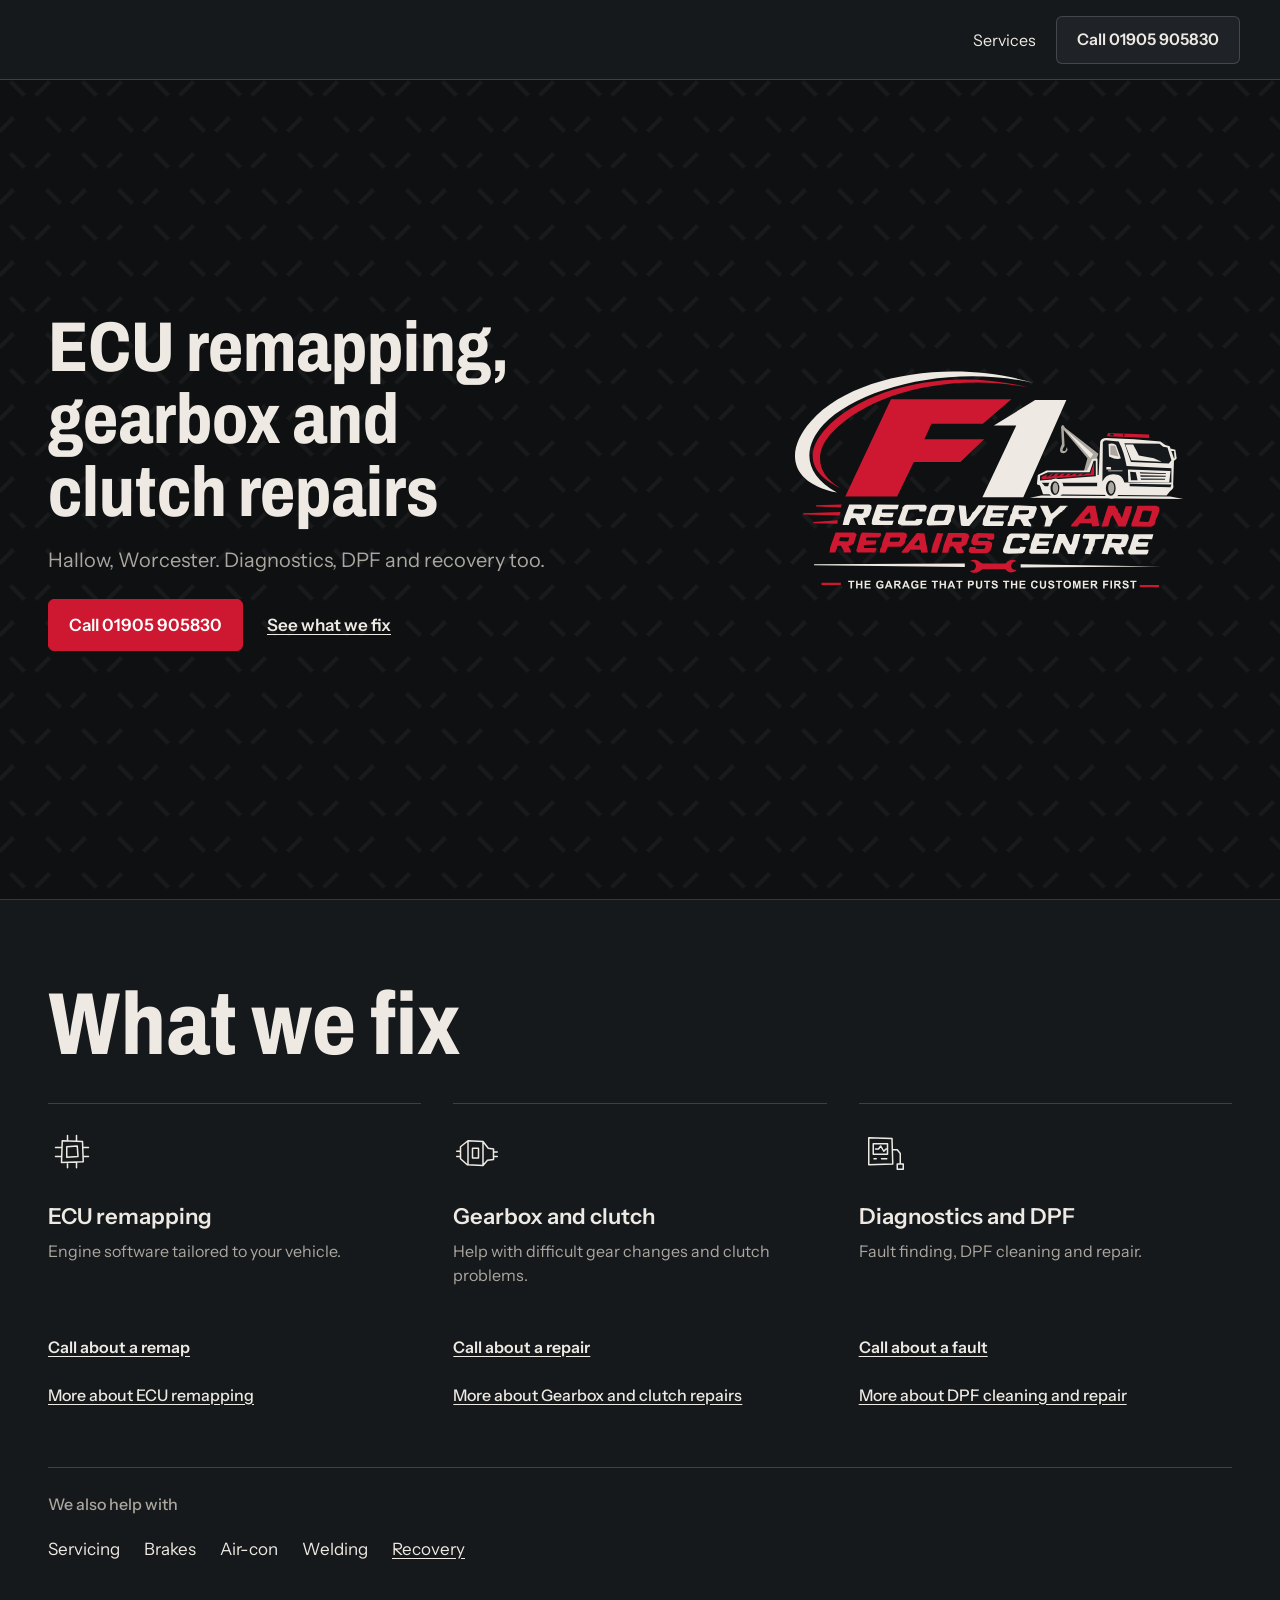
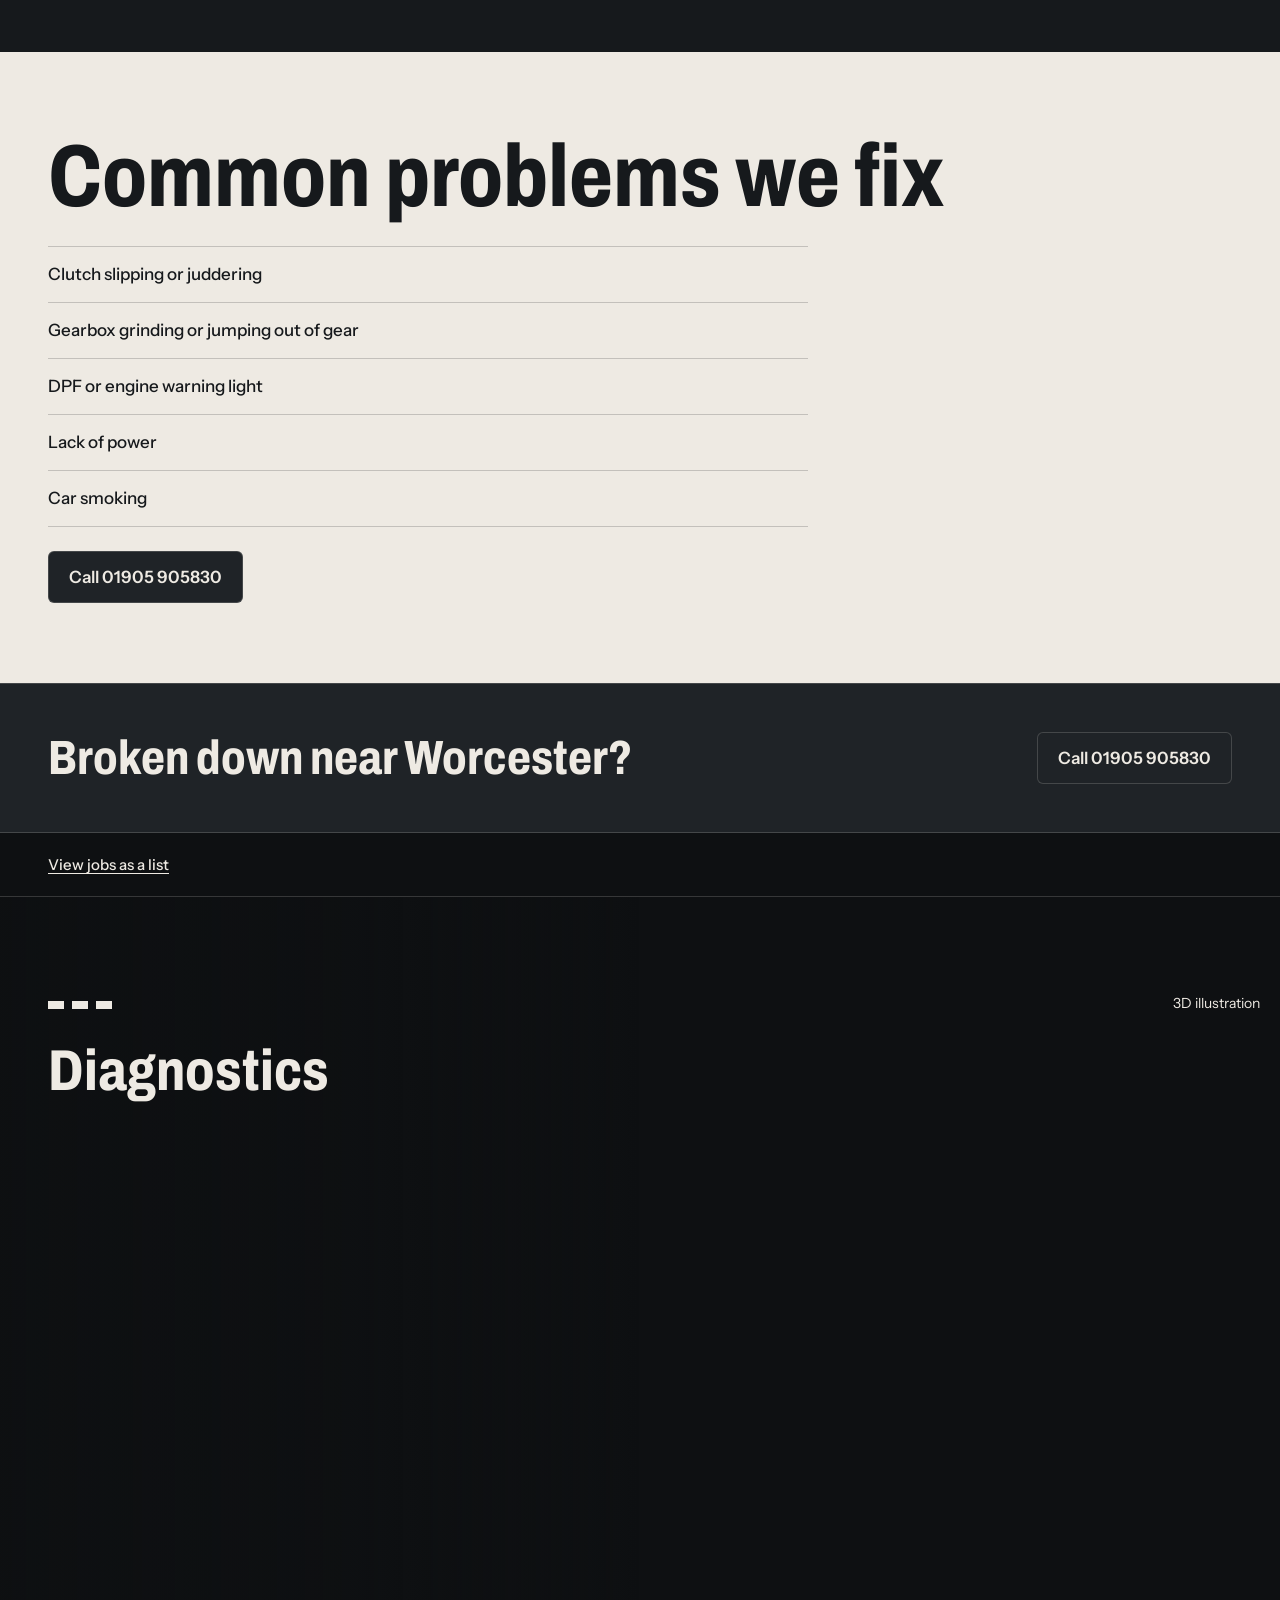
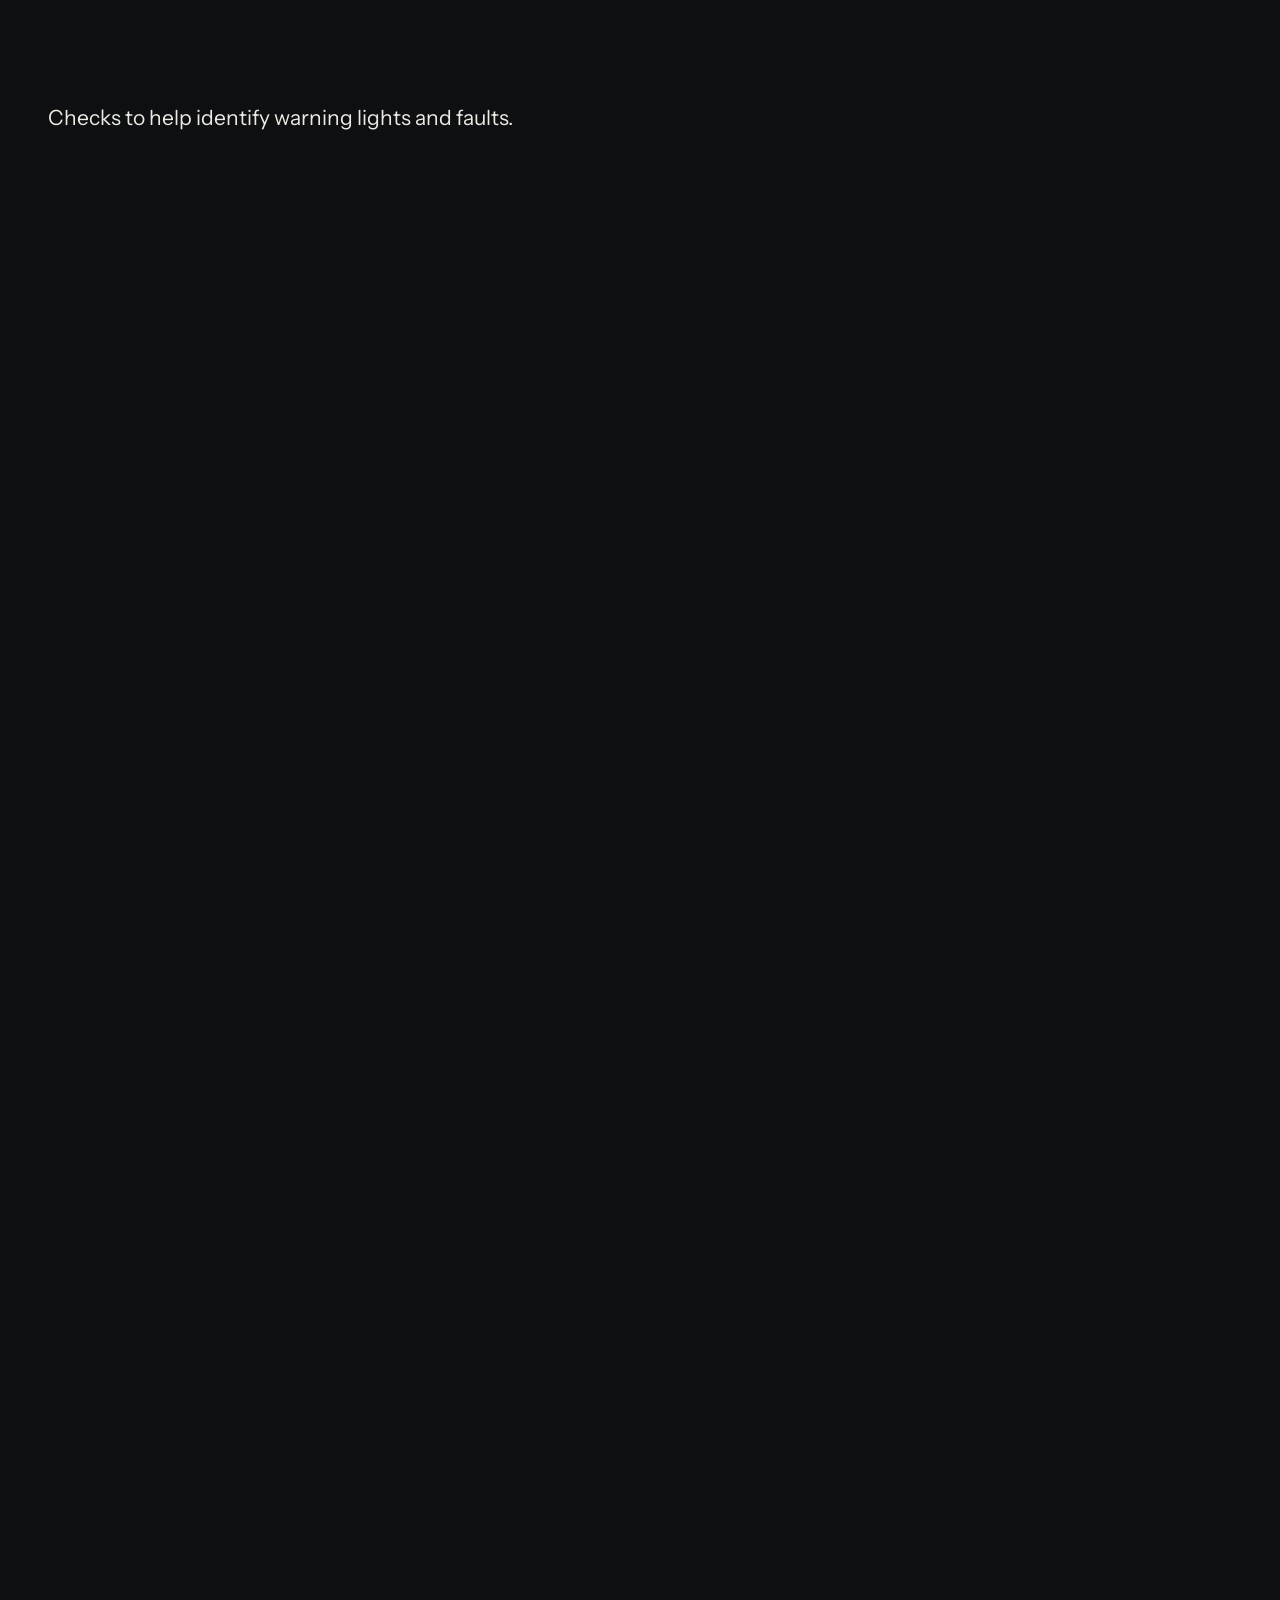
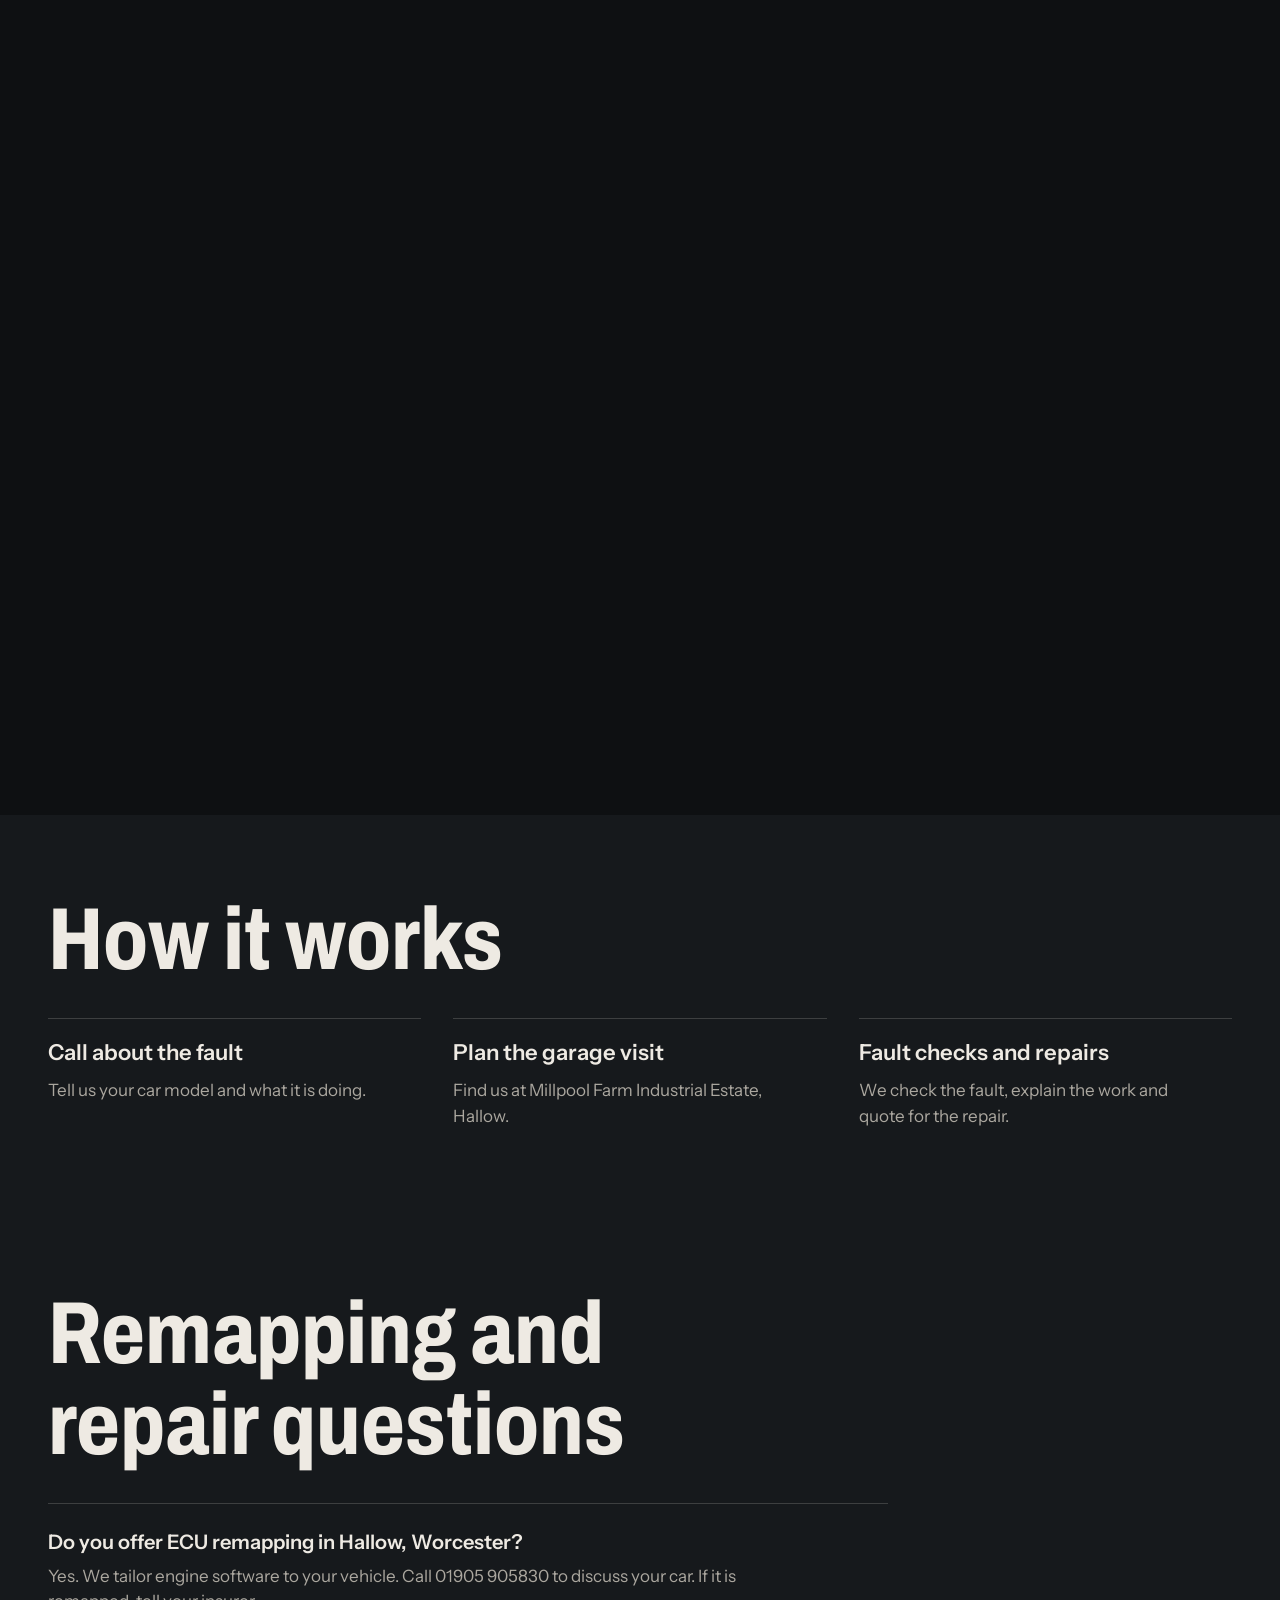
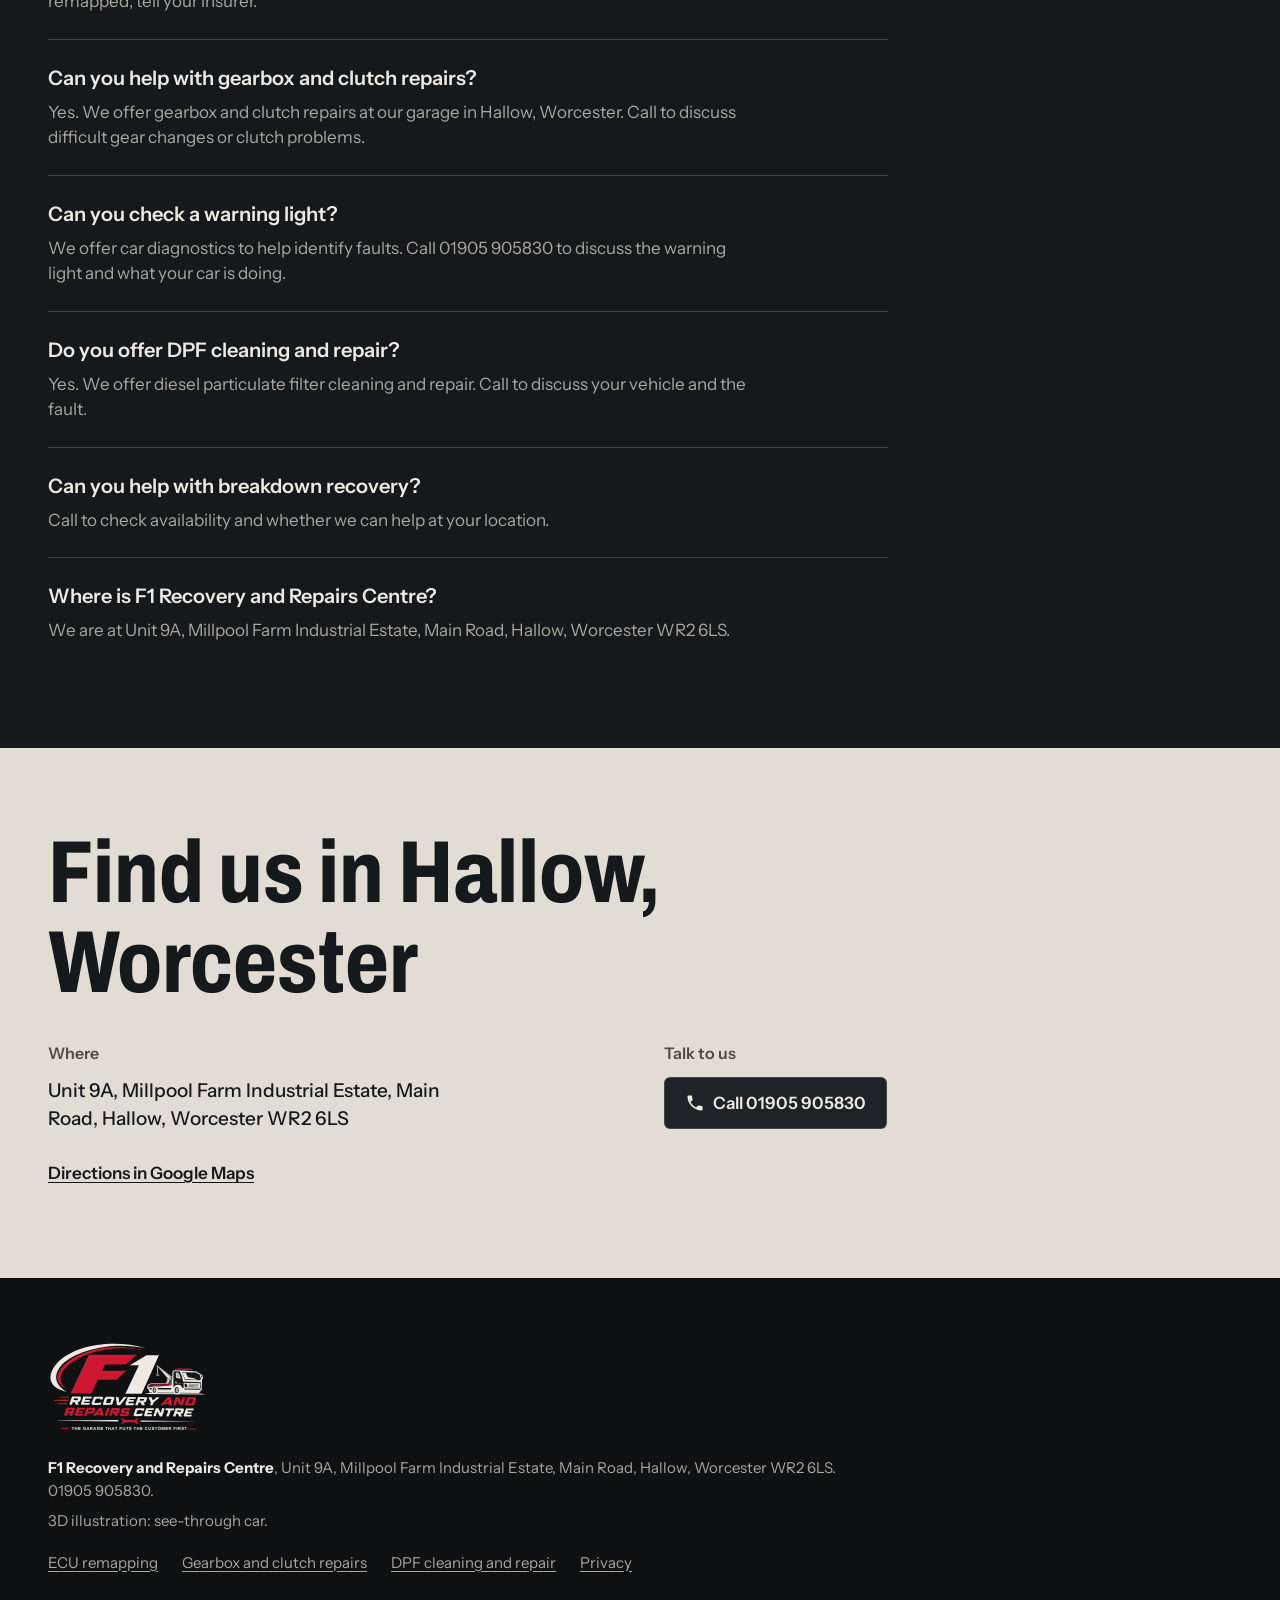
<file: index.html>
<!doctype html>
<html lang="en-GB">
<head>
  <meta charset="utf-8">
  <meta name="viewport" content="width=device-width, initial-scale=1, viewport-fit=cover">
  <meta name="color-scheme" content="dark light">
  <meta name="theme-color" content="#16191C">
  <meta name="description" content="ECU remapping, gearbox and clutch repairs in Hallow, Worcester. Diagnostics, DPF cleaning and recovery at F1 Recovery and Repairs Centre. Call 01905 905830.">
  <meta name="referrer" content="strict-origin-when-cross-origin">
  <title>ECU Remapping, Gearbox &amp; Clutch Repairs | Hallow, Worcester | F1</title>
  <link rel="icon" href="./favicon.svg" type="image/svg+xml">
  <link rel="icon" href="./favicon-32.png" sizes="32x32" type="image/png">
  <link rel="apple-touch-icon" href="./apple-touch-icon.png">
  <script>document.documentElement.classList.add('js');</script>
  <style>@font-face{font-family:Archivo;font-style:normal;font-weight:500 900;font-stretch:62% 125%;font-display:swap;src:url([data-uri]) format('woff2')}
@font-face{font-family:'Instrument Sans';font-style:normal;font-weight:400 700;font-display:swap;src:url([data-uri]) format('woff2')}
:root{
  --ink:#16191C;--deep:#0E1012;--raised:#1F2327;--bone:#EEEAE3;--bone-2:#E2DDD4;--bone-ink:#4F4B44;--steel:#ABA79F;--white:#fff;
  --signal:#CE1731;--signal-press:#A8122A;--line:#eeeae32e;--dark-line:#16191c33;
  --bar-h:72px;--top-h:64px;--cond:Archivo,system-ui,sans-serif;--text:'Instrument Sans',system-ui,sans-serif;
  --ease:cubic-bezier(.2,0,0,1);--gut:max(20px,env(safe-area-inset-left,0px),env(safe-area-inset-right,0px));
}
*{box-sizing:border-box}
html{overflow-x:clip;-webkit-tap-highlight-color:transparent;-webkit-text-size-adjust:100%;scroll-padding-top:calc(var(--top-h) + 12px);scroll-padding-bottom:calc(var(--bar-h) + 12px)}
body{overflow-x:clip;margin:0;background:var(--ink);color:var(--bone);font:17px/1.5 var(--text);padding-bottom:var(--bar-h);font-synthesis:none}
::selection{background:var(--signal);color:var(--white)}
a{color:inherit;text-underline-offset:.2em}
a,button,input,label{touch-action:manipulation}
:focus-visible{outline:3px solid var(--bone);outline-offset:4px}
.details :focus-visible,.signp :focus-visible{outline-color:var(--ink)}
img{max-width:100%;height:auto;display:block}
h1,h2,h3,p,figure,fieldset{margin:0}
h1,h2,h3{overflow-wrap:break-word;min-width:0}
.sr{position:absolute!important;width:1px;height:1px;overflow:hidden;clip:rect(0 0 0 0);white-space:nowrap}
.nowrap{white-space:nowrap}
.skip{position:fixed;z-index:60;top:8px;left:16px;padding:12px 20px;background:var(--bone);color:var(--ink);transform:translateY(-160%);min-height:44px}
.skip:focus{transform:none}
.top{position:fixed;z-index:30;top:0;left:0;right:0;min-height:calc(64px + env(safe-area-inset-top,0px));display:flex;align-items:center;gap:16px;padding:env(safe-area-inset-top,0px) max(16px,env(safe-area-inset-right,0px)) 0 max(20px,env(safe-area-inset-left,0px));background:var(--ink);border-bottom:1px solid var(--line)}
.mark{display:flex;align-items:center;min-height:44px;margin-right:auto;text-decoration:none}
.top .mark img{width:112px;height:56px;object-fit:contain}
.js .top .mark{opacity:0;visibility:hidden;transition:opacity .15s var(--ease)}
.js .top.show-mark .mark{opacity:1;visibility:visible}
.top nav{display:flex;align-items:center;gap:20px}
.nav-services{display:inline-flex;align-items:center;min-height:44px;font-size:16px;text-decoration:none}
.header-call{display:none}
.bar{position:fixed;z-index:40;left:0;right:0;bottom:0;display:flex;gap:8px;align-items:stretch;padding:10px max(12px,env(safe-area-inset-right,0px)) calc(10px + env(safe-area-inset-bottom,0px)) max(12px,env(safe-area-inset-left,0px));background:var(--deep);border-top:1px solid var(--line)}
.bar a{display:flex;align-items:center;justify-content:center;gap:6px;min-height:50px;border-radius:6px;text-decoration:none;font:600 15px/1.1 var(--text);padding:0 10px;color:var(--bone);background:var(--raised);border:1px solid var(--line);text-align:center}
.bar a.call{flex:1 1 auto;white-space:nowrap;background:var(--signal);color:var(--white);border-color:var(--signal)}
.bar a.call svg{width:16px;height:16px;flex:none}
.bar a.sec{flex:0 0 auto}
@media(max-width:374px){.bar{gap:6px;padding-left:8px;padding-right:8px}.bar a{font-size:14px;padding:0 8px}.bar a.call svg{display:none}}
.call-button,.header-call{align-items:center;justify-content:center;min-height:52px;padding:12px 20px;border-radius:6px;background:var(--raised);color:var(--bone);font:600 17px/1.2 var(--text);text-decoration:none;white-space:nowrap;border:1px solid var(--line)}
.call-button{display:inline-flex;gap:8px}
.call-button svg{width:20px;height:20px;flex:none}
.call-button.primary-call,.header-call{background:var(--signal);border-color:var(--signal);color:var(--white)}
.header-call.quiet-call{background:var(--raised);border-color:var(--line);color:var(--bone)}
a,button{transition:transform .12s var(--ease),background-color .12s var(--ease)}
a:active,button:active{transform:scale(.97)}
@media(hover:hover) and (pointer:fine){.primary-call:hover,.header-call:not(.quiet-call):hover{background:var(--signal-press)}.call-button:not(.primary-call):hover,.header-call.quiet-call:hover{background:var(--ink);color:var(--white)}.nav-services:hover,.service-call:hover{color:var(--white);text-decoration:underline;text-decoration-thickness:2px}.bar a.call:hover{background:var(--signal-press)}}
.hero{position:relative;min-height:min(calc(100svh - var(--bar-h)),620px);display:flex;align-items:center;background:var(--deep);isolation:isolate;border-bottom:1px solid var(--line)}
.hero::before{content:'';position:absolute;inset:0;z-index:-1;opacity:.045;background-image:url("data:image/svg+xml,%3Csvg xmlns='http://www.w3.org/2000/svg' width='72' height='72' viewBox='0 0 72 72'%3E%3Cpath d='m12 8 14 14-3 3L9 11Zm36 36 14 14-3 3-14-14ZM48 8 34 22l3 3 14-14ZM12 44-2 58l3 3 14-14Zm72 0L70 58l3 3 14-14Z' fill='%23eeeae3'/%3E%3C/svg%3E")}
.hero-copy{padding:calc(var(--top-h) + 24px) var(--gut) 32px;width:100%;max-width:760px;animation:hero-enter .25s var(--ease)}
.hero h1,.services h2,.board .name,.beat h2,.faq h2,.section-in>h2{font:750 clamp(2.4rem,10.8vw,5.5rem)/1.03 var(--cond);font-stretch:80%;text-wrap:balance}
.hero h1{font-size:clamp(2.4rem,11.2vw,5.5rem);max-width:18ch}
.hero .sub{margin:16px 0 0;max-width:34ch;font-size:18px;line-height:1.5;color:var(--steel)}
.hero-act{display:flex;flex-wrap:wrap;gap:8px 24px;align-items:center;margin-top:24px}
.ghost{display:inline-flex;align-items:center;min-height:48px;font-weight:600}
.hero-logo{width:224px;height:auto;margin-bottom:16px}
@keyframes hero-enter{from{opacity:.65;transform:translateY(8px)}to{opacity:1;transform:none}}
.services,.faq{padding:64px var(--gut)}
.services-head,.service-tiles,.services-call,.faq-in{max-width:1200px;margin-inline:auto}
.services-head{margin-bottom:32px;max-width:1200px}
.services h2{max-width:18ch}
.lede{font-size:18px;line-height:1.5;max-width:44ch;font-weight:400}
.services .lede{margin-top:16px;color:var(--steel)}
.service-tiles{list-style:none;padding:0;display:grid;gap:0;grid-template-columns:1fr}
.service-tiles li{border-top:1px solid var(--line);padding:24px 0;scroll-margin-top:calc(var(--top-h) + 20px);display:flex;align-items:flex-start;gap:16px}
.service-tiles h3{font:600 23px/1.25 var(--text)}
.service-tiles p{margin-top:8px;color:var(--steel);max-width:40ch;font-size:16px}
.service-icon{width:48px;height:48px;flex:none;color:var(--bone)}
.service-tiles li>div{min-width:0;flex:1}
.service-call{display:inline-flex;align-items:center;min-height:48px;margin-top:12px;font-weight:600;font-size:16px}
.other-services{max-width:1200px;margin:24px auto 0;padding-top:24px;border-top:1px solid var(--line)}
.other-services h3{font-size:16px;font-weight:500;color:var(--steel)}
.other-services ul{display:flex;gap:8px 24px;flex-wrap:wrap;list-style:none;padding:0;margin:12px 0 0}
.other-services li{min-height:44px;display:flex;align-items:center}
.other-services a{display:inline-flex;align-items:center;min-height:44px}
.workshop-photo{max-width:1200px;margin:32px auto 0}
.workshop-photo[hidden]{display:none}
.workshop-photo img{width:100%;height:auto}
.section-in{max-width:1200px;margin:auto}
.symptoms,.how{padding:64px var(--gut)}
.symptoms{background:var(--bone);color:var(--ink)}
.symptoms :focus-visible{outline-color:var(--ink)}
.symptom-list{list-style:none;margin:24px 0;padding:0;max-width:760px;border-top:1px solid var(--dark-line)}
.symptom-list li{border-bottom:1px solid var(--dark-line);display:flex;align-items:center;min-height:56px;padding:12px 0;font-weight:500}
.recovery-help{padding:40px var(--gut);background:var(--raised);border-block:1px solid var(--line)}
.recovery-help h2{font-size:clamp(2rem,7vw,3rem);max-width:26ch}
.recovery-help .call-button{margin-top:16px}
.steps{list-style:none;display:grid;gap:24px;margin:32px 0 0;padding:0}
.steps li{border-top:1px solid var(--line);padding-top:20px}
.steps h3{font:600 22px/1.25 var(--text)}
.steps p{color:var(--steel);margin-top:12px;max-width:32ch}
.details{background:var(--bone-2);color:var(--ink);padding:64px var(--gut)}
.board{max-width:1200px;margin:auto}
.board .name{max-width:18ch}
.grid{display:grid;gap:32px;margin-top:32px}
.blk h3{margin:0 0 12px;font-size:16px;font-weight:600;color:var(--bone-ink)}
.addr{font-style:normal;font-size:19px;line-height:1.5;font-weight:500;max-width:34ch}
.lnk{display:inline-flex;align-items:center;min-height:48px;margin-top:16px;font-weight:600}
.faq{background:var(--ink)}
.faq h2{max-width:18ch;margin-bottom:32px}
.faq-item{border-top:1px solid var(--line);padding:24px 0;max-width:840px}
.faq h3{font:600 20px/1.4 var(--text)}
.faq p{margin-top:8px;color:var(--steel);max-width:64ch}
.foot{background:var(--deep);padding:48px var(--gut);display:grid;gap:24px}
.foot .mark{margin:0}
.foot .mark img{width:160px;height:auto}
.legal{display:grid;gap:8px;max-width:840px;font-size:15px;color:var(--steel)}
.legal b{color:var(--bone)}
@media(min-width:700px){.service-tiles{grid-template-columns:repeat(3,minmax(0,1fr));column-gap:32px}.service-tiles li{display:block}.service-icon{margin-bottom:20px}.service-tiles h3{font-size:22px}.service-tiles p{min-height:72px}.grid{grid-template-columns:repeat(2,minmax(0,1fr));gap:48px}.steps{grid-template-columns:repeat(3,minmax(0,1fr));gap:32px}}
@media(min-width:900px){
  :root{--top-h:80px}
  .top{padding-inline:max(40px,calc((100% - 1200px)/2));min-height:80px}.top .mark img{width:176px;height:68px}.header-call{display:inline-flex;min-height:48px;font-size:16px}.bar{display:none}
  .hero{min-height:100svh;padding-inline:max(48px,calc((100% - 1200px)/2))}
  .hero-copy{padding:calc(var(--top-h) + 32px) 0 48px;max-width:1200px;display:grid;grid-template-columns:minmax(0,1.3fr) minmax(0,1fr);column-gap:64px}
  .hero h1,.hero .sub,.hero-act{grid-column:1}
  .hero h1{font-size:clamp(3.6rem,5.5vw,5.5rem);max-width:24ch}.hero .sub{font-size:20px;max-width:52ch}
  .hero-logo{width:400px;margin:0;grid-column:2;grid-row:1/4;align-self:center;justify-self:center}
  .services,.details,.faq,.symptoms,.how{padding:80px max(48px,calc((100% - 1200px)/2))}
  .recovery-help{padding:48px max(48px,calc((100% - 1200px)/2))}
  .recovery-help .section-in{display:flex;align-items:center;justify-content:space-between;gap:40px}.recovery-help .call-button{margin-top:0}
  .foot{padding:64px max(48px,calc((100% - 1200px)/2))}
}
@media(max-width:899px){.hero .call-button{background:var(--raised);border-color:var(--line);color:var(--bone)}}
@media(max-width:359px){.hero-copy{padding-top:calc(var(--top-h) + 12px);padding-bottom:20px}.hero-logo{width:176px;margin-bottom:12px}.hero h1{font-size:2.125rem}.hero .sub{margin-top:12px;font-size:16px}.hero-act{margin-top:16px}}
@media(max-height:500px){.top{min-height:calc(56px + env(safe-area-inset-top,0px))}.top .mark img{width:112px;height:48px}:root{--top-h:56px}}
@media(max-height:500px) and (min-width:560px){.hero h1{font-size:2.8rem}.hero-copy{padding-top:calc(var(--top-h) + 24px)}}
@media(prefers-reduced-motion:reduce){*,*::before,*::after{animation:none!important;transition:none!important;scroll-behavior:auto!important}}

:root{--bay:var(--deep)}
.story{position:relative;background:var(--bay)}
.story-tools{display:none;align-items:center;justify-content:space-between;gap:16px;min-height:64px;padding:8px var(--gut);border-bottom:1px solid var(--line)}
.js .story-tools{display:flex}
.story-tools button{display:inline-flex;align-items:center;min-height:44px;padding:8px 0;color:var(--bone);background:transparent;border:0;font:500 15px/1.3 var(--text);text-decoration:underline;text-underline-offset:.2em;cursor:pointer}
.story-tools [hidden]{display:none}
.stage{position:relative}
#gl,.sheet,.cue,.illustration-label{display:none}
.beats{list-style:none;margin:0 auto;padding:48px var(--gut);display:grid;gap:40px;max-width:760px}
.beat{border-bottom:1px solid var(--line);padding-bottom:32px}
.beat h2{font-size:clamp(2.4rem,9vw,4.4rem)}
.what{margin:16px 0 0;font-size:18px;line-height:1.5;max-width:34ch}
.note{margin:8px 0 0;font-size:16px;color:var(--steel);max-width:36ch}
.beat .call-button{margin-top:16px}
.still-illustration{width:calc(100% - 40px);max-width:640px;margin:0 auto;padding-top:24px}
.still{display:block}
.still img{width:100%}
.still-illustration .illustration-label{display:block;margin-top:8px;font-size:14px;color:var(--steel)}
.is-live .still-illustration{display:none}
.signp{background:var(--bone);color:var(--ink);padding:32px var(--gut)}
.signp .call-button{margin-top:24px}
.signp .fine{margin-top:16px;font-size:16px;color:var(--bone-ink);max-width:40ch}
.beat.sign{border:0;padding-bottom:0}
.no-live .beat.sign{margin-inline:calc(-1 * var(--gut))}
.is-live .stage{position:sticky;top:0;height:var(--stage-h,100svh);overflow:hidden;background:var(--bay);touch-action:pan-y}
.is-live #gl{display:block;position:absolute;inset:0;width:100%;height:100%;background:url('./still-800.webp') center/contain no-repeat}
.gl-ready #gl{background:none}
.is-live .beats{position:absolute;inset:0;padding:0;max-width:none;display:block;z-index:3;pointer-events:none;margin:0}
.is-live .beat{position:absolute;inset:0;display:grid;grid-template-rows:auto minmax(0,1fr) auto;padding:calc(var(--top-h) + 44px) var(--gut) calc(var(--bar-h) + 20px);border:0;opacity:0;visibility:hidden}
.is-live .beat.on{visibility:visible}
.is-live .beat.act a{pointer-events:auto}
.is-live .beat .hd{grid-row:1;max-width:38ch}
.is-live .beat .ft{grid-row:3;align-self:end;max-width:38ch}
.is-live .beat.chk::before,.is-live .beat.in::before{content:'';position:absolute;inset:0;z-index:-1;pointer-events:none;background:linear-gradient(180deg,#0E1012f2 0,#0E1012b3 20%,#0E101200 38%),linear-gradient(0deg,#0E1012f5 0,#0E1012d9 18%,#0E101200 42%)}
.is-live .beat h2{font-size:clamp(2.4rem,10vw,4.5rem)}
.is-live .beat.sign{opacity:1;visibility:visible;padding:0;display:block}
.is-live .beat.sign.act{pointer-events:auto}
.is-live .signp{position:absolute;inset:0;padding:calc(var(--top-h) + 32px) var(--gut) calc(var(--bar-h) + 32px);transform:translate3d(0,101%,0);display:flex;flex-direction:column;justify-content:center}
.is-live .sheet{display:flex;position:absolute;z-index:4;left:var(--gut);top:calc(var(--top-h) + 16px);opacity:0;pointer-events:none}
.is-live .illustration-label{display:block;position:absolute;z-index:4;right:var(--gut);top:calc(var(--top-h) + 16px);font-size:14px;color:var(--bone)}
.sheet ol{list-style:none;margin:0;padding:0;display:flex;gap:8px}
.sheet li{width:16px;height:8px;border:1px solid var(--steel)}
.sheet li.ok{background:var(--bone);border-color:var(--bone)}
.is-live .cue{display:flex;position:absolute;z-index:4;left:var(--gut);bottom:calc(var(--bar-h) + 16px);align-items:center;gap:8px;font-size:15px;color:var(--bone);pointer-events:none}
.cue svg{width:14px;height:14px}
.scrolled .cue{visibility:hidden}
.is-live .beat.pr{visibility:visible!important;opacity:.002!important}
.is-live .beat.pr .signp{transform:none!important}
@media(max-width:899px){.beat.chk .call-button{display:none}.is-live .beat.in .ft{padding-bottom:40px}}
@media(min-width:900px){
  .story-tools{padding-inline:max(48px,calc((100% - 1200px)/2))}
  .is-live .beat{padding:calc(var(--top-h) + 64px) max(48px,calc((100% - 1200px)/2)) 64px}
  .is-live .beat .hd,.is-live .beat .ft{max-width:38vw}
  .is-live .beat h2{font-size:clamp(3rem,4.5vw,5.5rem)}
  .is-live .beat.chk .call-button{display:none}
  .is-live .what{font-size:21px}
  .is-live .beat.chk::before,.is-live .beat.in::before{background:linear-gradient(90deg,#0E1012e6 0,#0E101299 28%,#0E101200 50%)}
  .is-live .sheet{left:max(48px,calc((100% - 1200px)/2));top:calc(var(--top-h) + 24px)}
  .is-live .signp{padding:calc(var(--top-h) + 48px) max(48px,calc((100% - 1200px)/2)) 48px;display:grid;grid-template-columns:repeat(2,minmax(0,1fr));gap:64px;align-items:center;align-content:center}
  .signp .call-button{margin-top:0;font-size:clamp(1.25rem,2vw,1.75rem);min-height:64px;justify-self:start;align-self:center}.signp .fine{font-size:18px}
}
@media(max-height:640px){.is-live .beat h2{font-size:clamp(2rem,9vw,3rem)}.is-live .what{font-size:16px}.is-live .note{display:none}}
@media(max-height:500px) and (min-width:560px){.is-live .beat{padding:calc(var(--top-h) + 36px) 50% calc(var(--bar-h) + 12px) var(--gut)}.is-live .beat h2{font-size:2rem}.is-live .cue{display:none}.is-live .signp{display:grid;grid-template-columns:repeat(2,minmax(0,1fr));gap:24px}.signp h2{font-size:2rem}.signp .fine{display:none}}

.service-more{display:flex;align-items:center;min-height:48px;width:fit-content;font-size:16px;font-weight:500}
.footer-links{display:flex;flex-wrap:wrap;gap:0 24px;font-size:15px}
.footer-links a{display:inline-flex;align-items:center;min-height:44px;max-width:100%}
.page-main{padding:calc(var(--top-h) + 24px) var(--gut) 48px;max-width:1200px;margin:auto}
.breadcrumb{display:flex;flex-wrap:wrap;align-items:center;gap:0 12px;font-size:15px;color:var(--steel);margin-bottom:24px}
.breadcrumb a{display:inline-flex;align-items:center;min-height:44px}
.page-lead{padding-bottom:32px;border-bottom:1px solid var(--line)}
.page-lead .service-icon{margin-bottom:16px}
.page-lead h1{font:750 clamp(2.25rem,8vw,4.5rem)/1.06 var(--cond);font-stretch:80%;max-width:22ch;text-wrap:balance}
.page-lead p{margin-top:20px;max-width:64ch;font-size:19px;line-height:1.6}
.page-lead .call-button{margin-top:24px}
.page-copy{max-width:72ch}
.page-copy section{margin-top:40px}
.page-copy h2,.related h2{font:650 clamp(1.6rem,4vw,2rem)/1.2 var(--cond);font-stretch:90%;margin-bottom:16px}
.page-copy p+p{margin-top:16px}
.page-copy p,.page-copy li{line-height:1.65}
.page-copy ul{padding-left:24px;margin:16px 0}
.page-copy li+li{margin-top:8px}
.page-copy .faq-item{padding:20px 0}
.page-copy .faq-item h3{font:600 19px/1.4 var(--text)}
.page-copy .faq-item p{margin-top:8px;color:var(--steel)}
.page-address{font-style:normal;line-height:1.65}
.page-copy a{display:inline-flex;align-items:center;min-height:44px}
.related{margin-top:40px;padding-top:32px;border-top:1px solid var(--line)}
.related ul{list-style:none;padding:0;margin:0}
.related a{display:inline-flex;align-items:center;min-height:48px}
@media(min-width:900px){.page-main{padding-top:calc(var(--top-h) + 40px);padding-bottom:64px}.page-copy{margin-left:16%}}
@media(max-width:899px){.page-lead .primary-call{background:var(--raised);border-color:var(--line);color:var(--bone)}}
</style>
<link rel="canonical" href="https://f1recoveryandrepairs.co.uk/">
<meta property="og:type" content="website"><meta property="og:url" content="https://f1recoveryandrepairs.co.uk/">
<meta property="og:title" content="ECU Remapping, Gearbox &amp; Clutch Repairs | Hallow, Worcester | F1"><meta property="og:description" content="ECU remapping, gearbox and clutch repairs in Hallow, Worcester. Diagnostics, DPF cleaning and recovery at F1 Recovery and Repairs Centre. Call 01905 905830.">
<meta property="og:image" content="https://f1recoveryandrepairs.co.uk/og-fix3.jpg"><meta property="og:image:width" content="1200"><meta property="og:image:height" content="630">
<meta name="twitter:card" content="summary_large_image"><meta name="twitter:title" content="ECU Remapping, Gearbox &amp; Clutch Repairs | Hallow, Worcester | F1"><meta name="twitter:description" content="ECU remapping, gearbox and clutch repairs in Hallow, Worcester. Diagnostics, DPF cleaning and recovery at F1 Recovery and Repairs Centre. Call 01905 905830."><meta name="twitter:image" content="https://f1recoveryandrepairs.co.uk/og-fix3.jpg">
<script type="application/ld+json">{"@context":"https://schema.org","@type":["AutoRepair","LocalBusiness"],"@id":"https://f1recoveryandrepairs.co.uk/#business","name":"F1 Recovery and Repairs Centre","description":"ECU remapping, gearbox and clutch repairs in Hallow, Worcester. Diagnostics, DPF cleaning and recovery at F1 Recovery and Repairs Centre. Call 01905 905830.","telephone":"+441905905830","url":"https://f1recoveryandrepairs.co.uk/","logo":"https://f1recoveryandrepairs.co.uk/f1-logo.svg","image":"https://f1recoveryandrepairs.co.uk/og-fix3.jpg","address":{"@type":"PostalAddress","streetAddress":"Unit 9A, Millpool Farm Industrial Estate, Main Road, Hallow","addressLocality":"Worcester","addressRegion":"Worcestershire","postalCode":"WR2 6LS","addressCountry":"GB"},"areaServed":[{"@type":"City","name":"Worcester"},{"@type":"Place","name":"Hallow"}],"hasOfferCatalog":{"@type":"OfferCatalog","name":"Garage services","itemListElement":[{"@type":"Offer","itemOffered":{"@type":"Service","name":"ECU remapping","url":"https://f1recoveryandrepairs.co.uk/#ecu-remapping"}},{"@type":"Offer","itemOffered":{"@type":"Service","name":"Gearbox and clutch repairs","url":"https://f1recoveryandrepairs.co.uk/#clutches-gearboxes"}},{"@type":"Offer","itemOffered":{"@type":"Service","name":"Car diagnostics","url":"https://f1recoveryandrepairs.co.uk/#diagnostics"}},{"@type":"Offer","itemOffered":{"@type":"Service","name":"DPF cleaning and repair","url":"https://f1recoveryandrepairs.co.uk/#dpf-cleaning"}},{"@type":"Offer","itemOffered":{"@type":"Service","name":"Car servicing and repairs","url":"https://f1recoveryandrepairs.co.uk/#servicing"}},{"@type":"Offer","itemOffered":{"@type":"Service","name":"Brake repairs and replacement","url":"https://f1recoveryandrepairs.co.uk/#brakes"}},{"@type":"Offer","itemOffered":{"@type":"Service","name":"Air-con","url":"https://f1recoveryandrepairs.co.uk/#air-con"}},{"@type":"Offer","itemOffered":{"@type":"Service","name":"Welding","url":"https://f1recoveryandrepairs.co.uk/#welding"}},{"@type":"Offer","itemOffered":{"@type":"Service","name":"Breakdown recovery","url":"https://f1recoveryandrepairs.co.uk/#recovery"}}]}}</script>
<script type="application/ld+json">{"@context":"https://schema.org","@type":"FAQPage","mainEntity":[{"@type":"Question","name":"Do you offer ECU remapping in Hallow, Worcester?","acceptedAnswer":{"@type":"Answer","text":"Yes. We tailor engine software to your vehicle. Call 01905 905830 to discuss your car. If it is remapped, tell your insurer."}},{"@type":"Question","name":"Can you help with gearbox and clutch repairs?","acceptedAnswer":{"@type":"Answer","text":"Yes. We offer gearbox and clutch repairs at our garage in Hallow, Worcester. Call to discuss difficult gear changes or clutch problems."}},{"@type":"Question","name":"Can you check a warning light?","acceptedAnswer":{"@type":"Answer","text":"We offer car diagnostics to help identify faults. Call 01905 905830 to discuss the warning light and what your car is doing."}},{"@type":"Question","name":"Do you offer DPF cleaning and repair?","acceptedAnswer":{"@type":"Answer","text":"Yes. We offer diesel particulate filter cleaning and repair. Call to discuss your vehicle and the fault."}},{"@type":"Question","name":"Can you help with breakdown recovery?","acceptedAnswer":{"@type":"Answer","text":"Call to check availability and whether we can help at your location."}},{"@type":"Question","name":"Where is F1 Recovery and Repairs Centre?","acceptedAnswer":{"@type":"Answer","text":"We are at Unit 9A, Millpool Farm Industrial Estate, Main Road, Hallow, Worcester WR2 6LS."}}]}</script>
</head>
<body>
<a class="skip" href="#services">Skip to services</a>
<header class="top">
  <a class="mark" href="#top" aria-label="F1 Recovery and Repairs Centre, back to the start"><img src="./f1-logo-light.svg" width="910" height="520" alt=""></a>
  <nav aria-label="Main navigation"><a class="nav-services" href="#services">Services</a><a class="header-call" href="tel:+441905905830">Call 01905 905830</a></nav>
</header>

<main id="top">

<section class="hero" aria-labelledby="hero-h">
  <div class="hero-copy">
    <img class="hero-logo" src="./f1-logo-light.svg" width="910" height="520" alt="F1 Recovery and Repairs Centre">
    <h1 id="hero-h">ECU remapping, gearbox and clutch repairs</h1>
    <p class="sub">Hallow, Worcester. Diagnostics, DPF and recovery too.</p>
    <div class="hero-act">
      <a class="call-button primary-call" href="tel:+441905905830">Call 01905 905830</a>
      <a class="ghost" href="#services">See what we fix</a>
    </div>
  </div>
</section>








<section class="services" id="services" tabindex="-1" aria-labelledby="services-title">
  <div class="services-head"><h2 id="services-title">What we fix</h2></div>
  <ul class="service-tiles"><li id="ecu-remapping" data-service="ECU remapping"><svg class="service-icon" viewBox="0 0 64 64" fill="none" stroke="currentColor" stroke-width="2" stroke-linecap="round" stroke-linejoin="round" aria-hidden="true"><path d="M19 17 46 18 47 45 18 46Z M25 25 39 24 40 38 25 39Z M26 10v7m12-7v7m-12 29v7m12-7v7M10 26h8m-8 12h8m29-12h7m-7 12h7"/></svg><div><h3>ECU remapping</h3><p>Engine software tailored to your vehicle.</p><a class="service-call" href="tel:+441905905830" aria-label="Call 01905 905830 about ECU remapping">Call about a remap</a><a class="service-more" href="/ecu-remapping-worcester/">More about ECU remapping</a></div></li><li id="clutches-gearboxes" data-service="Gearbox and clutch repairs"><svg class="service-icon" viewBox="0 0 64 64" fill="none" stroke="currentColor" stroke-width="2" stroke-linecap="round" stroke-linejoin="round" aria-hidden="true"><path d="m10 25 10-8 20 1 7 9 7 1v14l-8 1-6 7-21-1-9-8Z M20 18v30m20-29v30M26 27h8v13h-8Z M5 31h5m-5 7h5m44-6h5m-5 6h5"/></svg><div><h3>Gearbox and clutch</h3><p>Help with difficult gear changes and clutch problems.</p><a class="service-call" href="tel:+441905905830" aria-label="Call 01905 905830 about gearbox and clutch repairs">Call about a repair</a><a class="service-more" href="/gearbox-clutch-repairs-worcester/">More about Gearbox and clutch repairs</a></div></li><li id="diagnostics" data-service="Car diagnostics"><svg class="service-icon" viewBox="0 0 64 64" fill="none" stroke="currentColor" stroke-width="2" stroke-linecap="round" stroke-linejoin="round" aria-hidden="true"><path d="m13 13 31 1 1 34-32 1Z M19 21h19v14H19Z M20 41h3m7 0h7M45 29h6l4 5v14m-4 0h8v7h-8Z M22 28h4l3-4 4 7 3-3h2"/></svg><div><h3>Diagnostics and DPF</h3><p>Fault finding, <span id="dpf-cleaning" data-service="DPF cleaning and repair">DPF cleaning and repair</span>.</p><a class="service-call" href="tel:+441905905830" aria-label="Call 01905 905830 about diagnostics and DPF">Call about a fault</a><a class="service-more" href="/dpf-cleaning-worcester/">More about DPF cleaning and repair</a></div></li></ul>
  <div class="other-services"><h3>We also help with</h3><ul>
    <li id="servicing" data-service="Car servicing and repairs">Servicing</li>
    <li id="brakes" data-service="Brake repairs and replacement">Brakes</li>
    <li id="air-con" data-service="Air-con">Air-con</li>
    <li id="welding" data-service="Welding">Welding</li>
    <li><a id="recovery" data-service="Breakdown recovery" href="#recovery-help">Recovery</a></li>
  </ul></div>
  
</section>
<section class="symptoms" id="symptoms" aria-labelledby="symptoms-title">
  <div class="section-in"><h2 id="symptoms-title">Common problems we fix</h2>
    <ul class="symptom-list">
      <li>Clutch slipping or juddering</li>
      <li>Gearbox grinding or jumping out of gear</li>
      <li>DPF or engine warning light</li>
      <li>Lack of power</li>
      <li>Car smoking</li>
    </ul><a class="call-button" href="tel:+441905905830">Call 01905 905830</a>
  </div>
</section>
<section class="recovery-help" id="recovery-help" aria-labelledby="recovery-title">
  <div class="section-in"><h2 id="recovery-title">Broken down near Worcester?</h2><a class="call-button" href="tel:+441905905830">Call 01905 905830</a></div>
</section>
<section class="story" id="story" aria-label="Garage work explained with an illustrated car">
  <div class="story-tools"><button id="static-story" type="button">View jobs as a list</button></div>
  <figure class="still-illustration">
    <picture class="still"><source type="image/webp" srcset="./still-480.webp 480w, ./still-800.webp 800w" sizes="(max-width:700px) calc(100vw - 40px), 640px"><img src="./still.jpg" width="1200" height="760" loading="lazy" decoding="async" alt="Illustration of a see-through car showing the position of its engine and mechanical parts."></picture>
    <figcaption class="illustration-label">3D illustration</figcaption>
  </figure>
  <div class="stage" id="stage">
    <canvas id="gl" aria-hidden="true"></canvas>
    <p class="illustration-label">3D illustration</p>
    <div class="sheet" id="sheet" aria-hidden="true"><ol><li></li><li></li><li></li></ol></div>
    <ol class="beats">
      <li class="beat in" data-beat="drivein" data-len=".85">
        <div class="hd"><h2 id="jobs-title" tabindex="-1">Inside the car</h2></div>
        <div class="ft"><p class="what">The parts behind the work.</p></div>
      </li>
      <li class="beat chk" data-beat="ecu" data-sys="ecu" data-len=".85">
        <div class="hd"><h2>ECU remapping</h2></div>
        
        <div class="ft"><p class="what">Engine software tailored to your vehicle.</p><p class="note">Remapped? Tell your insurer.</p><a class="call-button" href="tel:+441905905830">Call 01905 905830</a></div>
      </li>
      
      
      <li class="beat chk" data-beat="gearbox" data-sys="gearbox" data-len=".85">
        <div class="hd"><h2>Gearbox and clutch repairs</h2></div>
        
        <div class="ft"><p class="what">Help with clutch and gearbox problems.</p><a class="call-button" href="tel:+441905905830">Call 01905 905830</a></div>
      </li>
      <li class="beat chk" data-beat="dash" data-sys="dash" data-len=".85">
        <div class="hd"><h2>Diagnostics</h2></div>
        
        <div class="ft"><p class="what">Checks to help identify warning lights and faults.</p><a class="call-button" href="tel:+441905905830">Call 01905 905830</a></div>
      </li>
      
      
      <li class="beat sign" data-beat="sign" data-len=".5">
        <div class="signp" id="signp">
          <div>
            <h2>Talk it through with us</h2>
          </div>
          <div>
            <a class="call-button" href="tel:+441905905830">Call 01905 905830</a>
            <p class="fine">Call with your vehicle details and the problem.</p>
          </div>
        </div>
      </li>
    </ol>
    <div class="cue" id="cue" aria-hidden="true"><svg viewBox="0 0 14 14" fill="none" stroke="currentColor" stroke-width="2"><path d="M7 1v11M2 7l5 5 5-5"/></svg>Scroll to explore</div>
  </div>
</section>
<section class="how" id="how-it-works" aria-labelledby="how-title">
  <div class="section-in"><h2 id="how-title">How it works</h2><ol class="steps">
    <li><h3>Call about the fault</h3><p>Tell us your car model and what it is doing.</p></li>
    <li><h3>Plan the garage visit</h3><p>Find us at Millpool Farm Industrial Estate, Hallow.</p></li>
    <li><h3>Fault checks and repairs</h3><p>We check the fault, explain the work and quote for the repair.</p></li>
  </ol></div>
</section>


<section class="faq" id="faq" aria-labelledby="faq-title">
  <div class="faq-in">
    <h2 id="faq-title">Remapping and repair questions</h2>
    <div class="faq-item"><h3>Do you offer ECU remapping in Hallow, Worcester?</h3><p>Yes. We tailor engine software to your vehicle. Call 01905 905830 to discuss your car. If it is remapped, tell your insurer.</p></div>
    <div class="faq-item"><h3>Can you help with gearbox and clutch repairs?</h3><p>Yes. We offer gearbox and clutch repairs at our garage in Hallow, Worcester. Call to discuss difficult gear changes or clutch problems.</p></div>
    <div class="faq-item"><h3>Can you check a warning light?</h3><p>We offer car diagnostics to help identify faults. Call 01905 905830 to discuss the warning light and what your car is doing.</p></div>
    <div class="faq-item"><h3>Do you offer DPF cleaning and repair?</h3><p>Yes. We offer diesel particulate filter cleaning and repair. Call to discuss your vehicle and the fault.</p></div>
    <div class="faq-item"><h3>Can you help with breakdown recovery?</h3><p>Call to check availability and whether we can help at your location.</p></div>
    <div class="faq-item"><h3>Where is F1 Recovery and Repairs Centre?</h3><p>We are at Unit 9A, Millpool Farm Industrial Estate, Main Road, Hallow, Worcester WR2 6LS.</p></div>
  </div>
</section>

<section class="details" id="contact" aria-labelledby="det-h">
  <div class="board">
    <h2 class="name" id="det-h">Find us in Hallow, Worcester</h2>
    <div class="grid">
      <div class="blk">
        <h3 >Where</h3>
        <address class="addr">Unit 9A, Millpool Farm Industrial Estate, Main Road, Hallow, Worcester WR2 6LS</address>
        <a class="lnk" href="https://www.google.com/maps/search/?api=1&amp;query=Unit%209A%2C%20Millpool%20Farm%20Industrial%20Estate%2C%20Main%20Road%2C%20Hallow%2C%20Worcester%20WR2%206LS" target="_blank" rel="noopener noreferrer">Directions in Google Maps<span class="sr"> (opens in a new tab)</span></a>
      </div>
      <div class="blk">
        <h3>Talk to us</h3>
        <a class="call-button" href="tel:+441905905830"><svg viewBox="0 0 24 24" fill="currentColor" aria-hidden="true"><path d="M6.6 10.8a15.2 15.2 0 006.6 6.6l2.2-2.2c.3-.3.7-.4 1-.2 1.1.4 2.3.6 3.6.6.6 0 1 .4 1 1V20c0 .6-.4 1-1 1A17 17 0 013 4c0-.6.4-1 1-1h3.5c.6 0 1 .4 1 1 0 1.2.2 2.4.6 3.6.1.3 0 .7-.2 1z"/></svg>Call 01905 905830</a>
      </div>

    </div>
  </div>
</section>


</main>

<footer class="foot">
  <a class="mark" href="#top" aria-label="Back to the start"><img src="./f1-logo-light.svg" width="910" height="520" alt="F1 Recovery and Repairs Centre, Hallow, Worcester"></a>
  <div class="legal">
    <p><b>F1 Recovery and Repairs Centre</b>, Unit 9A, Millpool Farm Industrial Estate, Main Road, Hallow, Worcester WR2 6LS. <span class="nowrap">01905 905830</span>.</p>
    <p>3D illustration: see-through car.</p>
    <nav class="footer-links" aria-label="More information"><a href="/ecu-remapping-worcester/">ECU remapping</a><a href="/gearbox-clutch-repairs-worcester/">Gearbox and clutch repairs</a><a href="/dpf-cleaning-worcester/">DPF cleaning and repair</a><a href="/privacy/">Privacy</a></nav>
  </div>
</footer>

<nav class="bar" aria-label="Quick actions">
  <a class="call" href="tel:+441905905830"><svg viewBox="0 0 24 24" fill="currentColor" aria-hidden="true"><path d="M6.6 10.8a15.2 15.2 0 006.6 6.6l2.2-2.2c.3-.3.7-.4 1-.2 1.1.4 2.3.6 3.6.6.6 0 1 .4 1 1V20c0 .6-.4 1-1 1A17 17 0 013 4c0-.6.4-1 1-1h3.5c.6 0 1 .4 1 1 0 1.2.2 2.4.6 3.6.1.3 0 .7-.2 1z"/></svg>Call 01905 905830</a>
  <a class="sec" href="#services">Services</a>
  <a class="sec" href="#contact">Find us</a>
</nav>

<script>
(function () {
'use strict';
var doc = document, root = doc.documentElement;
root.classList.add('js');
function $(s, el) { return (el || doc).querySelector(s); }
function $$(s, el) { return [].slice.call((el || doc).querySelectorAll(s)); }
function clamp(x, a, b) { return x < a ? a : x > b ? b : x; }
function lerp(a, b, t) { return a + (b - a) * t; }
function sstep(a, b, x) { var t = clamp((x - a) / (b - a), 0, 1); return t * t * (3 - 2 * t); }
function damp(a, b, k, dt) { return lerp(a, b, 1 - Math.exp(-k * dt)); }
var RM = window.matchMedia ? matchMedia('(prefers-reduced-motion: reduce)') : null, reduce = !!(RM && RM.matches);


var bar = $('.bar'), topEl = $('.top');
function setBars() {
  root.style.setProperty('--bar-h', (bar ? Math.round(bar.getBoundingClientRect().height) : 0) + 'px');
  root.style.setProperty('--top-h', (topEl ? Math.round(topEl.getBoundingClientRect().height) : 56) + 'px');
}
setBars();
addEventListener('resize', setBars);
var heroLogo = $('.hero-logo');
if ('IntersectionObserver' in window) {
  new IntersectionObserver(function (entries) {
    var entry = entries[0];
    topEl.classList.toggle('show-mark', !entry.isIntersecting && entry.boundingClientRect.bottom <= 64);
  }, { rootMargin: '-64px 0px 0px' }).observe(heroLogo);
} else { topEl.classList.add('show-mark'); }
function barCover() { return bar && getComputedStyle(bar).left === '0px' ? bar.getBoundingClientRect().height : 0; }





var inlineCalls = $$('.call-button');
function callPriority() {
  var desktop = innerWidth >= 900, active = false;
  inlineCalls.forEach(function (el) {
    var r = el.getBoundingClientRect();
    var visible = desktop && !active && r.width > 0 && r.height > 0 && !el.closest('[inert]') && getComputedStyle(el).visibility !== 'hidden' && r.top >= (topEl ? topEl.offsetHeight : 0) && r.bottom <= innerHeight - barCover();
    el.classList.toggle('primary-call', visible);
    if (visible) active = true;
  });
  $('.header-call').classList.toggle('quiet-call', desktop && active);
}
addEventListener('scroll', callPriority, { passive: true });
addEventListener('resize', callPriority);
callPriority();

var story = $('#story'), stage = $('#stage'), canvas = $('#gl');
var stopped = false, stopEngine = null, nearStory = null;
var listButton = $('#static-story');
function goStatic(focusList) {
  stopped = true;
  if (nearStory) nearStory.disconnect();
  if (stopEngine) stopEngine();
  story.classList.remove('is-live'); story.style.height = '';
  root.classList.remove('live', 'gl-ready'); root.classList.add('no-live');
  $$('.beat,.beat .hd,.beat .ft,#signp', stage).forEach(function (el) {
    el.inert = false; el.style.opacity = ''; el.style.visibility = ''; el.style.transform = '';
  });
  listButton.hidden = true;
  delete window.__f1;
  if (focusList === true) $('#jobs-title').focus();
}
listButton.addEventListener('click', function () { goStatic(true); });
if (RM && RM.addEventListener) RM.addEventListener('change', function (e) { reduce = e.matches; if (reduce) goStatic(); });
if (reduce || !window.WebGLRenderingContext || /[?&]static\b/.test(location.search)) { goStatic(); return; }
story.classList.add('is-live'); root.classList.add('live');
$$('.beat', stage).forEach(function (el) { el.inert = true; });
function reserveStory() {
  if (stopped) return;
  var length = $$('.beat', stage).reduce(function (sum, el) { return sum + (+el.getAttribute('data-len') || 1); }, 0);
  root.style.setProperty('--stage-h', innerHeight + 'px');
  story.style.height = Math.round(length * Math.max(420, innerHeight) * .65 + innerHeight) + 'px';
}
reserveStory();
addEventListener('resize', reserveStory);
function loadStory() {
  if (stopped) return;
  var script = doc.createElement('script'); script.src = './three-r160.min.js';
  script.onload = function () { if (!stopped) startStory(); };
  script.onerror = function () { goStatic(); };
  doc.head.appendChild(script);
}
if ('IntersectionObserver' in window) {
  nearStory = new IntersectionObserver(function (entries) {
    if (entries.some(function (entry) { return entry.isIntersecting; })) { nearStory.disconnect(); loadStory(); }
  }, { rootMargin: '-1px 0px' });
  nearStory.observe(story);
} else { goStatic(); }
function startStory() {
var T = window.THREE;
T.ColorManagement.enabled = false;
var renderer = null, ready = false;
var vids = $$('.beat .media video', stage);

stopEngine = function () {
  ready = false;
  if (frameHandle) cancelAnimationFrame(frameHandle);
  if (renderer) renderer.dispose();
};
function makeRenderer() {
  renderer = new T.WebGLRenderer({ canvas: canvas, antialias: true, alpha: false, stencil: true, powerPreference: 'high-performance' });
  if (!renderer.getContext()) throw new Error('no WebGL context');
  canvas.addEventListener('webglcontextlost', function (e) { e.preventDefault(); goStatic(); }, false);
  renderer.outputColorSpace = T.LinearSRGBColorSpace;
  renderer.setClearColor(0x0e1012, 1);
}



var V3 = T.Vector3, PI = Math.PI;
function M(x, y, z, rx, ry, rz, sx, sy, sz) { var m = new T.Matrix4(); m.compose(new V3(x || 0, y || 0, z || 0), new T.Quaternion().setFromEuler(new T.Euler(rx || 0, ry || 0, rz || 0)), new V3(sx == null ? 1 : sx, sy == null ? 1 : sy, sz == null ? 1 : sz)); return m; }
function bake(g, m) { var gg = g.index ? g.toNonIndexed() : g.clone(); if (m) gg.applyMatrix4(m); g.dispose(); return gg; }
function mergeG(list) {
  var n = 0, o = 0; list.forEach(function (g) { n += g.attributes.position.count; });
  var pos = new Float32Array(n * 3), nor = new Float32Array(n * 3);
  list.forEach(function (g) { pos.set(g.attributes.position.array, o); nor.set(g.attributes.normal.array, o); o += g.attributes.position.count * 3; });
  var G = new T.BufferGeometry(); G.setAttribute('position', new T.BufferAttribute(pos, 3)); G.setAttribute('normal', new T.BufferAttribute(nor, 3)); return G;
}
function box(w, h, d, x, y, z, rx, ry, rz) { return bake(new T.BoxGeometry(w, h, d), M(x, y, z, rx, ry, rz)); }

function rbox(w, h, d, r, x, y, z, rx, ry, rz) {
  var s = new T.Shape(), a = w / 2 - r, b = h / 2 - r;
  s.moveTo(-a, -h / 2); s.lineTo(a, -h / 2); s.quadraticCurveTo(w / 2, -h / 2, w / 2, -b); s.lineTo(w / 2, b); s.quadraticCurveTo(w / 2, h / 2, a, h / 2);
  s.lineTo(-a, h / 2); s.quadraticCurveTo(-w / 2, h / 2, -w / 2, b); s.lineTo(-w / 2, -b); s.quadraticCurveTo(-w / 2, -h / 2, -a, -h / 2);
  var g = new T.ExtrudeGeometry(s, { depth: Math.max(d - 2 * r, .001), bevelEnabled: true, bevelSize: r * .9, bevelThickness: r, bevelSegments: 2, curveSegments: 3 });
  return bake(g, M(x, y, z, rx, ry, rz).multiply(M(0, 0, -Math.max(d - 2 * r, .001) / 2)));
}
function cyl(r1, r2, h, seg, ax, x, y, z, open) { var g = new T.CylinderGeometry(r1, r2, h, seg || 20, 1, !!open); return bake(g, M(x, y, z, ax === 'z' ? PI / 2 : 0, 0, ax === 'x' ? -PI / 2 : 0)); }
function lathe(pts, seg, m) { return bake(new T.LatheGeometry(pts.map(function (p) { return new T.Vector2(p[0], p[1]); }), seg || 40), m); }
function curveOf(pts) { return new T.CatmullRomCurve3(pts.map(function (p) { return p.isVector3 ? p : new V3(p[0], p[1], p[2]); }), false, 'centripetal'); }
function tube(pts, r, seg, rad) { return bake(new T.TubeGeometry(curveOf(pts), seg || 48, r, rad || 6, false)); }
function triGeo(pts) {
  var c = new V3(), a = [], i; pts.forEach(function (p) { c.add(p); }); c.multiplyScalar(1 / pts.length);
  for (i = 0; i < pts.length; i++) { var p = pts[i], q = pts[(i + 1) % pts.length]; a.push(c.x, c.y, c.z, p.x, p.y, p.z, q.x, q.y, q.z); }
  var g = new T.BufferGeometry(); g.setAttribute('position', new T.Float32BufferAttribute(a, 3)); g.computeVertexNormals(); return g;
}
function curve1(pts) {
  var n = pts.length, xs = pts.map(function (p) { return p[0]; }), ys = pts.map(function (p) { return p[1]; }), m = [], i;
  for (i = 0; i < n; i++) {
    if (i === 0) m[i] = (ys[1] - ys[0]) / (xs[1] - xs[0]);
    else if (i === n - 1) m[i] = (ys[n - 1] - ys[n - 2]) / (xs[n - 1] - xs[n - 2]);
    else { var d0 = (ys[i] - ys[i - 1]) / (xs[i] - xs[i - 1]), d1 = (ys[i + 1] - ys[i]) / (xs[i + 1] - xs[i]); m[i] = d0 * d1 <= 0 ? 0 : 2 * d0 * d1 / (d0 + d1); }
  }
  return function (x) {
    if (x <= xs[0]) return ys[0]; if (x >= xs[n - 1]) return ys[n - 1];
    var k = 0; while (x > xs[k + 1]) k++;
    var h = xs[k + 1] - xs[k], t = (x - xs[k]) / h, t2 = t * t, t3 = t2 * t;
    return (2 * t3 - 3 * t2 + 1) * ys[k] + (t3 - 2 * t2 + t) * h * m[k] + (-2 * t3 + 3 * t2) * ys[k + 1] + (t3 - t2) * h * m[k + 1];
  };
}


var GHOST = new T.Color(0x252629), STEEL = new T.Color(0xeeeae3), HOT = new T.Color(0xce1731);
var PART_VS = 'varying vec3 vN;varying vec3 vV;void main(){vec4 mv=modelViewMatrix*vec4(position,1.);vN=normalize(normalMatrix*normal);vV=-mv.xyz;gl_Position=projectionMatrix*mv;}';
var PART_FS = 'precision highp float;varying vec3 vN;varying vec3 vV;uniform vec3 uBase;uniform vec3 uHotC;uniform vec3 uBg;uniform float uHot;uniform float uDim;' +
  'void main(){vec3 n=normalize(vN);vec3 v=normalize(vV);if(!gl_FrontFacing)n=-n;vec3 L=normalize(vec3(.35,.8,.5));float d=max(dot(n,L),0.);float rim=pow(1.-max(dot(n,v),0.),2.6);float sp=pow(max(dot(n,normalize(L+v)),0.),28.);' +
  'vec3 base=uBase*(.30+.62*d)+rim*.42+sp*.22;vec3 dimc=uBg*(.75+.5*d)+rim*.16;vec3 c=mix(base,dimc,uDim);' +
  'vec3 hot=mix(vec3(.3,.025,.04),uHotC,.25+.75*d)+vec3(1.,.92,.89)*(rim*.55+sp*.7);c=mix(c,hot,uHot);gl_FragColor=vec4(c,1.);}';

var PART_VS_SPIN = 'attribute vec4 aHub;uniform float uSpin;varying vec3 vN;varying vec3 vV;void main(){float a=uSpin*aHub.w;float c=cos(a);float s=sin(a);vec3 p=position;vec3 n=normal;vec2 q=p.xy-aHub.xy;' +
  'p.xy=aHub.xy+vec2(c*q.x-s*q.y,s*q.x+c*q.y);n.xy=vec2(c*n.x-s*n.y,s*n.x+c*n.y);vec4 mv=modelViewMatrix*vec4(p,1.);vN=normalize(normalMatrix*n);vV=-mv.xyz;gl_Position=projectionMatrix*mv;}';
var SPIN = { value: 0 }, SPIN_KEYS = { tyres: 1, rim: 1, brakes: 1 };

var XRAY_FS = 'precision highp float;varying vec3 vN;varying vec3 vV;uniform vec3 uHotC;uniform float uX;void main(){vec3 n=normalize(vN);vec3 v=normalize(vV);if(!gl_FrontFacing)n=-n;vec3 L=normalize(vec3(.35,.8,.5));' +
  'float d=max(dot(n,L),0.);float rim=pow(1.-max(dot(n,v),0.),2.6);vec3 c=mix(vec3(.3,.025,.04),uHotC,.25+.75*d)+vec3(1.,.92,.89)*rim*.4;gl_FragColor=vec4(c,uX);}';
var mats = {}, xmats = {};
function partMat(key, base) {
  var vs = SPIN_KEYS[key] ? PART_VS_SPIN : PART_VS;
  var u = { uBase: { value: (base || STEEL).clone() }, uHotC: { value: HOT.clone() }, uBg: { value: GHOST.clone() }, uHot: { value: 0 }, uDim: { value: 0 } };
  if (SPIN_KEYS[key]) u.uSpin = SPIN;
  var m = new T.ShaderMaterial({ vertexShader: vs, fragmentShader: PART_FS, side: T.DoubleSide, uniforms: u });
  var xu = { uHotC: u.uHotC, uX: { value: 0 } }; if (SPIN_KEYS[key]) xu.uSpin = SPIN;
  xmats[key] = new T.ShaderMaterial({ vertexShader: vs, fragmentShader: XRAY_FS, side: T.DoubleSide, uniforms: xu, transparent: true, depthWrite: false,
    polygonOffset: true, polygonOffsetFactor: -1, polygonOffsetUnits: -2,
    stencilWrite: true, stencilRef: 1, stencilFunc: T.EqualStencilFunc, stencilFail: T.KeepStencilOp, stencilZFail: T.KeepStencilOp, stencilZPass: T.KeepStencilOp });
  mats[key] = m; return m;
}

var SYS = ['ecu', 'smoke', 'oil', 'gearbox', 'dash', 'start', 'recovery'];
var SYSSET = {}; SYS.forEach(function (s) { SYSSET[s] = 1; partMat(s); });
var BASE = ['tyres', 'rim', 'brakes', 'chassis', 'seats', 'engine', 'steer', 'lamps', 'lift', 'trkwheel'];
partMat('tyres', new T.Color(0x7d8f8c)); partMat('rim', new T.Color(0xb7c4c1)); partMat('brakes', new T.Color(0x9fb0ad));
partMat('chassis', new T.Color(0x93a8a4)); partMat('seats', new T.Color(0x6f8783)); partMat('engine', new T.Color(0xaebcb9));
partMat('steer', new T.Color(0x9fb2ae)); partMat('lamps', new T.Color(0xeeeae3)); partMat('lift', new T.Color(0x777777)); partMat('trkwheel', new T.Color(0x55635f));

var SHELL_VS = 'attribute float aRow;varying float vRow;varying vec3 vN;varying vec3 vV;varying vec3 vP;void main(){vRow=aRow;vP=position;vec4 mv=modelViewMatrix*vec4(position,1.);vN=normalize(normalMatrix*normal);vV=-mv.xyz;gl_Position=projectionMatrix*mv;}';
var SHELL_FS = 'precision highp float;varying float vRow;varying vec3 vN;varying vec3 vV;varying vec3 vP;uniform float uAlpha;uniform vec2 uAx;uniform vec3 uCol;uniform float uFill;' +
  'void main(){float az=abs(vP.z);if(az>.5&&vP.y<.72){if(length(vP.xy-vec2(uAx.x,.315))<.372||length(vP.xy-vec2(uAx.y,.315))<.372)discard;}' +
  'float f=1.-abs(dot(normalize(vN),normalize(vV)));float k=clamp((vRow-13.1)/4.,0.,1.);float gl=step(13.1,vRow)*step(vRow,17.1)*step(mix(-1.44,-1.30,k),vP.x)*step(vP.x,mix(.80,.26,k))*step(.04,abs(vP.x+.29));' +
  'gl=max(gl,step(18.,vRow)*step(.14,vP.x)*step(vP.x,.93));gl=max(gl,step(17.5,vRow)*step(-1.92,vP.x)*step(vP.x,-1.50));' +
  'float a=mix(pow(f,2.2)*.8+.085,pow(f,3.2)*.7+.012,gl);a=(a+uFill*(.26+.3*f)*(1.-gl*.55))*uAlpha;gl_FragColor=vec4(mix(uCol,vec3(1.),f*mix(.75,.35,uFill)),a);}';
var GLASS = new T.Color(0xb7b6b2);
var shellMat = new T.ShaderMaterial({ transparent: true, depthWrite: false, depthTest: true, side: T.DoubleSide, blending: T.AdditiveBlending,
  uniforms: { uAlpha: { value: 1 }, uAx: { value: new T.Vector2(1.27, -1.28) }, uCol: { value: GLASS.clone() }, uFill: { value: 0 } }, vertexShader: SHELL_VS, fragmentShader: SHELL_FS });

var VEIL_FS = 'precision highp float;varying float vRow;varying vec3 vN;varying vec3 vV;varying vec3 vP;uniform float uA;uniform vec2 uAx;uniform vec3 uCol;' +
  'void main(){float az=abs(vP.z);if(az>.5&&vP.y<.72){if(length(vP.xy-vec2(uAx.x,.315))<.372||length(vP.xy-vec2(uAx.y,.315))<.372)discard;}' +
  'float f=1.-abs(dot(normalize(vN),normalize(vV)));float k=clamp((vRow-13.1)/4.,0.,1.);float gl=step(13.1,vRow)*step(vRow,17.1)*step(mix(-1.44,-1.30,k),vP.x)*step(vP.x,mix(.80,.26,k))*step(.04,abs(vP.x+.29));' +
  'gl=max(gl,step(18.,vRow)*step(.14,vP.x)*step(vP.x,.93));gl=max(gl,step(17.5,vRow)*step(-1.92,vP.x)*step(vP.x,-1.50));' +
  'float a=uA*mix(1.,.5,gl)*(.82+.3*f);gl_FragColor=vec4(uCol,clamp(a,0.,.92));}';
var veilMat = new T.ShaderMaterial({ transparent: true, depthWrite: false, side: T.FrontSide,
  uniforms: { uA: { value: .45 }, uAx: { value: new T.Vector2(1.27, -1.28) }, uCol: { value: new T.Color(0x101113) } },
  vertexShader: SHELL_VS, fragmentShader: VEIL_FS,
  stencilWrite: true, stencilRef: 1, stencilFunc: T.AlwaysStencilFunc, stencilFail: T.KeepStencilOp, stencilZFail: T.KeepStencilOp, stencilZPass: T.ReplaceStencilOp });
var depthFS = 'precision mediump float;varying float vRow;varying vec3 vN;varying vec3 vV;varying vec3 vP;uniform vec2 uAx;void main(){if(abs(vP.z)>.5&&vP.y<.72){if(length(vP.xy-vec2(uAx.x,.315))<.372||length(vP.xy-vec2(uAx.y,.315))<.372)discard;}gl_FragColor=vec4(0.);}';
var shellDepthMat = new T.ShaderMaterial({ transparent: true, colorWrite: false, depthWrite: true, depthTest: true, side: T.FrontSide, blending: T.NoBlending,
  polygonOffset: true, polygonOffsetFactor: 1, polygonOffsetUnits: 2, uniforms: { uAx: veilMat.uniforms.uAx }, vertexShader: SHELL_VS, fragmentShader: depthFS });
function lineMat(op, col) { return new T.LineBasicMaterial({ color: col == null ? 0xe9ece6 : col, transparent: true, opacity: op, blending: T.AdditiveBlending, depthWrite: false }); }

function glassMat(col, a) { return new T.ShaderMaterial({ transparent: true, depthWrite: true, side: T.FrontSide, blending: T.AdditiveBlending,
  uniforms: { uAlpha: { value: a }, uAx: { value: new T.Vector2(99, 99) }, uCol: { value: new T.Color(col) }, uFill: { value: 0 } }, vertexShader: SHELL_VS, fragmentShader: SHELL_FS }); }
var postMat = glassMat(0x9c9b98, .7), truckMat = glassMat(0xce1731, .9);
var bodyLineMat = lineMat(0.9), partLineMat = lineMat(0.26), truckLineMat = lineMat(.85, 0xce1731);


var HL = 2.03, AXF = 1.27, AXR = -1.28, WR = 0.315, TRK = 0.75;
var fTop = curve1([[-2.03, .70], [-2.0, .86], [-1.94, 1.02], [-1.80, 1.22], [-1.62, 1.38], [-1.40, 1.445], [-.90, 1.475], [-.30, 1.47], [.10, 1.43], [.32, 1.33], [.62, 1.14], [.92, .985], [1.20, .935], [1.60, .865], [1.85, .78], [1.97, .68], [2.03, .56]]);
var fBot = curve1([[-2.03, .46], [-1.95, .34], [-1.75, .24], [-1.45, .19], [1.45, .19], [1.75, .22], [1.95, .30], [2.03, .40]]);
var fW = curve1([[-2.03, .62], [-1.97, .76], [-1.80, .84], [-1.40, .875], [0, .885], [1.20, .87], [1.70, .81], [1.93, .70], [2.03, .52]]);
var fBelt = curve1([[-2.03, .95], [-1.2, .94], [0, .90], [.9, .86], [1.6, .79], [2.03, .62]]);
var fTum = curve1([[-2.03, .86], [-1.75, .80], [-1.45, .74], [.1, .72], [.6, .78], [.95, .86], [2.03, .88]]);
var ROWS = 24, ringCache = {};
function ringAt(x) {
  var key = Math.round(x * 2000); if (ringCache[key]) return ringCache[key];
  var t = fTop(x), b = fBot(x), w = fW(x), be = Math.min(fBelt(x), t - .07), wr = w * fTum(x), g = t - be;
  var c = [[0, b], [.78 * w, b], [.965 * w, b + .09], [w, b + (be - b) * .56], [.985 * w, be], [wr + (w - wr) * .42, be + g * .42], [wr, be + g * .84], [wr * .6, t - g * .03], [0, t]];
  var cv = new T.CatmullRomCurve3(c.map(function (p) { return new V3(p[0], p[1], 0); }), false, 'centripetal'), out = [];
  for (var k = 0; k <= ROWS; k++) { var p = cv.getPoint(k / ROWS); out.push([Math.max(p.x, 0), p.y]); }
  out[0][0] = 0; out[ROWS][0] = 0;
  return (ringCache[key] = out);
}
function P(x, row, side) { var r = ringAt(x), i = Math.min(Math.floor(row), ROWS - 1), f = row - i; return new V3(x, lerp(r[i][1], r[i + 1][1], f), (side || 1) * lerp(r[i][0], r[i + 1][0], f)); }
function zAt(x, y) { var r = ringAt(x); for (var i = 4; i < 13; i++) { if (y >= r[i][1] && y <= r[i + 1][1]) return lerp(r[i][0], r[i + 1][0], (y - r[i][1]) / (r[i + 1][1] - r[i][1] || 1)); } return y < r[4][1] ? r[4][0] : r[12][0]; }
function buildShell() {
  var S = 72, RV = ROWS * 2, pos = [], idx = [], row = [], s, k;
  for (s = 0; s < S; s++) {
    var x = HL * Math.sin((s / (S - 1) * 2 - 1) * PI / 2), r = ringAt(x);
    for (k = 0; k <= ROWS; k++) { pos.push(x, r[k][1], r[k][0]); row.push(k); }
    for (k = ROWS - 1; k >= 1; k--) { pos.push(x, r[k][1], -r[k][0]); row.push(k); }
  }
  for (s = 0; s < S - 1; s++) for (k = 0; k < RV; k++) { var a = s * RV + k, b = s * RV + (k + 1) % RV, c = (s + 1) * RV + k, d = (s + 1) * RV + (k + 1) % RV; idx.push(a, c, b, b, c, d); }
  [0, S - 1].forEach(function (se) {
    var base = pos.length / 3, xx = pos[se * RV * 3], cy = 0;
    for (k = 0; k < RV; k++) { pos.push(xx, pos[(se * RV + k) * 3 + 1], pos[(se * RV + k) * 3 + 2]); cy += pos[(se * RV + k) * 3 + 1]; row.push(6); }
    pos.push(xx, cy / RV, 0); row.push(6); var ci = base + RV;
    for (k = 0; k < RV; k++) idx.push(base + k, base + (k + 1) % RV, ci);
  });
  var g = new T.BufferGeometry(); g.setAttribute('position', new T.Float32BufferAttribute(pos, 3)); g.setAttribute('aRow', new T.Float32BufferAttribute(row, 1)); g.setIndex(idx); g.computeVertexNormals(); return g;
}
var segs = { body: [], part: [], floor: [], truck: [] };
function poly(pts, closed, grp) { var a = segs[grp || 'body']; for (var i = 0; i < pts.length - 1; i++) a.push(pts[i].x, pts[i].y, pts[i].z, pts[i + 1].x, pts[i + 1].y, pts[i + 1].z); if (closed) { var l = pts[pts.length - 1], f = pts[0]; a.push(l.x, l.y, l.z, f.x, f.y, f.z); } }
function both(fn) { fn(1); fn(-1); }
function rowLine(row, x0, x1, side, n) { var p = []; n = n || 60; for (var i = 0; i <= n; i++) p.push(P(lerp(x0, x1, i / n), row, side)); return p; }
function ringLine(x, r0, r1, side, across) { var p = [], k; for (k = r0; k <= r1; k++) p.push(P(x, k, side)); if (across) for (k = r1 - 1; k >= r0; k--) p.push(P(x, k, -side)); return p; }
var LAMP_F = [[1.56, 12.5], [1.80, 12.2], [1.95, 11.5], [1.97, 10.6], [1.80, 10.9], [1.62, 11.6]];
var LAMP_R = [[-1.86, 13.0], [-1.97, 12.4], [-2.0, 11.2], [-1.99, 10.2], [-1.90, 10.6], [-1.84, 11.8]];
function buildBodyLines() {
  var OUT = 1.004;
  function lift(p) { p.z *= OUT; return p; }
  both(function (s) {
    poly(rowLine(12, -1.99, 1.99, s).map(lift)); poly(rowLine(18, -1.93, 1.9, s).map(lift)); poly(rowLine(6, AXR + .40, AXF - .40, s, 30).map(lift));
    poly(ringLine(.70, 6, 12, s).map(lift)); poly(ringLine(-.33, 6, 18, s).map(lift)); poly(ringLine(-.25, 12, 18, s).map(lift));
    var dlo = [], i, n = 22;
    for (i = 0; i <= n; i++) dlo.push(P(lerp(-1.44, .80, i / n), 13.1, s));
    for (i = 1; i <= 8; i++) dlo.push(P(lerp(.80, .26, i / 8), lerp(13.1, 17.1, i / 8), s));
    for (i = 1; i <= n; i++) dlo.push(P(lerp(.26, -1.30, i / n), 17.1, s));
    for (i = 1; i < 8; i++) dlo.push(P(lerp(-1.30, -1.44, i / 8), lerp(17.1, 13.1, i / 8), s));
    poly(dlo.map(lift), true);
    [AXF, AXR].forEach(function (ax) { var arc = [], R = .378; for (i = 0; i <= 28; i++) { var a = lerp(-.12, PI + .12, i / 28), x = ax + Math.cos(a) * R, y = WR + Math.sin(a) * R; arc.push(new V3(x, y, s * zAt(x, y) * OUT)); } poly(arc); });
    poly(LAMP_F.map(function (q) { return lift(P(q[0], q[1], s)); }), true);
    poly(LAMP_R.map(function (q) { return lift(P(q[0], q[1], s)); }), true);
  });
  poly(rowLine(24, -2.03, 2.03, 1, 90));
  poly(ringLine(.93, 18, 24, 1, true)); poly(ringLine(.14, 18, 24, 1, true));
  poly(ringLine(-1.50, 18, 24, 1, true)); poly(ringLine(-1.92, 17, 24, 1, true));
  poly(ringLine(1.80, 12, 24, 1, true));
  poly(ringLine(1.99, 4, 12, 1).concat(ringLine(1.99, 4, 12, -1).reverse()));
}


var car = new T.Group(), liftable = new T.Group();
var anchors = {}, plates = {}, clutch = null, lever = null, ecuCurve = null, startCurve = null;
function mesh(geos, mat) { return new T.Mesh(Array.isArray(geos) ? mergeG(geos) : geos, mat); }
function edges(geos, grp) { geos.forEach(function (g) { var e = new T.EdgesGeometry(g, 32), a = e.attributes.position.array, t = segs[grp || 'part']; for (var i = 0; i < a.length; i++) t.push(a[i]); e.dispose(); }); }
function helix(cx, y0, y1, cz, r, turns, tr) { var p = [], n = turns * 14; for (var i = 0; i <= n; i++) { var a = i / n * turns * PI * 2; p.push(new V3(cx + Math.cos(a) * r, lerp(y0, y1, i / n), cz + Math.sin(a) * r)); } return tube(p, tr, n, 5); }
var g, i;
function buildBase() {
  
  var sp = new T.Shape(); [[.47, .44], [.49, .50], [.46, .565], [.08, .60], [-.11, 1.10], [-.12, 1.16], [-.11, 1.30], [-.17, 1.34], [-.24, 1.30], [-.245, 1.12], [-.10, .52], [-.02, .44]].forEach(function (q, k) { if (k) sp.lineTo(q[0], q[1]); else sp.moveTo(q[0], q[1]); });
  function seat(w, x, z) { return bake(new T.ExtrudeGeometry(sp, { depth: w, bevelEnabled: true, bevelSize: .045, bevelThickness: .045, bevelSegments: 4, curveSegments: 4 }), M(x, 0, z - w / 2)); }
  liftable.add(mesh([seat(.36, 0, .40), seat(.36, 0, -.40), seat(1.12, -.98, 0)], mats.seats));
  
  g = []; both(function (s) {
    g.push(triGeo(LAMP_F.map(function (q) { var p = P(q[0], q[1], s); p.z *= 1.008; p.x += .004; return p; })));
    g.push(triGeo(LAMP_R.map(function (q) { var p = P(q[0], q[1], s); p.z *= 1.008; p.x -= .004; return p; })));
  });
  liftable.add(mesh(g, mats.lamps));
  
  g = [rbox(.40, .34, .58, .035, 1.32, .55, .08), rbox(.36, .11, .60, .03, 1.30, .775, .08), rbox(.05, .36, 1.10, .02, 1.86, .55, 0),
       cyl(.07, .07, .03, 20, 'z', 1.32, .45, .39), tube([[1.52, .70, -.16], [1.57, .74, .08], [1.52, .70, .32]], .03, 24, 8)];
  [-.21, -.07, .07, .21].forEach(function (dz) { g.push(cyl(.024, .024, .06, 10, 'y', 1.30, .855, .08 + dz)); });
  liftable.add(mesh(g, mats.engine));
  
  g = [];
  both(function (s) {
    g.push(cyl(.03, .03, .20, 12, 'y', AXF, .40, s * .58), cyl(.012, .012, .28, 8, 'y', AXF, .63, s * .58), cyl(.07, .07, .02, 18, 'y', AXF, .775, s * .58));
    g.push(helix(AXF, .505, .765, s * .58, .058, 5, .011), helix(AXR, .30, .52, s * .52, .058, 4, .011), cyl(.022, .022, .40, 10, 'y', AXR - .10, .50, s * .64));
  });
  g.push(cyl(.045, .045, 1.20, 12, 'z', AXR + .06, .285, 0));
  g.push(bake(new T.TorusGeometry(.175, .017, 8, 32), M(.43, .93, .40, 0, PI / 2, .38)), tube([[.45, .92, .40], [.78, .72, .40], [.98, .46, .36], [AXF - .26, .29, .30]], .016, 20, 6), cyl(.03, .03, .05, 10, 'x', .45, .925, .40));
  liftable.add(mesh(g, mats.steer));
  
  g = [];
  both(function (s) { g.push(box(2.05, .07, .07, 0, .225, s * .80), box(3.3, .05, .09, -.05, .205, s * .36)); });
  [-1.55, -.55, .45].forEach(function (x) { g.push(box(.07, .05, 1.62, x, .205, 0)); });
  liftable.add(mesh(g, mats.chassis));
}
function buildJobsA() {
  
  g = [rbox(.25, .045, .18, .012, 1.05, .80, -.50), rbox(.05, .035, .13, .01, 1.19, .80, -.50)];
  for (i = 0; i < 6; i++) g.push(box(.21, .012, .01, 1.05, .828, -.575 + i * .03));
  var loom = [[1.21, .80, -.50], [1.27, .845, -.36], [1.30, .868, -.18], [1.31, .87, .08], [1.29, .862, .30]];
  ecuCurve = curveOf(loom);
  g.push(tube(loom, .014, 40, 6), tube([[1.21, .80, -.47], [1.28, .74, -.30], [1.42, .70, -.16]], .01, 20, 5));
  liftable.add(mesh(g, mats.ecu)); anchors.ecu = new V3(1.08, .80, -.48);
  
  g = [tube([[1.56, .64, .10], [1.61, .46, .09], [1.47, .30, .06], [1.10, .268, .04], [.30, .268, .0], [-.34, .268, -.07], [-1.02, .285, -.10], [-1.28, .40, -.12], [-1.50, .37, -.02], [-1.64, .36, .22], [-1.80, .375, .36], [-1.975, .405, .44]], .024, 110, 8),
    cyl(.088, .088, .40, 24, 'x', .66, .272, .02), cyl(.04, .088, .07, 24, 'x', .90, .272, .02), cyl(.088, .04, .07, 24, 'x', .42, .272, .02),
    bake(new T.CylinderGeometry(.066, .066, .30, 20), M(-1.74, .372, .31, 0, .5, -PI / 2, 1, 1, 1.4)), cyl(.03, .03, .05, 12, 'x', -1.965, .405, .44, true)];
  for (i = 0; i < 4; i++) g.push(tube([[1.49, .80, -.10 + i * .14], [1.585, .77, -.07 + i * .12], [1.59, .68, .02 + i * .05], [1.56, .62, .10]], .017, 10, 6));
  liftable.add(mesh(g, mats.smoke)); anchors.smoke = new V3(.66, .27, .02);
  
  g = [rbox(.40, .10, .48, .03, 1.32, .335, .08), cyl(.05, .05, .12, 20, 'z', 1.50, .44, .40), cyl(.036, .036, .03, 16, 'y', 1.24, .84, .22),
       tube([[1.50, .50, .30], [1.53, .70, .30], [1.55, .86, .27]], .008, 16, 5), bake(new T.TorusGeometry(.022, .006, 6, 16), M(1.555, .89, .27, 0, PI / 2, 0)), cyl(.016, .016, .025, 10, 'y', 1.38, .28, .08)];
  liftable.add(mesh(g, mats.oil)); anchors.oil = new V3(1.36, .36, .14);
}
function buildJobsB() {
  
  g = [lathe([[.205, 0], [.198, .05], [.17, .14], [.135, .21]], 36, M(1.32, .50, -.215, -PI / 2, 0, 0)), cyl(.125, .10, .30, 24, 'z', 1.30, .48, -.57),
       tube([[1.30, .42, -.50], [1.28, .35, -.62], [1.27, .32, -.70]], .018, 12, 6), tube([[1.32, .40, .30], [1.29, .34, .55], [1.27, .32, .70]], .018, 12, 6)];
  liftable.add(mesh(g, mats.gearbox)); anchors.gearbox = new V3(1.32, .5, -.36);
  var cg = [cyl(.165, .165, .014, 36, 'z', 0, 0, 0), cyl(.05, .05, .03, 16, 'z', 0, 0, 0)];
  for (i = 0; i < 6; i++) { var ca = i / 6 * PI * 2; cg.push(cyl(.016, .016, .06, 10, 'x', 0, 0, 0)); cg[cg.length - 1].applyMatrix4(M(Math.cos(ca) * .095, Math.sin(ca) * .095, .014, 0, 0, ca + PI / 2)); }
  clutch = mesh(cg, mats.gearbox); clutch.position.set(1.32, .50, -.205); liftable.add(clutch);
  lever = new T.Group(); lever.position.set(.40, .50, 0);
  lever.add(mesh([cyl(.012, .012, .26, 10, 'y', 0, .13, 0), new T.SphereGeometry(.032, 14, 10).toNonIndexed().translate(0, .27, 0), cyl(.06, .07, .03, 16, 'y', 0, .0, 0)], mats.gearbox));
  liftable.add(lever);
  
  g = [rbox(.20, .09, 1.40, .025, .68, .86, 0, 0, 0, -.35), rbox(.11, .075, .32, .02, .58, .935, .40)];
  [.33, .47].forEach(function (z) { g.push(bake(new T.TorusGeometry(.052, .007, 8, 28), M(.53, .925, z, 0, PI / 2, 0)), box(.004, .045, .006, .528, .935, z, .7, 0, 0)); });
  liftable.add(mesh(g, mats.dash)); anchors.dash = new V3(.52, .92, .40);
  
  g = [rbox(.24, .18, .15, .015, 1.64, .62, .52), cyl(.018, .018, .03, 10, 'y', 1.57, .725, .48), cyl(.018, .018, .03, 10, 'y', 1.71, .725, .48),
       cyl(.048, .048, .17, 18, 'z', 1.13, .40, -.30), cyl(.028, .028, .12, 12, 'z', 1.13, .465, -.30)];
  var cable = [[1.57, .74, .48], [1.50, .62, .36], [1.38, .37, .20], [1.20, .34, -.05], [1.14, .42, -.24]];
  startCurve = curveOf(cable); g.push(tube(cable, .013, 40, 6));
  liftable.add(mesh(g, mats.start)); anchors.start = new V3(1.4, .5, .2);
}
function buildWheels() {
  var tyreP = [[.212, -.097], [.262, -.108], [.300, -.096], [.3135, -.078], [.315, -.058], [.3075, -.052], [.3075, -.044], [.315, -.038], [.315, -.008], [.3075, -.003], [.3075, .003], [.315, .008], [.315, .038], [.3075, .044], [.3075, .052], [.315, .058], [.3135, .078], [.300, .096], [.262, .108], [.212, .097]];
  var RZ = M(0, 0, 0, PI / 2), tyreG = lathe(tyreP, 44, RZ);
  var rimParts = [lathe([[.212, -.092], [.205, -.07], [.196, 0], [.205, .07], [.212, .092]], 36, RZ), cyl(.055, .06, .03, 18, 'z', 0, 0, .06)];
  for (i = 0; i < 5; i++) { var wa = i / 5 * PI * 2; rimParts.push(bake(new T.BoxGeometry(.155, .034, .016), M(Math.cos(wa) * .128, Math.sin(wa) * .128, .066, 0, 0, wa))); }
  var rimG = mergeG(rimParts);
  var discG = mergeG([cyl(.14, .14, .022, 32, 'z', 0, 0, 0), cyl(.074, .074, .05, 24, 'z', 0, 0, .025)]), calG = mergeG([box(.085, .11, .075, 0, 0, 0)]);
  var tyreL = [], rimL = [], brkL = [];
  [[AXF, TRK], [AXF, -TRK], [AXR, TRK], [AXR, -TRK]].forEach(function (w) {
    var Mh = M(w[0], WR, w[1], 0, w[1] < 0 ? PI : 0, 0), sc = w[0] > 0 ? 1 : .86;
    function put(list, gg, m, k) { var c = gg.clone(); c.applyMatrix4(m); list.push([c, w[0], k]); }
    put(tyreL, tyreG, Mh, 1); put(rimL, rimG, Mh, 1);
    put(brkL, discG, new T.Matrix4().multiplyMatrices(Mh, M(0, 0, -.03, 0, 0, 0, sc, sc, sc)), 1);
    put(brkL, calG, new T.Matrix4().multiplyMatrices(Mh, M(-.118 * sc, .02, -.03, 0, 0, 0, sc, sc, sc)), 0);
  });
  function spinMesh(list, mat) {
    var n = 0, o = 0, q = 0; list.forEach(function (e) { n += e[0].attributes.position.count; });
    var pos = new Float32Array(n * 3), nor = new Float32Array(n * 3), hub = new Float32Array(n * 4);
    list.forEach(function (e) { var gg = e[0], c = gg.attributes.position.count; pos.set(gg.attributes.position.array, o); nor.set(gg.attributes.normal.array, o); o += c * 3;
      for (var j = 0; j < c; j++) { hub[q++] = e[1]; hub[q++] = WR; hub[q++] = 0; hub[q++] = e[2]; } gg.dispose(); });
    var G = new T.BufferGeometry(); G.setAttribute('position', new T.BufferAttribute(pos, 3)); G.setAttribute('normal', new T.BufferAttribute(nor, 3)); G.setAttribute('aHub', new T.BufferAttribute(hub, 4));
    liftable.add(new T.Mesh(G, mat));
  }
  spinMesh(tyreL, mats.tyres); spinMesh(rimL, mats.rim); spinMesh(brkL, mats.brakes);
  
  function plateTex(bg) {
    var c = doc.createElement('canvas'); c.width = 512; c.height = 112; var tx = new T.CanvasTexture(c); tx.anisotropy = 4;
    function draw(txt) { var x = c.getContext('2d'); x.fillStyle = bg; x.fillRect(0, 0, 512, 112); x.strokeStyle = '#111'; x.lineWidth = 6; x.strokeRect(3, 3, 506, 106); x.fillStyle = '#111'; x.textAlign = 'center'; x.textBaseline = 'middle';
      x.font = '900 78px Archivo, Arial Black, sans-serif'; x.fillText(txt, 256, 60); tx.needsUpdate = true; }
    return { tex: tx, draw: draw };
  }
  var rear = plateTex('#f7c600'), frontP = plateTex('#f4f4f1');
  plates.set = function () { var t = 'F1'; rear.draw(t); frontP.draw(t); };
  plates.set();
  plates.mats = [new T.MeshBasicMaterial({ map: rear.tex }), new T.MeshBasicMaterial({ map: frontP.tex })];
  var pr = new T.Mesh(new T.PlaneGeometry(.52, .114), plates.mats[0]); pr.position.set(-2.041, .585, 0); pr.rotation.y = -PI / 2;
  var pf = new T.Mesh(new T.PlaneGeometry(.52, .114), plates.mats[1]); pf.position.set(2.041, .478, 0); pf.rotation.y = PI / 2;
  liftable.add(pr, pf);
}


var scene = new T.Scene(), camera = new T.PerspectiveCamera(34, 1, 0.08, 90);
var bgMesh = new T.Mesh(new T.PlaneGeometry(2, 2), new T.ShaderMaterial({ depthTest: false, depthWrite: false,
  vertexShader: 'varying vec2 vU;void main(){vU=uv;gl_Position=vec4(position.xy,1.,1.);}',
  fragmentShader: 'precision mediump float;varying vec2 vU;uniform float uA;void main(){vec2 p=vU-vec2(.5,.47);p.x*=uA;float r=length(p);vec3 c=mix(vec3(.085,.12,.118),vec3(.055,.06,.066),smoothstep(0.,.62,r));gl_FragColor=vec4(c,1.);}',
  uniforms: { uA: { value: 1 } } }));
bgMesh.frustumCulled = false; bgMesh.renderOrder = -10; scene.add(bgMesh);

var liftRig = new T.Group(), shadow = null, glow = null, glowW = 0, refl = null, reflMat = null, reflLineMat = lineMat(.16), floorPaint = null;
var veilMesh = null, xrays = [], sprites = { pulse: [], smoke: [], drop: [] }, lamp = null, beacon = null;
var truck = new T.Group(), bed = new T.Group(), XT = 4.0, BEDY = .66, BED_PIV = 2.4, BED_ANG = Math.atan(BEDY / 4.8);
function buildBody() {
  var sg = buildShell();
  var shell = new T.Mesh(sg, shellMat); shell.renderOrder = 8;
  veilMesh = new T.Mesh(sg, veilMat); veilMesh.renderOrder = 5;
  var sd = new T.Mesh(sg, shellDepthMat); sd.renderOrder = 7;
  liftable.add(veilMesh, sd, shell);
  buildBodyLines();
}

function buildXray() {
  var list = [];
  liftable.traverse(function (o) { if (o.isMesh && o.material && o.material.isShaderMaterial) for (var k in mats) if (mats[k] === o.material && SYSSET[k]) list.push([o, k]); });
  list.forEach(function (e) { var x = new T.Mesh(e[0].geometry, xmats[e[1]]); x.renderOrder = 6; x.visible = false; x.userData.key = e[1]; e[0].add(x); xrays.push(x); });
}
function dotTex(stops) {
  var c = doc.createElement('canvas'); c.width = c.height = 64; var x = c.getContext('2d'), gg = x.createRadialGradient(32, 32, 0, 32, 32, 32);
  stops.forEach(function (s) { gg.addColorStop(s[0], s[1]); }); x.fillStyle = gg; x.fillRect(0, 0, 64, 64); return new T.CanvasTexture(c);
}
function spr(tex, n, list, order, depthTest) {
  for (var k = 0; k < n; k++) { var s = new T.Sprite(new T.SpriteMaterial({ map: tex, blending: T.AdditiveBlending, transparent: true, depthTest: depthTest !== false, depthWrite: false, opacity: 0 })); s.renderOrder = order || 10; s.visible = false; liftable.add(s); list.push(s); }
}
function buildRest() {
  var bl = new T.LineSegments(new T.BufferGeometry().setAttribute('position', new T.Float32BufferAttribute(segs.body, 3)), bodyLineMat); bl.renderOrder = 3; liftable.add(bl);
  var bn = new T.LineSegments(bl.geometry, bodyLineMat); bn.renderOrder = 9; liftable.add(bn);
  reflMat = new T.ShaderMaterial({ transparent: true, depthWrite: false, side: T.FrontSide, blending: T.AdditiveBlending,
    uniforms: { uAlpha: { value: .22 }, uAx: shellMat.uniforms.uAx, uCol: shellMat.uniforms.uCol, uFill: { value: 0 } }, vertexShader: SHELL_VS, fragmentShader: SHELL_FS });
  refl = new T.Group(); refl.scale.y = -1; var rs = new T.Mesh(veilMesh.geometry, reflMat); rs.renderOrder = 2; refl.add(rs, new T.LineSegments(bl.geometry, reflLineMat)); car.add(refl);
  car.add(liftable); scene.add(car);

  
  var mint = dotTex([[0, 'rgba(255,225,215,1)'], [.3, 'rgba(206,23,49,.6)'], [1, 'rgba(206,23,49,0)']]);
  spr(mint, 8, sprites.pulse, 10);
  spr(dotTex([[0, 'rgba(170,182,180,.55)'], [.5, 'rgba(140,150,148,.22)'], [1, 'rgba(120,130,128,0)']]), 8, sprites.smoke, 11);
  spr(mint, 4, sprites.drop, 10);
  var amb = dotTex([[0, 'rgba(255,214,120,1)'], [.25, 'rgba(255,170,40,.7)'], [1, 'rgba(255,150,20,0)']]);
  var ls = []; spr(amb, 1, ls, 10, false); lamp = ls[0]; lamp.position.copy(anchors.dash).add(new V3(.012, .0, 0));
  glow = new T.Sprite(new T.SpriteMaterial({ map: dotTex([[0, 'rgba(95,230,210,.45)'], [.35, 'rgba(95,230,210,.16)'], [1, 'rgba(206,23,49,0)']]), blending: T.AdditiveBlending, transparent: true, depthTest: false, depthWrite: false, opacity: 0 }));
  glow.renderOrder = 3; liftable.add(glow);

  
  var paint = [];
  function strip(x0, z0, x1, z1, w) { var dx = x1 - x0, dz = z1 - z0, L = Math.sqrt(dx * dx + dz * dz); paint.push(bake(new T.BoxGeometry(L, .004, w || .06), M((x0 + x1) / 2, .003, (z0 + z1) / 2, 0, -Math.atan2(dz, dx), 0))); }
  both(function (s) { strip(-12, s * 1.62, 14, s * 1.62, .07); });
  for (var h = -5; h <= 5; h++) strip(-3.0, h * .28 - .1, -2.7, h * .28 + .1, .05);
  floorPaint = new T.Mesh(mergeG(paint), new T.MeshBasicMaterial({ color: 0x666666, transparent: true, opacity: .8, depthWrite: false })); floorPaint.renderOrder = -4; scene.add(floorPaint);
  var posts = [], arms = [];
  both(function (s) {
    posts.push(box(.17, 2.5, .24, -.05, 1.25, s * 1.36), box(.5, .03, .44, -.05, .015, s * 1.36));
    arms.push(box(.22, .30, .10, -.05, .08, s * 1.22));
    [.92, -.98].forEach(function (ax) { var dx = ax + .05, dz = -.52, L = Math.sqrt(dx * dx + dz * dz); arms.push(bake(new T.BoxGeometry(L, .05, .07), M(-.05 + dx / 2, .085, s * (1.22 + dz / 2), 0, -Math.atan2(s * dz, dx), 0)), cyl(.06, .06, .05, 14, 'y', ax, .135, s * .70)); });
  });
  edges(posts, 'floor');
  scene.add(new T.LineSegments(new T.BufferGeometry().setAttribute('position', new T.Float32BufferAttribute(segs.floor, 3)), lineMat(.5, 0xaaa79f)));
  var pm = mesh(posts, postMat); pm.renderOrder = 4; scene.add(pm);
  liftRig.add(mesh(arms, mats.lift)); scene.add(liftRig);

  shadow = new T.Mesh(new T.PlaneGeometry(6.4, 3.6), new T.ShaderMaterial({ transparent: true, depthWrite: false, uniforms: { uK: { value: 1 } },
    vertexShader: 'varying vec2 vU;void main(){vU=uv;gl_Position=projectionMatrix*modelViewMatrix*vec4(position,1.);}',
    fragmentShader: 'precision mediump float;varying vec2 vU;uniform float uK;void main(){vec2 p=(vU-.5)*2.;float d=length(p*vec2(1.,1.25));gl_FragColor=vec4(.08,.24,.22,smoothstep(1.,.2,d)*.42*uK);}' }));
  shadow.rotation.x = -PI / 2; shadow.position.y = .001; shadow.renderOrder = -5; scene.add(shadow);
}
function buildTruck() {
  
  var fixed = [rbox(6.3, .12, .2, .03, .55, .44, .46), rbox(6.3, .12, .2, .03, .55, .44, -.46)];
  var prof = new T.Shape(); [[2.62, .42], [4.15, .42], [4.17, 1.02], [3.98, 1.70], [2.70, 1.76]].forEach(function (q, k) { if (k) prof.lineTo(q[0], q[1]); else prof.moveTo(q[0], q[1]); });
  var cab = bake(new T.ExtrudeGeometry(prof, { depth: 1.86, bevelEnabled: true, bevelSize: .04, bevelThickness: .04, bevelSegments: 2, curveSegments: 2 }), M(0, 0, -.93));
  fixed.push(cab, rbox(.18, .1, .5, .03, 3.3, 1.82, 0));
  var bedG = [rbox(4.8, .08, 1.9, .02, -2.4, -.04, 0), rbox(4.8, .06, .05, .02, -2.4, .03, .93), rbox(4.8, .06, .05, .02, -2.4, .03, -.93), rbox(.14, .34, 1.6, .03, -.12, .16, 0)];
  var fm = mesh(fixed, truckMat); fm.renderOrder = 4; truck.add(fm);
  var bm = mesh(bedG, truckMat); bm.renderOrder = 4; bed.add(bm);
  edges([cab].concat(fixed.slice(0, 2)), 'truck');
  var tl = new T.LineSegments(new T.BufferGeometry().setAttribute('position', new T.Float32BufferAttribute(segs.truck, 3)), truckLineMat); tl.renderOrder = 9; truck.add(tl);
  var be = new T.EdgesGeometry(bedG[0], 30); var bel = new T.LineSegments(be, truckLineMat); bel.renderOrder = 9; bed.add(bel);
  bed.position.set(BED_PIV, BEDY, 0); truck.add(bed);
  var wh = [];
  [-1.55, -.85, 3.40].forEach(function (x) { both(function (s) { wh.push(cyl(.36, .36, .26, 28, 'z', x, .36, s * .80), cyl(.2, .2, .27, 20, 'z', x, .36, s * .80)); }); });
  truck.add(mesh(wh, mats.trkwheel));
  var bs = []; var amb = dotTex([[0, 'rgba(255,214,120,1)'], [.25, 'rgba(255,170,40,.7)'], [1, 'rgba(255,150,20,0)']]);
  beacon = new T.Sprite(new T.SpriteMaterial({ map: amb, blending: T.AdditiveBlending, transparent: true, depthWrite: false, opacity: 0 })); beacon.position.set(3.3, 1.9, 0); beacon.renderOrder = 10; truck.add(beacon);
  truck.visible = false; scene.add(truck);
}


var beats = $$('.beat', stage), lens = beats.map(function (b) { return parseFloat(b.getAttribute('data-len')) || 1; }), starts = [], total = 0;
lens.forEach(function (l) { starts.push(total); total += l; });
var LAST = beats.length - 1, uEnd = starts[LAST] + lens[LAST];
var names = beats.map(function (b) { return b.getAttribute('data-beat'); });
var REC = names.indexOf('recovery');
var unit = 1;
lockHeight(); storyHeight();   
var POSE = {
  drivein:  { yaw: 34, pitch: 12, t: [0, .68, 0], fw: 3.85, fh: 1.9, shell: 1 },
  ecu:      { yaw: 50, pitch: 34, t: [1.05, .74, -.26], fw: 2.2, fh: 1.3, shell: .55 },
  smoke:    { yaw: 214, pitch: 7, t: [-.75, .42, .05], fw: 3.7, fh: 1.5, shell: .62 },
  oil:      { yaw: 40, pitch: -9, t: [1.2, .46, .08], fw: 2.5, fh: 1.35, shell: .62, lift: 1 },
  gearbox:  { yaw: 324, pitch: 16, t: [1.0, .55, -.22], fw: 3.0, fh: 1.5, shell: .5, lift: 1 },
  dash:     { yaw: 200, pitch: 30, t: [.5, .9, .3], fw: 2.0, fh: 1.2, shell: .38 },
  start:    { yaw: 56, pitch: 24, t: [1.36, .56, .1], fw: 2.5, fh: 1.4, shell: .55 },
  recovery: { yaw: 62, pitch: 14, t: [3.0, .9, 0], fw: 10.8, fh: 2.8, shell: 1 },
  sign:     { yaw: 70, pitch: 12, t: [2.6, .9, 0], fw: 8.8, fh: 2.9, shell: 1 }
};
var KEYS = ['yaw', 'pitch', 'fw', 'fh', 'shell', 'lift', 'tx', 'ty', 'tz'];
Object.keys(POSE).forEach(function (k) { var p = POSE[k]; p.tx = p.t[0]; p.ty = p.t[1]; p.tz = p.t[2]; p.lift = p.lift || 0; });
function mix(a, b, w, out) { for (var k = 0; k < KEYS.length; k++) out[KEYS[k]] = lerp(a[KEYS[k]], b[KEYS[k]], w); return out; }
function poseAt(uu, out) {
  mix(POSE[names[0]], POSE[names[0]], 0, out);
  for (var k = 1; k < names.length; k++) { var w = sstep(starts[k] - .17, starts[k] + .27, uu); if (w > 0) mix(out, POSE[names[k]], w, out); }
  return out;
}

var W = 1, H = 1, storyTop = 0, mode = 'phone', uT = 0, u = 0, inView = true, pose = {};
var state = { hot: {}, act: null, cur: -1, lastBeat: -1, carX: -9, spin: 0, liftY: 0, time: 0, anyDim: 0, u: 0, frames: 0 };
SYS.forEach(function (s) { state.hot[s] = 0; });
var cue = $('#cue');


var dprCap = 2, dprNow = 0;
function lockHeight() { root.style.setProperty('--stage-h', innerHeight + 'px'); }
function storyHeight() { var h = innerHeight; unit = Math.max(420, h) * .65; story.style.height = Math.round(uEnd * unit + h) + 'px'; }
function layout() {
  setBars(); lockHeight();
  if (!story.classList.contains('is-live')) return;
  if (!renderer) { storyHeight(); return; }
  W = canvas.clientWidth || innerWidth; H = canvas.clientHeight || innerHeight;
  unit = Math.max(420, Math.min(H, innerHeight)) * .65;
  story.style.height = Math.round(uEnd * unit + H) + 'px';
  storyTop = story.offsetTop + stage.offsetTop;
  dprCap = W < 700 ? 1.5 : 2;
  var dpr = Math.min(window.devicePixelRatio || 1, dprCap, dprNow || 9);
  renderer.setPixelRatio(dpr); renderer.setSize(W, H, false);
  camera.aspect = W / H; mode = W >= 900 && H >= 600 ? 'desk' : (H <= 500 && W >= 560 ? 'land' : 'phone');
  camera.fov = mode === 'phone' ? 40 : 32; camera.updateProjectionMatrix();
  bgMesh.material.uniforms.uA.value = W / H;
  readScroll(); syncVideo();
}
function readScroll() {
  var y = (window.pageYOffset || 0) - storyTop;
  uT = clamp(y / unit, 0, uEnd); inView = y > -H && y < uEnd * unit + H;
}
var lastW = 0, lastH = 0;
addEventListener('resize', function () { if (Math.abs(innerWidth - lastW) > 2 || Math.abs(innerHeight - lastH) > innerHeight * 0.4) { lastW = innerWidth; lastH = innerHeight; layout(); kick(); } });


var FRAME = { phone: { ux: .94, uy: .42, ox: 0, oy: .04 }, short: { ux: .94, uy: .36, ox: 0, oy: .02 }, desk: { ux: .52, uy: .70, ox: .2, oy: 0 }, land: { ux: .46, uy: .62, ox: .25, oy: -.04 } };
if (/[?&]still/.test(location.search)) FRAME.desk = { ux: .84, uy: .84, ox: 0, oy: 0 };
var camT = new V3(), camP = new V3();
function placeCamera(p, liftY) {
  var f = mode === 'phone' && H < 700 ? FRAME.short : FRAME[mode];
  var vt = Math.tan(camera.fov * PI / 360), ht = vt * camera.aspect;
  var d = Math.max(p.fw / (2 * ht * f.ux), p.fh / (2 * vt * f.uy));
  var yaw = p.yaw * PI / 180, pit = clamp(p.pitch, -30, 70) * PI / 180;
  camT.set(p.tx, p.ty + liftY, p.tz);
  camP.set(camT.x + d * Math.cos(pit) * Math.cos(yaw), camT.y + d * Math.sin(pit), camT.z + d * Math.cos(pit) * Math.sin(yaw));
  if (camP.y < .12) camP.y = .12;
  camera.position.copy(camP); camera.lookAt(camT);
  camera.setViewOffset(W, H, -f.ox * W, -f.oy * H, W, H);
}


var beatParts = beats.map(function (b) { return { hd: $('.hd', b), ft: $('.ft', b), sys: b.getAttribute('data-sys'), vid: $('.media video', b) }; });
var sheet = $('#sheet'), sheetLis = sheet ? $$('li', sheet) : [], signp = $('#signp');
var CHK = []; beats.forEach(function (b, k) { if (b.classList.contains('chk')) CHK.push(k); });
var memo = {};
function setS(el, prop, v, key) { if (el && memo[key] !== v) { memo[key] = v; el.style[prop] = v; } }
function overlays() {
  var k;
  setS(cue, 'opacity', (1 - sstep(.01, .1, u)).toFixed(3), 'co');
  if (u > .12 && !memo.scrolled) { memo.scrolled = 1; root.classList.add('scrolled'); }   
  var cur = -1;
  for (k = 0; k < beats.length; k++) {
    var s0 = starts[k], e0 = s0 + lens[k], bp = beatParts[k], b = beats[k];
    var wIn = k === 0 ? 1 : sstep(s0 + .03, s0 + .17, u), wOut = k < LAST ? 1 - sstep(e0 - .15, e0 - .04, u) : 1, op = wIn * wOut, vis = op > .004;
    var on = k === LAST || vis || (u > s0 - .3 && u < e0 + .08), act = op > .5;
    if (on !== (b._on || false)) { b._on = on; b.classList.toggle('on', on); }
    if (act !== (b._act || false)) { b._act = act; b.classList.toggle('act', act); b.inert = !act; }
    if (k !== LAST) {
      setS(b, 'visibility', vis ? 'visible' : 'hidden', 'v' + k);
      if (!vis) setS(b, 'opacity', '0', 'b' + k);
    }
    if (!on || (!vis && k !== LAST)) continue;
    if (act) cur = k;
    if (k === LAST) { setS(signp, 'transform', 'translate3d(0,' + ((1 - sstep(s0 - .08, s0 + .32, u)) * 101).toFixed(2) + '%,0)', 'sp'); continue; }
    setS(b, 'opacity', op.toFixed(3), 'b' + k);
    if (k === 0) continue;
    setS(bp.hd, 'transform', 'translate3d(' + ((1 - wIn) * 16).toFixed(1) + 'px,0,0)', 'h' + k);
    var w2 = sstep(s0 + .09, s0 + .25, u);
    setS(bp.ft, 'opacity', w2.toFixed(3), 'fo' + k); setS(bp.ft, 'transform', 'translate3d(0,' + ((1 - w2) * 20).toFixed(1) + 'px,0)', 'ft' + k);
  }
  
  var ci = CHK.indexOf(cur); if (ci >= 0) memo.ci = ci;
  var fillN = cur === LAST ? CHK.length : (memo.ci != null && u > starts[CHK[0]] ? memo.ci + 1 : 0);
  if (fillN !== memo.fill) { memo.fill = fillN; sheetLis.forEach(function (li, j) { li.className = j < fillN ? 'ok' : ''; }); }
  setS(sheet, 'opacity', (sstep(starts[1] - .05, starts[1] + .15, u) * (1 - sstep(starts[LAST] + .02, starts[LAST] + .14, u))).toFixed(3), 'so');
  if (cur !== state.cur) { state.cur = cur; syncVideo(); }
  state.act = cur >= 1 && cur < LAST ? beatParts[cur].sys : null;
}

function syncVideo() {
  var want = ready && mode === 'desk' && H > 700 && inView && !doc.hidden && state.cur > 0 ? beatParts[state.cur].vid : null;
  vids.forEach(function (v) { if (v !== want && !v.paused) v.pause(); });
  if (!want || !want.paused || want._blocked) return;
  if (!want.getAttribute('src')) want.src = want.getAttribute('data-src');
  var p = want.play(); if (p && p.catch) p.catch(function (err) { if (err && err.name !== 'AbortError') want._blocked = true; });
}
vids.forEach(function (v) {
  v.addEventListener('playing', function () { if (state.cur > 0 && beatParts[state.cur].vid === v) v.classList.add('has-frame'); else v.pause(); });
  v.addEventListener('error', function () { v._blocked = true; v.classList.remove('has-frame'); });
});


var clock = performance.now(), running = false, frameHandle = null, firstFrame = true, lastCarX = -9;
function frame(now) {
  running = false;
  var dt = Math.min((now - clock) / 1000, .05); clock = now; state.time += dt;
  if (!ready || doc.hidden || !inView) return;
  u = Math.abs(uT - u) < .0004 ? uT : damp(u, uT, 10, dt); state.u = u; state.frames++;
  overlays();
  poseAt(u, pose);
  var tm = u * 2, s, k;

  
  var di = clamp((u - .06) / .72, 0, 1), ease = 1 - Math.pow(1 - di, 3);
  var cx = lerp(-9.5, 0, ease), cy = 0, crz = Math.sin(clamp((di - .82) / .18, 0, 1) * PI) * -.012;

  
  var pr = REC > 0 ? clamp((u - starts[REC]) / lens[REC], 0, 1.4) : 0, truckOn = REC > 0 && u > starts[REC] - .2;
  if (truckOn) {
    var arrive = sstep(.0, .30, pr), tilt = sstep(.30, .40, pr) * (1 - sstep(.78, .90, pr)), winch = sstep(.42, .76, pr);
    var off = (1 - arrive) * 12;
    truck.position.x = XT + off; bed.rotation.z = tilt * BED_ANG;
    
    var ramp0 = XT - 4.8 + BED_PIV;                                   
    var xc = lerp(0, XT, winch);                                      
    var a = bed.rotation.z, pivX = XT + BED_PIV, along = pivX - xc;   
    var onBed = sstep(ramp0 - 1.2, ramp0 + 1.4, xc);
    var by = BEDY - Math.sin(a) * along, bx = pivX - Math.cos(a) * along;
    cx = lerp(xc, bx, onBed * (winch > 0 ? 1 : 0)) ; cy = Math.max(0, by) * onBed; crz = a * onBed;
    if (pr > 1) { var go = sstep(1, 1.4, pr) * 3; truck.position.x += go; cx += go; }
  }
  truck.visible = truckOn;
  state.carX = cx; car.position.set(cx, cy, 0); car.rotation.z = crz;
  var vel = (state.carX - lastCarX) / Math.max(dt, .001); lastCarX = state.carX;

  
  state.liftY = pose.lift * 1.38; liftable.position.y = state.liftY; liftRig.position.y = state.liftY;
  refl.position.y = -state.liftY; var rk = (1 - pose.lift * .8) * lerp(.35, 1, Math.min(pose.shell, 1)) * sstep(-6, 2, pose.pitch) * (cy > .02 ? 0 : 1);
  reflMat.uniforms.uAlpha.value = .22 * rk; reflLineMat.opacity = .16 * rk; refl.visible = rk > .06;
  shadow.material.uniforms.uK.value = (1 - pose.lift * .55) * (cy > .02 ? .3 : 1); shadow.position.x = state.carX; shadow.scale.setScalar(1 + pose.lift * .25);

  
  var act = state.act;
  for (k = 0; k < SYS.length; k++) { s = SYS[k]; state.hot[s] = damp(state.hot[s], act === s ? 1 : 0, 7, dt); mats[s].uniforms.uHot.value = state.hot[s]; mats[s].uniforms.uDim.value = 0; }
  var dimOn = act && act !== 'recovery' ? 1 : 0, anyDim = state.anyDim = damp(state.anyDim, dimOn, 7, dt);
  for (k = 0; k < SYS.length; k++) { s = SYS[k]; mats[s].uniforms.uDim.value = anyDim * (1 - state.hot[s]) * .85; }
  for (k = 0; k < BASE.length; k++) mats[BASE[k]].uniforms.uDim.value = anyDim * (BASE[k] === 'seats' ? .55 : BASE[k] === 'lift' ? .5 : .88);
  partLineMat.opacity = lerp(.26, .09, anyDim);
  bodyLineMat.opacity = lerp(.9, .5, anyDim) * lerp(.55, 1, Math.min(pose.shell, 1));
  shellMat.uniforms.uAlpha.value = lerp(.85, 1, Math.min(pose.shell, 1)) * lerp(1, .9, anyDim);
  veilMat.uniforms.uA.value = .5 * clamp(pose.shell, .35, 1);
  var pk = lerp(1, .42, anyDim); plates.mats[0].color.setScalar(pk); plates.mats[1].color.setScalar(pk);
  floorPaint.material.opacity = lerp(.8, .4, anyDim);

  
  var hE = state.hot.ecu, hS = state.hot.start, pul = sprites.pulse;
  for (k = 0; k < pul.length; k++) {
    var useE = k < 4, hh = useE ? hE : hS, cv = useE ? ecuCurve : startCurve, ph = (tm * (useE ? .55 : .8) + (k % 4) / 4) % 1;
    pul[k].visible = hh > .02; if (!pul[k].visible) continue;
    cv.getPointAt(useE ? ph : 1 - ph, pul[k].position); pul[k].scale.setScalar(.075); pul[k].material.opacity = hh * Math.sin(ph * PI);
  }
  
  var hk = state.hot.smoke, sm = sprites.smoke;
  for (k = 0; k < sm.length; k++) {
    sm[k].visible = hk > .02; if (!sm[k].visible) continue;
    var q = (tm * .38 + k / sm.length) % 1;
    sm[k].position.set(-2.0 - q * .9, .41 + q * q * .55, .44 + Math.sin(k * 1.7 + tm) * .06 * q); sm[k].scale.setScalar(lerp(.12, .7, q)); sm[k].material.opacity = hk * (1 - q) * Math.min(1, q * 6) * .9;
  }
  
  var ho = state.hot.oil, dr = sprites.drop;
  for (k = 0; k < dr.length; k++) {
    dr[k].visible = ho > .02; if (!dr[k].visible) continue;
    var fq = (tm * .9 + k / dr.length) % 1;
    dr[k].position.set(1.38, .26 - fq * fq * 1.2, .08); dr[k].scale.setScalar(.05); dr[k].material.opacity = ho * (1 - fq * .7);
  }
  
  var hg = state.hot.gearbox;
  clutch.rotation.z = -u * 5 * hg;
  lever.rotation.z = Math.sin(tm * 2.2) * .28 * hg; lever.rotation.x = Math.sin(tm * 1.1) * .16 * hg;
  
  var hd = state.hot.dash; lamp.visible = hd > .02; lamp.scale.setScalar(.09 + .02 * Math.sin(tm * 9)); lamp.material.opacity = hd * (.55 + .45 * (Math.sin(tm * 5.2) > 0 ? 1 : .25));
  
  if (truckOn) { var hr = state.hot.recovery; beacon.material.opacity = (.35 + .65 * Math.max(0, Math.sin(tm * 7))) * Math.max(.3, hr); beacon.scale.setScalar(.45); truckMat.uniforms.uAlpha.value = lerp(.55, 1, hr); truckLineMat.opacity = lerp(.4, .9, hr); }
  
  state.spin -= vel * dt / WR; SPIN.value = state.spin;

  
  for (k = 0; k < xrays.length; k++) { var xr = xrays[k], xh = state.hot[xr.userData.key] || 0; xr.visible = xh > .02; if (xr.visible) xmats[xr.userData.key].uniforms.uX.value = xh * .62; }
  
  var gOn = act && anchors[act] ? 1 : 0; glowW = damp(glowW, gOn, 4, dt);
  if (gOn) { glow.position.copy(anchors[act]); glow.scale.setScalar(act === 'smoke' ? 1.6 : 1.0); }
  glow.material.opacity = glowW * .7; glow.visible = glowW > .004;

  
  if (truckOn && pr > .3) { pose.tx += lerp(0, cx * .25, sstep(.3, .9, pr)); }
  placeCamera(pose, state.liftY);
  var covered = u > starts[LAST] + .46;   
  if (!covered) { renderer.render(scene, camera); budget(now); }
  if (firstFrame) { firstFrame = false; root.classList.add('gl-ready'); }
  if (Math.abs(uT - u) > .0004 || Math.abs(glowW - gOn) > .001 || Math.abs(anyDim - dimOn) > .001 || SYS.some(function (s) { return Math.abs(state.hot[s] - (act === s ? 1 : 0)) > .001; })) kick();
}

var bN = 0, bT = 0, bLast = 0;
function budget(now) {
  if (bLast && now - bLast < 100) { bN++; bT += now - bLast; }
  bLast = now;
  if (bN >= 120) { var avg = bT / bN; bN = 0; bT = 0; var cr = renderer.getPixelRatio();
    if (avg > 22 && cr > 1.01) { dprNow = Math.max(1, cr - .25); renderer.setPixelRatio(dprNow); renderer.setSize(W, H, false); } }
}
function kick() { if (ready && !running) { running = true; frameHandle = requestAnimationFrame(frame); } }
var wasIn = true;
addEventListener('scroll', function () { readScroll(); if (inView !== wasIn) { wasIn = inView; syncVideo(); } kick(); }, { passive: true });
doc.addEventListener('visibilitychange', function () { if (!doc.hidden) { clock = performance.now(); kick(); } syncVideo(); });


function primer() {
  var jobs = [], k;
  for (k = 1; k < beats.length; k++) (function (b) { jobs.push([function () { b.classList.add('pr'); }, function () { b.classList.remove('pr'); }]); })(beats[k]);
  var j = 0, lastScroll = 0;
  addEventListener('scroll', function () { lastScroll = performance.now(); }, { passive: true });
  (function next() {
    if (!ready) return;
    if (j >= jobs.length) { root.classList.add('primed'); return; }
    if (performance.now() - lastScroll < 220 || doc.hidden || (u > .05 && u < uEnd)) { setTimeout(next, 200); return; }
    var job = jobs[j++]; job[0](); setTimeout(job[1], 420); setTimeout(next, 140);
  })();
}


function fail(err) { goStatic(); }
var STEPS = [makeRenderer, buildBody, buildBase, buildJobsA, buildJobsB, buildWheels, buildRest, buildTruck, buildXray, function () { lastW = innerWidth; lastH = innerHeight; layout(); }];
function step(k) {
  if (!story.classList.contains('is-live')) return;
  if (k >= STEPS.length) return warm();
  var t0 = performance.now();
  try { STEPS[k](); } catch (err) { return fail(err); }
  (window.__steps = window.__steps || []).push([k, Math.round(t0), Math.round(performance.now() - t0)]);
  setTimeout(function () { step(k + 1); }, 16);
}
function warm() {
  if (stopped) return;
  car.position.x = 0; truck.position.x = XT; placeCamera(POSE.recovery, 0);
  var keep = [];
  scene.traverse(function (o) { keep.push([o, o.frustumCulled, o.visible]); o.frustumCulled = false; if (o.isMesh || o.isSprite || o.isLine || o === truck) o.visible = true; });
  var objs = []; scene.traverse(function (o) { if (o.isMesh || o.isSprite || o.isLine) objs.push(o); });
  var half = objs.slice(Math.floor(objs.length / 2));
  var done = function () {
    if (stopped) return;
    half.forEach(function (o) { o.visible = false; });
    try { renderer.render(scene, camera); } catch (err) { return fail(err); }
    half.forEach(function (o) { o.visible = true; });
    setTimeout(function () {
      if (stopped) return;
      try { renderer.render(scene, camera); } catch (err) { return fail(err); }
      keep.forEach(function (kk) { kk[0].frustumCulled = kk[1]; kk[0].visible = kk[2]; });
      bgMesh.frustumCulled = false;
      setTimeout(finish, 16);
    }, 16);
  };
  if (renderer.compileAsync) renderer.compileAsync(scene, camera).then(done, done); else done();
}
function finish() {
  if (!story.classList.contains('is-live')) return;
  scene.traverse(function (o) { if (o.matrixAutoUpdate) { o.updateMatrix(); o.matrixAutoUpdate = false; } });
  [car, liftable, liftRig, refl, shadow, glow, truck, bed, clutch, lever, lamp, beacon].concat(sprites.pulse, sprites.smoke, sprites.drop).forEach(function (o) { if (o) o.matrixAutoUpdate = true; });
  ready = true; u = uT; clock = performance.now(); kick();
  setTimeout(primer, 600);
  if (doc.fonts && doc.fonts.ready) doc.fonts.ready.then(function () { if (!ready) return; plates.set(); layout(); kick(); });
  window.__f1 = { state: state, pose: pose, POSE: POSE, starts: starts, lens: lens, names: names, uEnd: uEnd, renderer: renderer,
    unit: function () { return unit; }, top: function () { return story.offsetTop; },
    beatY: function (k, f) { return Math.round(storyTop + (starts[k] + (f == null ? .55 : f) * lens[k]) * unit); },
    setDpr: function (d) { dprNow = d; renderer.setPixelRatio(d); renderer.setSize(W, H, false); kick(); },
    snap: function () { renderer.render(scene, camera); return canvas.toDataURL('image/jpeg', .9); } };
}
requestAnimationFrame(function () { setTimeout(function () { step(0); }, 0); });

}
})();
</script>
</body>
</html>
</file>
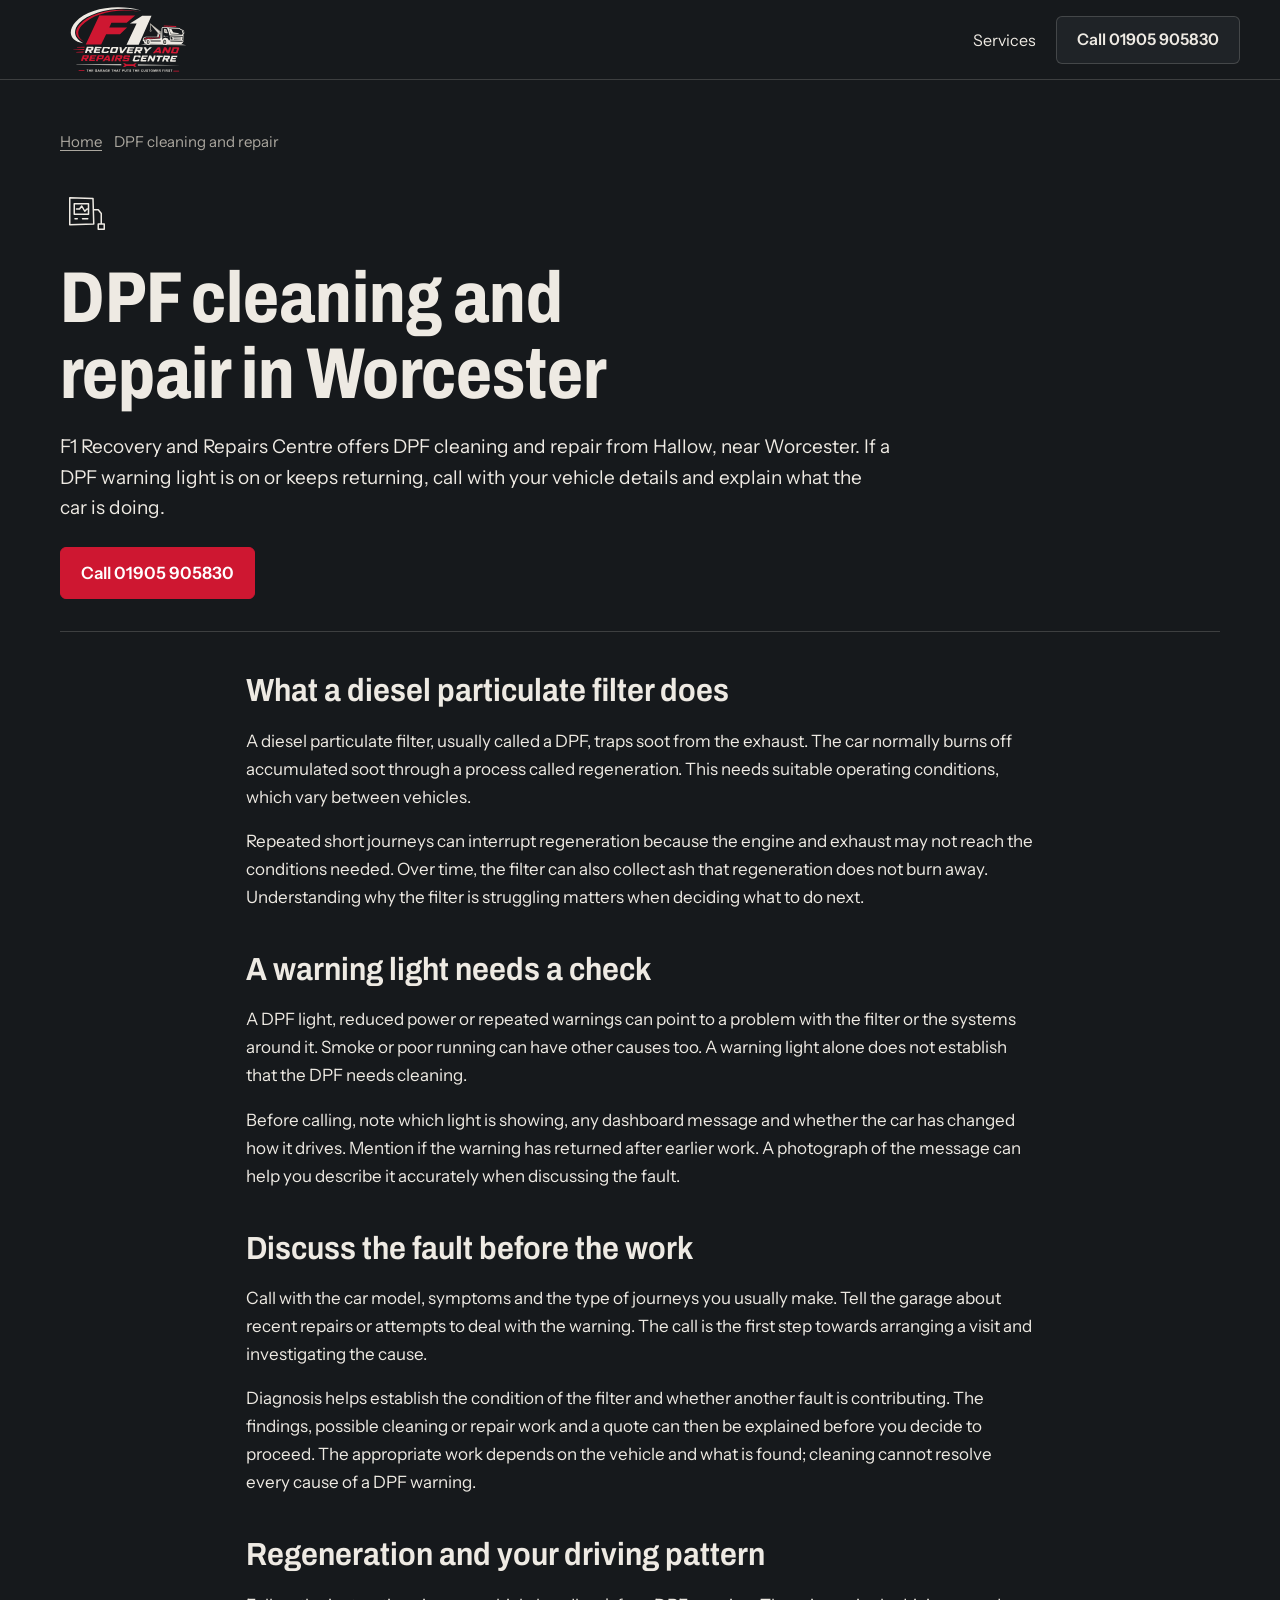
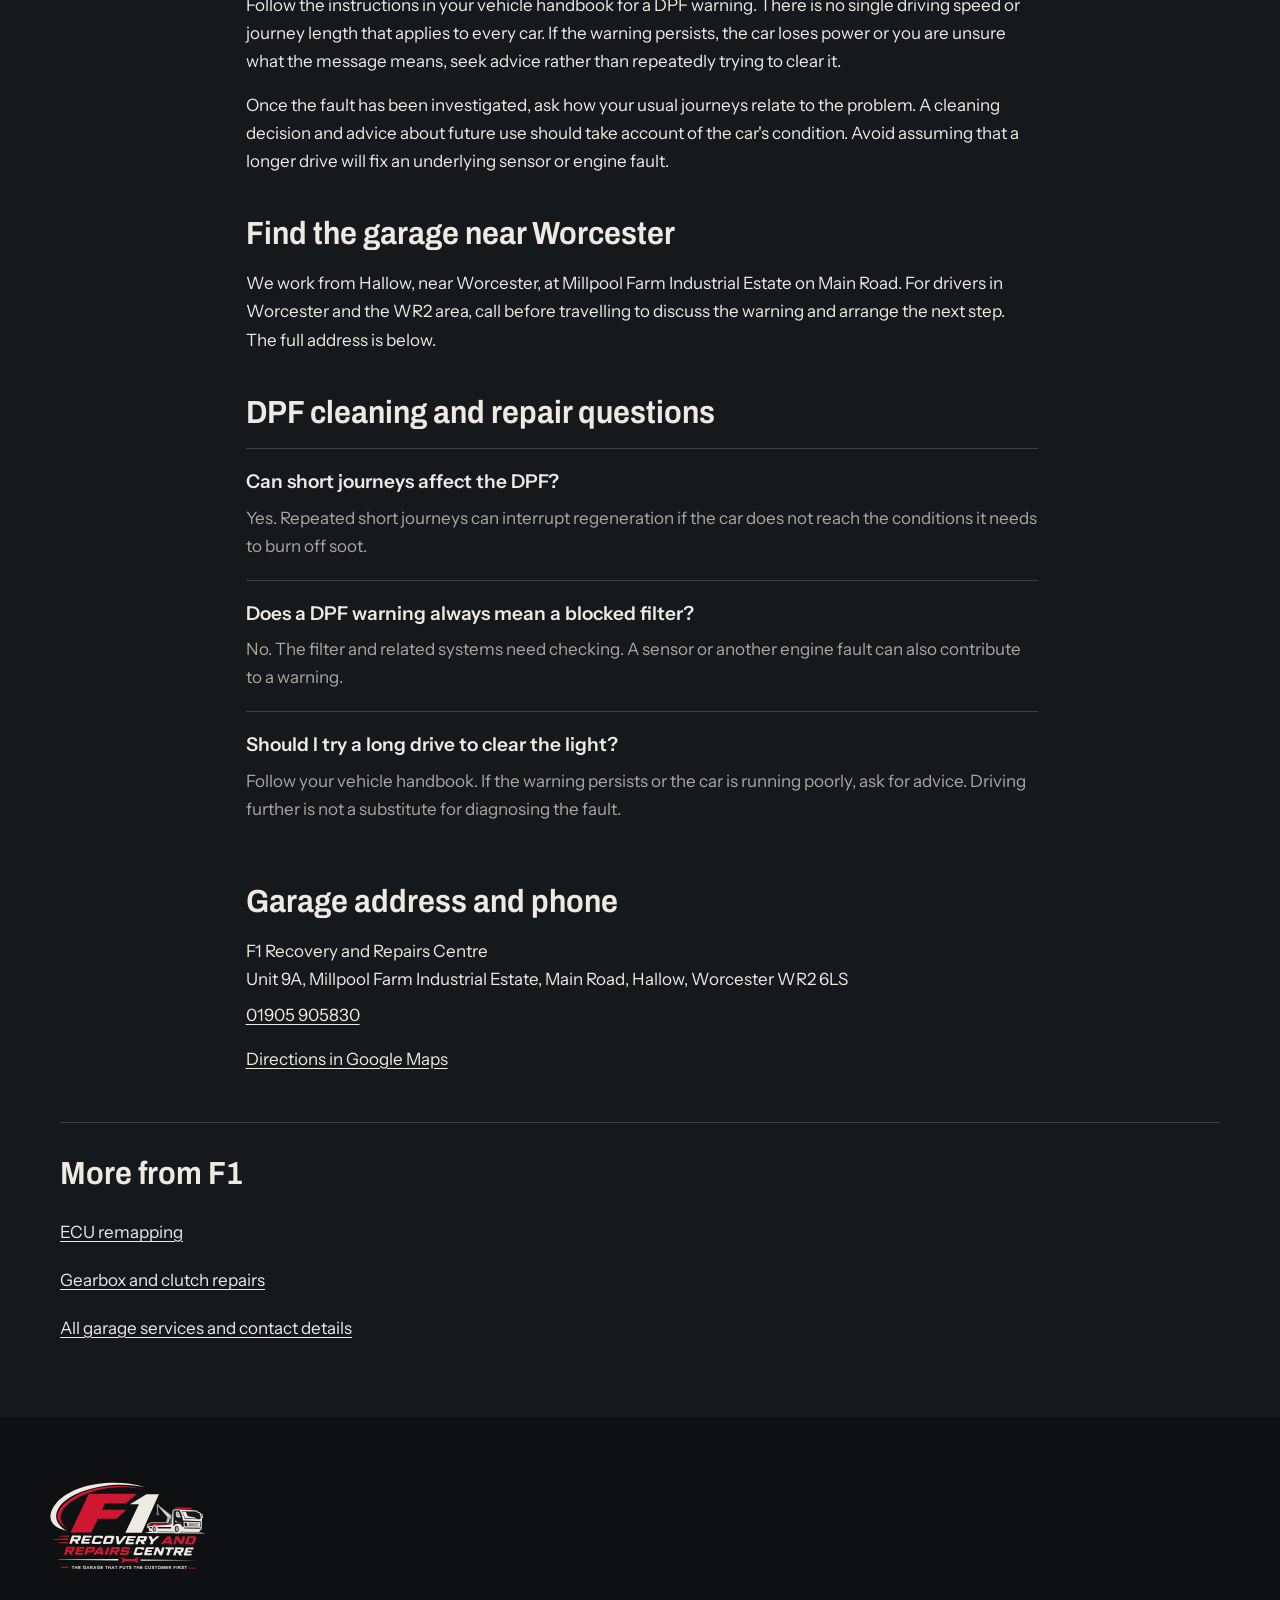
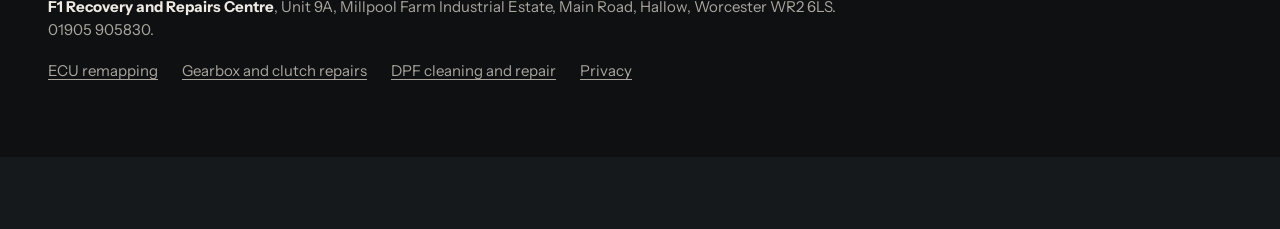
<file: dpf-cleaning-worcester/index.html>
<!doctype html><html lang="en-GB"><head><meta charset="utf-8"><meta name="viewport" content="width=device-width, initial-scale=1, viewport-fit=cover"><meta name="color-scheme" content="dark light"><meta name="theme-color" content="#16191C"><meta name="referrer" content="strict-origin-when-cross-origin"><title>DPF Cleaning Worcester | F1 Recovery and Repairs</title><meta name="description" content="DPF cleaning and repair from Hallow, near Worcester. Learn about warning lights, short journeys and regeneration. Call F1 on 01905 905830."><link rel="icon" href="/favicon.svg" type="image/svg+xml"><link rel="icon" href="/favicon-32.png" sizes="32x32" type="image/png"><link rel="apple-touch-icon" href="/apple-touch-icon.png"><link rel="stylesheet" href="/service-pages.css"><link rel="canonical" href="https://f1recoveryandrepairs.co.uk/dpf-cleaning-worcester/">
<meta property="og:type" content="website"><meta property="og:url" content="https://f1recoveryandrepairs.co.uk/dpf-cleaning-worcester/">
<meta property="og:title" content="DPF Cleaning Worcester | F1 Recovery and Repairs"><meta property="og:description" content="DPF cleaning and repair from Hallow, near Worcester. Learn about warning lights, short journeys and regeneration. Call F1 on 01905 905830.">
<meta property="og:image" content="https://f1recoveryandrepairs.co.uk/og-fix3.jpg"><meta property="og:image:width" content="1200"><meta property="og:image:height" content="630">
<meta name="twitter:card" content="summary_large_image"><meta name="twitter:title" content="DPF Cleaning Worcester | F1 Recovery and Repairs"><meta name="twitter:description" content="DPF cleaning and repair from Hallow, near Worcester. Learn about warning lights, short journeys and regeneration. Call F1 on 01905 905830."><meta name="twitter:image" content="https://f1recoveryandrepairs.co.uk/og-fix3.jpg"><script type="application/ld+json">{"@context":"https://schema.org","@type":"Service","@id":"https://f1recoveryandrepairs.co.uk/dpf-cleaning-worcester/#service","name":"DPF cleaning and repair","serviceType":"DPF cleaning and repair","url":"https://f1recoveryandrepairs.co.uk/dpf-cleaning-worcester/","description":"DPF cleaning and repair from Hallow, near Worcester. Learn about warning lights, short journeys and regeneration. Call F1 on 01905 905830.","provider":{"@id":"https://f1recoveryandrepairs.co.uk/#business"},"areaServed":[{"@type":"City","name":"Worcester"},{"@type":"Place","name":"Hallow"}]}</script><script type="application/ld+json">{"@context":"https://schema.org","@type":"BreadcrumbList","itemListElement":[{"@type":"ListItem","position":1,"name":"Home","item":"https://f1recoveryandrepairs.co.uk/"},{"@type":"ListItem","position":2,"name":"DPF cleaning and repair","item":"https://f1recoveryandrepairs.co.uk/dpf-cleaning-worcester/"}]}</script><script type="application/ld+json">{"@context":"https://schema.org","@type":"FAQPage","mainEntity":[{"@type":"Question","name":"Can short journeys affect the DPF?","acceptedAnswer":{"@type":"Answer","text":"Yes. Repeated short journeys can interrupt regeneration if the car does not reach the conditions it needs to burn off soot."}},{"@type":"Question","name":"Does a DPF warning always mean a blocked filter?","acceptedAnswer":{"@type":"Answer","text":"No. The filter and related systems need checking. A sensor or another engine fault can also contribute to a warning."}},{"@type":"Question","name":"Should I try a long drive to clear the light?","acceptedAnswer":{"@type":"Answer","text":"Follow your vehicle handbook. If the warning persists or the car is running poorly, ask for advice. Driving further is not a substitute for diagnosing the fault."}}]}</script></head><body><a class="skip" href="#content">Skip to content</a><header class="top show-mark">
  <a class="mark" href="/" aria-label="F1 Recovery and Repairs Centre, back to the start"><img src="/f1-logo-light.svg" width="910" height="520" alt=""></a>
  <nav aria-label="Main navigation"><a class="nav-services" href="/#services">Services</a><a class="header-call" href="tel:+441905905830">Call 01905 905830</a></nav>
</header><main class="page-main" id="content" tabindex="-1"><nav class="breadcrumb" aria-label="Breadcrumb"><a href="/">Home</a><span aria-current="page">DPF cleaning and repair</span></nav><div class="page-lead"><svg class="service-icon" viewBox="0 0 64 64" fill="none" stroke="currentColor" stroke-width="2" stroke-linecap="round" stroke-linejoin="round" aria-hidden="true"><path d="m13 13 31 1 1 34-32 1Z M19 21h19v14H19Z M20 41h3m7 0h7M45 29h6l4 5v14m-4 0h8v7h-8Z M22 28h4l3-4 4 7 3-3h2"/></svg><h1>DPF cleaning and repair in Worcester</h1><p>F1 Recovery and Repairs Centre offers DPF cleaning and repair from Hallow, near Worcester. If a DPF warning light is on or keeps returning, call with your vehicle details and explain what the car is doing.</p><a class="call-button primary-call" href="tel:+441905905830">Call 01905 905830</a></div><div class="page-copy">
<section><h2>What a diesel particulate filter does</h2>
<p>A diesel particulate filter, usually called a DPF, traps soot from the exhaust. The car normally burns off accumulated soot through a process called regeneration. This needs suitable operating conditions, which vary between vehicles.</p>
<p>Repeated short journeys can interrupt regeneration because the engine and exhaust may not reach the conditions needed. Over time, the filter can also collect ash that regeneration does not burn away. Understanding why the filter is struggling matters when deciding what to do next.</p></section>
<section><h2>A warning light needs a check</h2>
<p>A DPF light, reduced power or repeated warnings can point to a problem with the filter or the systems around it. Smoke or poor running can have other causes too. A warning light alone does not establish that the DPF needs cleaning.</p>
<p>Before calling, note which light is showing, any dashboard message and whether the car has changed how it drives. Mention if the warning has returned after earlier work. A photograph of the message can help you describe it accurately when discussing the fault.</p></section>
<section><h2>Discuss the fault before the work</h2>
<p>Call with the car model, symptoms and the type of journeys you usually make. Tell the garage about recent repairs or attempts to deal with the warning. The call is the first step towards arranging a visit and investigating the cause.</p>
<p>Diagnosis helps establish the condition of the filter and whether another fault is contributing. The findings, possible cleaning or repair work and a quote can then be explained before you decide to proceed. The appropriate work depends on the vehicle and what is found; cleaning cannot resolve every cause of a DPF warning.</p></section>
<section><h2>Regeneration and your driving pattern</h2>
<p>Follow the instructions in your vehicle handbook for a DPF warning. There is no single driving speed or journey length that applies to every car. If the warning persists, the car loses power or you are unsure what the message means, seek advice rather than repeatedly trying to clear it.</p>
<p>Once the fault has been investigated, ask how your usual journeys relate to the problem. A cleaning decision and advice about future use should take account of the car's condition. Avoid assuming that a longer drive will fix an underlying sensor or engine fault.</p></section>
<section><h2>Find the garage near Worcester</h2>
<p>We work from Hallow, near Worcester, at Millpool Farm Industrial Estate on Main Road. For drivers in Worcester and the WR2 area, call before travelling to discuss the warning and arrange the next step. The full address is below.</p></section><section aria-labelledby="page-faq"><h2 id="page-faq">DPF cleaning and repair questions</h2><div class="faq-item"><h3>Can short journeys affect the DPF?</h3><p>Yes. Repeated short journeys can interrupt regeneration if the car does not reach the conditions it needs to burn off soot.</p></div><div class="faq-item"><h3>Does a DPF warning always mean a blocked filter?</h3><p>No. The filter and related systems need checking. A sensor or another engine fault can also contribute to a warning.</p></div><div class="faq-item"><h3>Should I try a long drive to clear the light?</h3><p>Follow your vehicle handbook. If the warning persists or the car is running poorly, ask for advice. Driving further is not a substitute for diagnosing the fault.</p></div></section><section id="contact"><h2>Garage address and phone</h2><address class="page-address">F1 Recovery and Repairs Centre<br>Unit 9A, Millpool Farm Industrial Estate, Main Road, Hallow, Worcester WR2 6LS<br><a href="tel:+441905905830">01905 905830</a></address><a href="https://www.google.com/maps/search/?api=1&amp;query=Unit%209A%2C%20Millpool%20Farm%20Industrial%20Estate%2C%20Main%20Road%2C%20Hallow%2C%20Worcester%20WR2%206LS" target="_blank" rel="noopener noreferrer">Directions in Google Maps<span class="sr"> (opens in a new tab)</span></a></section></div><nav class="related" aria-label="Related pages"><h2>More from F1</h2><ul><li><a href="/ecu-remapping-worcester/">ECU remapping</a></li><li><a href="/gearbox-clutch-repairs-worcester/">Gearbox and clutch repairs</a></li><li><a href="/">All garage services and contact details</a></li></ul></nav></main><footer class="foot">
  <a class="mark" href="/" aria-label="Back to the start"><img src="/f1-logo-light.svg" width="910" height="520" alt="F1 Recovery and Repairs Centre, Hallow, Worcester"></a>
  <div class="legal">
    <p><b>F1 Recovery and Repairs Centre</b>, Unit 9A, Millpool Farm Industrial Estate, Main Road, Hallow, Worcester WR2 6LS. <span class="nowrap">01905 905830</span>.</p>
    <nav class="footer-links" aria-label="More information"><a href="/ecu-remapping-worcester/">ECU remapping</a><a href="/gearbox-clutch-repairs-worcester/">Gearbox and clutch repairs</a><a href="/dpf-cleaning-worcester/">DPF cleaning and repair</a><a href="/privacy/">Privacy</a></nav>
  </div>
</footer><nav class="bar" aria-label="Quick actions">
  <a class="call" href="tel:+441905905830"><svg viewBox="0 0 24 24" fill="currentColor" aria-hidden="true"><path d="M6.6 10.8a15.2 15.2 0 006.6 6.6l2.2-2.2c.3-.3.7-.4 1-.2 1.1.4 2.3.6 3.6.6.6 0 1 .4 1 1V20c0 .6-.4 1-1 1A17 17 0 013 4c0-.6.4-1 1-1h3.5c.6 0 1 .4 1 1 0 1.2.2 2.4.6 3.6.1.3 0 .7-.2 1z"/></svg>Call 01905 905830</a>
  <a class="sec" href="/#services">Services</a>
  <a class="sec" href="/#contact">Find us</a>
</nav><script>if('IntersectionObserver' in window){new IntersectionObserver(entries=>{document.querySelector('.header-call').classList.toggle('quiet-call',entries[0].isIntersecting);}).observe(document.querySelector('.page-lead .call-button'));}</script></body></html>
</file>
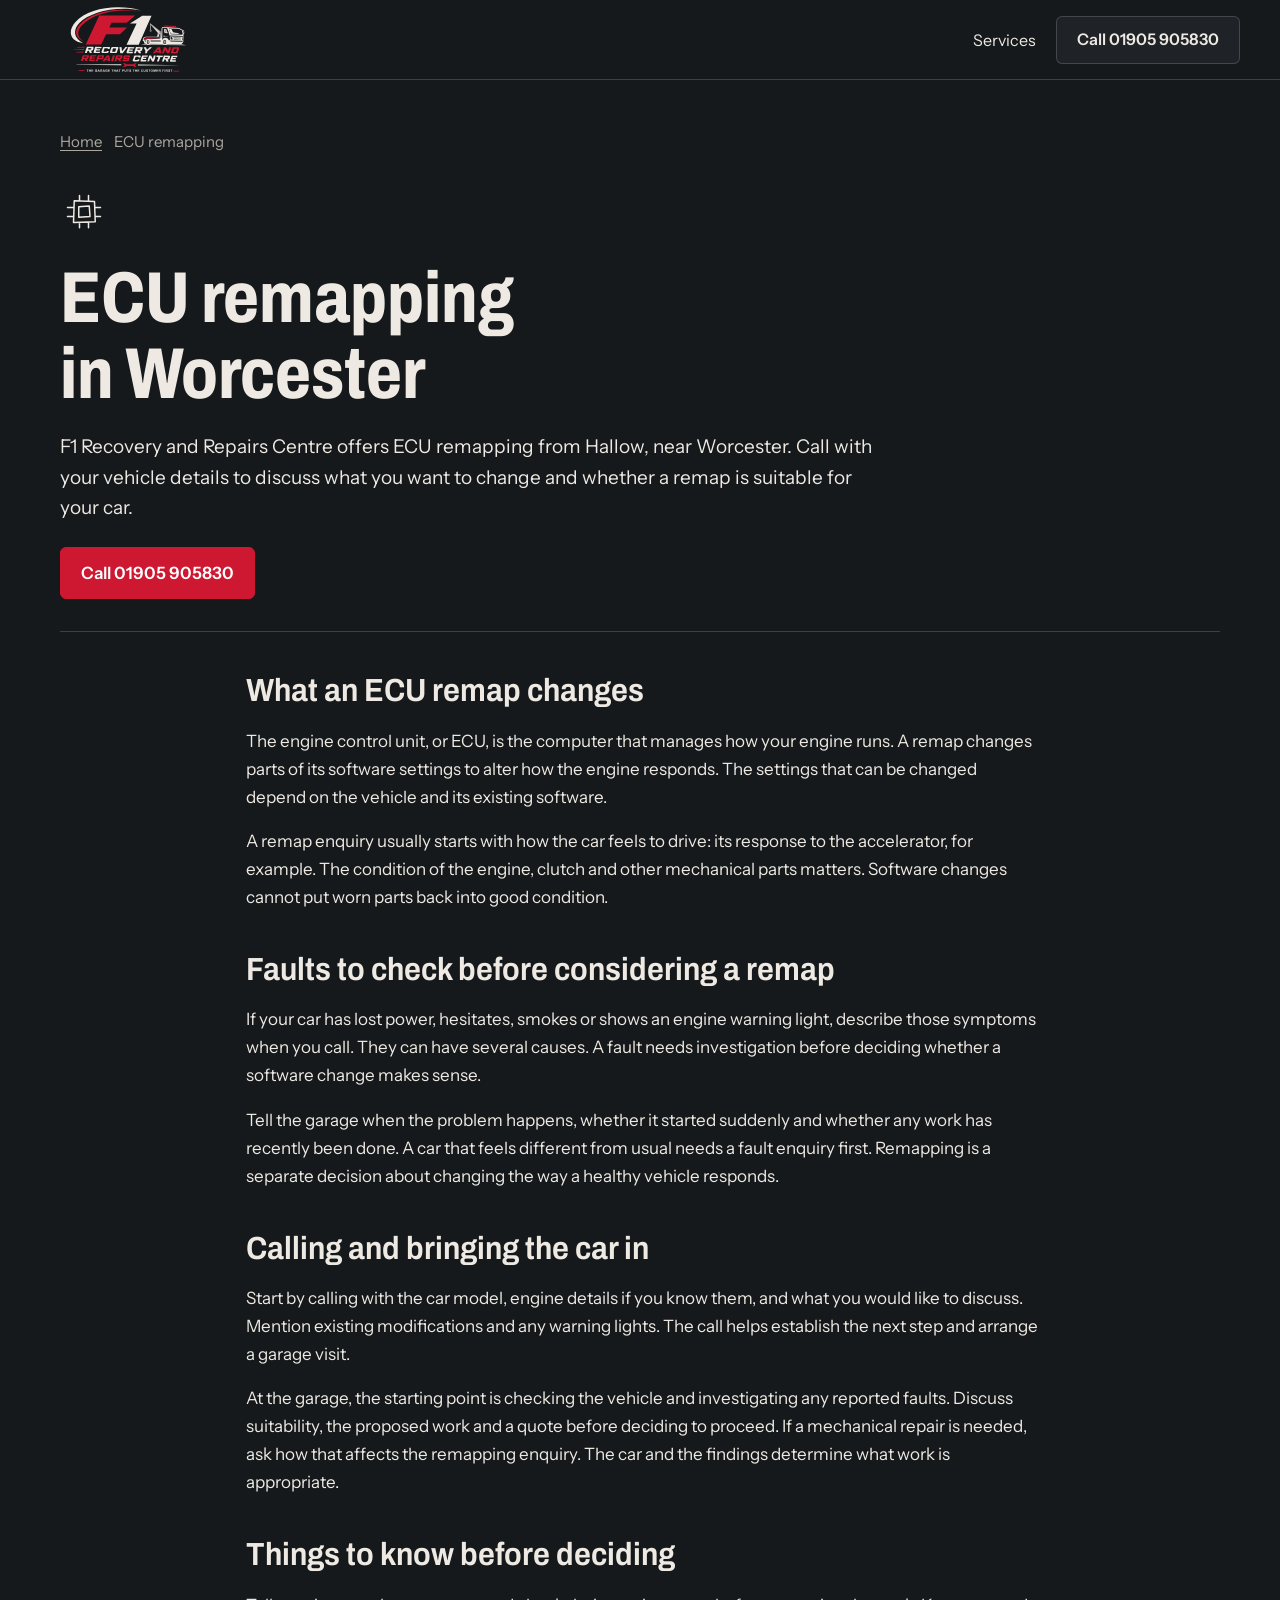
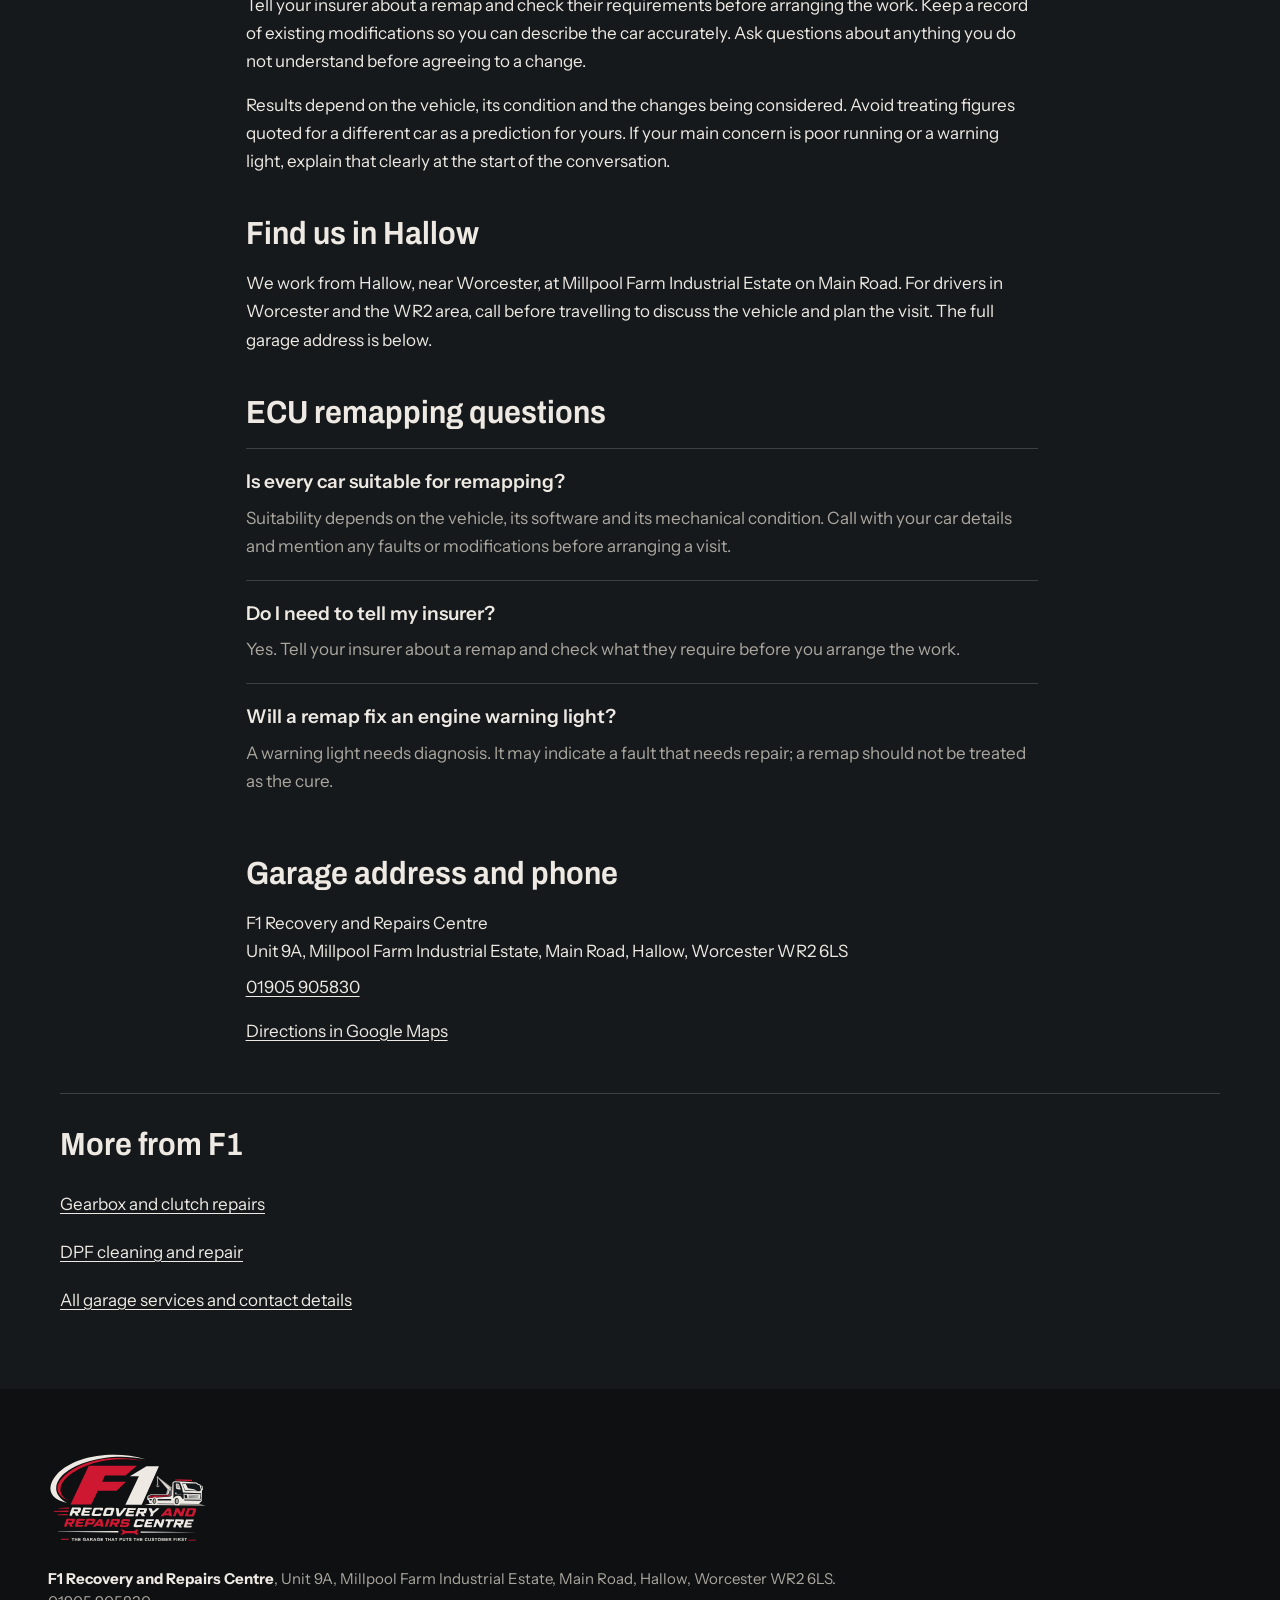
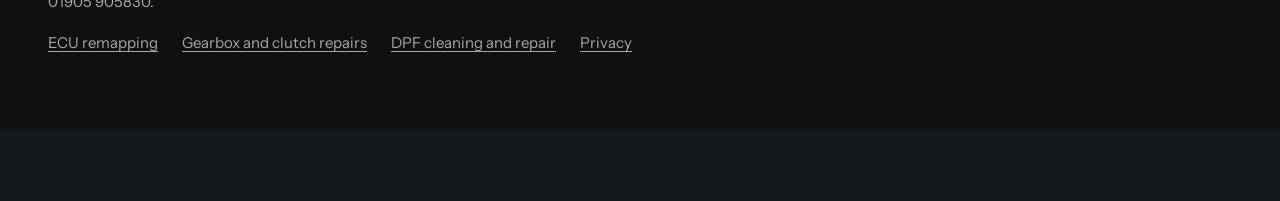
<file: ecu-remapping-worcester/index.html>
<!doctype html><html lang="en-GB"><head><meta charset="utf-8"><meta name="viewport" content="width=device-width, initial-scale=1, viewport-fit=cover"><meta name="color-scheme" content="dark light"><meta name="theme-color" content="#16191C"><meta name="referrer" content="strict-origin-when-cross-origin"><title>ECU Remapping Worcester | F1 Recovery and Repairs</title><meta name="description" content="ECU remapping from Hallow, near Worcester. Understand suitability, engine faults and what to ask before a remap. Call F1 on 01905 905830."><link rel="icon" href="/favicon.svg" type="image/svg+xml"><link rel="icon" href="/favicon-32.png" sizes="32x32" type="image/png"><link rel="apple-touch-icon" href="/apple-touch-icon.png"><link rel="stylesheet" href="/service-pages.css"><link rel="canonical" href="https://f1recoveryandrepairs.co.uk/ecu-remapping-worcester/">
<meta property="og:type" content="website"><meta property="og:url" content="https://f1recoveryandrepairs.co.uk/ecu-remapping-worcester/">
<meta property="og:title" content="ECU Remapping Worcester | F1 Recovery and Repairs"><meta property="og:description" content="ECU remapping from Hallow, near Worcester. Understand suitability, engine faults and what to ask before a remap. Call F1 on 01905 905830.">
<meta property="og:image" content="https://f1recoveryandrepairs.co.uk/og-fix3.jpg"><meta property="og:image:width" content="1200"><meta property="og:image:height" content="630">
<meta name="twitter:card" content="summary_large_image"><meta name="twitter:title" content="ECU Remapping Worcester | F1 Recovery and Repairs"><meta name="twitter:description" content="ECU remapping from Hallow, near Worcester. Understand suitability, engine faults and what to ask before a remap. Call F1 on 01905 905830."><meta name="twitter:image" content="https://f1recoveryandrepairs.co.uk/og-fix3.jpg"><script type="application/ld+json">{"@context":"https://schema.org","@type":"Service","@id":"https://f1recoveryandrepairs.co.uk/ecu-remapping-worcester/#service","name":"ECU remapping","serviceType":"ECU remapping","url":"https://f1recoveryandrepairs.co.uk/ecu-remapping-worcester/","description":"ECU remapping from Hallow, near Worcester. Understand suitability, engine faults and what to ask before a remap. Call F1 on 01905 905830.","provider":{"@id":"https://f1recoveryandrepairs.co.uk/#business"},"areaServed":[{"@type":"City","name":"Worcester"},{"@type":"Place","name":"Hallow"}]}</script><script type="application/ld+json">{"@context":"https://schema.org","@type":"BreadcrumbList","itemListElement":[{"@type":"ListItem","position":1,"name":"Home","item":"https://f1recoveryandrepairs.co.uk/"},{"@type":"ListItem","position":2,"name":"ECU remapping","item":"https://f1recoveryandrepairs.co.uk/ecu-remapping-worcester/"}]}</script><script type="application/ld+json">{"@context":"https://schema.org","@type":"FAQPage","mainEntity":[{"@type":"Question","name":"Is every car suitable for remapping?","acceptedAnswer":{"@type":"Answer","text":"Suitability depends on the vehicle, its software and its mechanical condition. Call with your car details and mention any faults or modifications before arranging a visit."}},{"@type":"Question","name":"Do I need to tell my insurer?","acceptedAnswer":{"@type":"Answer","text":"Yes. Tell your insurer about a remap and check what they require before you arrange the work."}},{"@type":"Question","name":"Will a remap fix an engine warning light?","acceptedAnswer":{"@type":"Answer","text":"A warning light needs diagnosis. It may indicate a fault that needs repair; a remap should not be treated as the cure."}}]}</script></head><body><a class="skip" href="#content">Skip to content</a><header class="top show-mark">
  <a class="mark" href="/" aria-label="F1 Recovery and Repairs Centre, back to the start"><img src="/f1-logo-light.svg" width="910" height="520" alt=""></a>
  <nav aria-label="Main navigation"><a class="nav-services" href="/#services">Services</a><a class="header-call" href="tel:+441905905830">Call 01905 905830</a></nav>
</header><main class="page-main" id="content" tabindex="-1"><nav class="breadcrumb" aria-label="Breadcrumb"><a href="/">Home</a><span aria-current="page">ECU remapping</span></nav><div class="page-lead"><svg class="service-icon" viewBox="0 0 64 64" fill="none" stroke="currentColor" stroke-width="2" stroke-linecap="round" stroke-linejoin="round" aria-hidden="true"><path d="M19 17 46 18 47 45 18 46Z M25 25 39 24 40 38 25 39Z M26 10v7m12-7v7m-12 29v7m12-7v7M10 26h8m-8 12h8m29-12h7m-7 12h7"/></svg><h1>ECU remapping in Worcester</h1><p>F1 Recovery and Repairs Centre offers ECU remapping from Hallow, near Worcester. Call with your vehicle details to discuss what you want to change and whether a remap is suitable for your car.</p><a class="call-button primary-call" href="tel:+441905905830">Call 01905 905830</a></div><div class="page-copy">
<section><h2>What an ECU remap changes</h2>
<p>The engine control unit, or ECU, is the computer that manages how your engine runs. A remap changes parts of its software settings to alter how the engine responds. The settings that can be changed depend on the vehicle and its existing software.</p>
<p>A remap enquiry usually starts with how the car feels to drive: its response to the accelerator, for example. The condition of the engine, clutch and other mechanical parts matters. Software changes cannot put worn parts back into good condition.</p></section>
<section><h2>Faults to check before considering a remap</h2>
<p>If your car has lost power, hesitates, smokes or shows an engine warning light, describe those symptoms when you call. They can have several causes. A fault needs investigation before deciding whether a software change makes sense.</p>
<p>Tell the garage when the problem happens, whether it started suddenly and whether any work has recently been done. A car that feels different from usual needs a fault enquiry first. Remapping is a separate decision about changing the way a healthy vehicle responds.</p></section>
<section><h2>Calling and bringing the car in</h2>
<p>Start by calling with the car model, engine details if you know them, and what you would like to discuss. Mention existing modifications and any warning lights. The call helps establish the next step and arrange a garage visit.</p>
<p>At the garage, the starting point is checking the vehicle and investigating any reported faults. Discuss suitability, the proposed work and a quote before deciding to proceed. If a mechanical repair is needed, ask how that affects the remapping enquiry. The car and the findings determine what work is appropriate.</p></section>
<section><h2>Things to know before deciding</h2>
<p>Tell your insurer about a remap and check their requirements before arranging the work. Keep a record of existing modifications so you can describe the car accurately. Ask questions about anything you do not understand before agreeing to a change.</p>
<p>Results depend on the vehicle, its condition and the changes being considered. Avoid treating figures quoted for a different car as a prediction for yours. If your main concern is poor running or a warning light, explain that clearly at the start of the conversation.</p></section>
<section><h2>Find us in Hallow</h2>
<p>We work from Hallow, near Worcester, at Millpool Farm Industrial Estate on Main Road. For drivers in Worcester and the WR2 area, call before travelling to discuss the vehicle and plan the visit. The full garage address is below.</p></section><section aria-labelledby="page-faq"><h2 id="page-faq">ECU remapping questions</h2><div class="faq-item"><h3>Is every car suitable for remapping?</h3><p>Suitability depends on the vehicle, its software and its mechanical condition. Call with your car details and mention any faults or modifications before arranging a visit.</p></div><div class="faq-item"><h3>Do I need to tell my insurer?</h3><p>Yes. Tell your insurer about a remap and check what they require before you arrange the work.</p></div><div class="faq-item"><h3>Will a remap fix an engine warning light?</h3><p>A warning light needs diagnosis. It may indicate a fault that needs repair; a remap should not be treated as the cure.</p></div></section><section id="contact"><h2>Garage address and phone</h2><address class="page-address">F1 Recovery and Repairs Centre<br>Unit 9A, Millpool Farm Industrial Estate, Main Road, Hallow, Worcester WR2 6LS<br><a href="tel:+441905905830">01905 905830</a></address><a href="https://www.google.com/maps/search/?api=1&amp;query=Unit%209A%2C%20Millpool%20Farm%20Industrial%20Estate%2C%20Main%20Road%2C%20Hallow%2C%20Worcester%20WR2%206LS" target="_blank" rel="noopener noreferrer">Directions in Google Maps<span class="sr"> (opens in a new tab)</span></a></section></div><nav class="related" aria-label="Related pages"><h2>More from F1</h2><ul><li><a href="/gearbox-clutch-repairs-worcester/">Gearbox and clutch repairs</a></li><li><a href="/dpf-cleaning-worcester/">DPF cleaning and repair</a></li><li><a href="/">All garage services and contact details</a></li></ul></nav></main><footer class="foot">
  <a class="mark" href="/" aria-label="Back to the start"><img src="/f1-logo-light.svg" width="910" height="520" alt="F1 Recovery and Repairs Centre, Hallow, Worcester"></a>
  <div class="legal">
    <p><b>F1 Recovery and Repairs Centre</b>, Unit 9A, Millpool Farm Industrial Estate, Main Road, Hallow, Worcester WR2 6LS. <span class="nowrap">01905 905830</span>.</p>
    <nav class="footer-links" aria-label="More information"><a href="/ecu-remapping-worcester/">ECU remapping</a><a href="/gearbox-clutch-repairs-worcester/">Gearbox and clutch repairs</a><a href="/dpf-cleaning-worcester/">DPF cleaning and repair</a><a href="/privacy/">Privacy</a></nav>
  </div>
</footer><nav class="bar" aria-label="Quick actions">
  <a class="call" href="tel:+441905905830"><svg viewBox="0 0 24 24" fill="currentColor" aria-hidden="true"><path d="M6.6 10.8a15.2 15.2 0 006.6 6.6l2.2-2.2c.3-.3.7-.4 1-.2 1.1.4 2.3.6 3.6.6.6 0 1 .4 1 1V20c0 .6-.4 1-1 1A17 17 0 013 4c0-.6.4-1 1-1h3.5c.6 0 1 .4 1 1 0 1.2.2 2.4.6 3.6.1.3 0 .7-.2 1z"/></svg>Call 01905 905830</a>
  <a class="sec" href="/#services">Services</a>
  <a class="sec" href="/#contact">Find us</a>
</nav><script>if('IntersectionObserver' in window){new IntersectionObserver(entries=>{document.querySelector('.header-call').classList.toggle('quiet-call',entries[0].isIntersecting);}).observe(document.querySelector('.page-lead .call-button'));}</script></body></html>
</file>
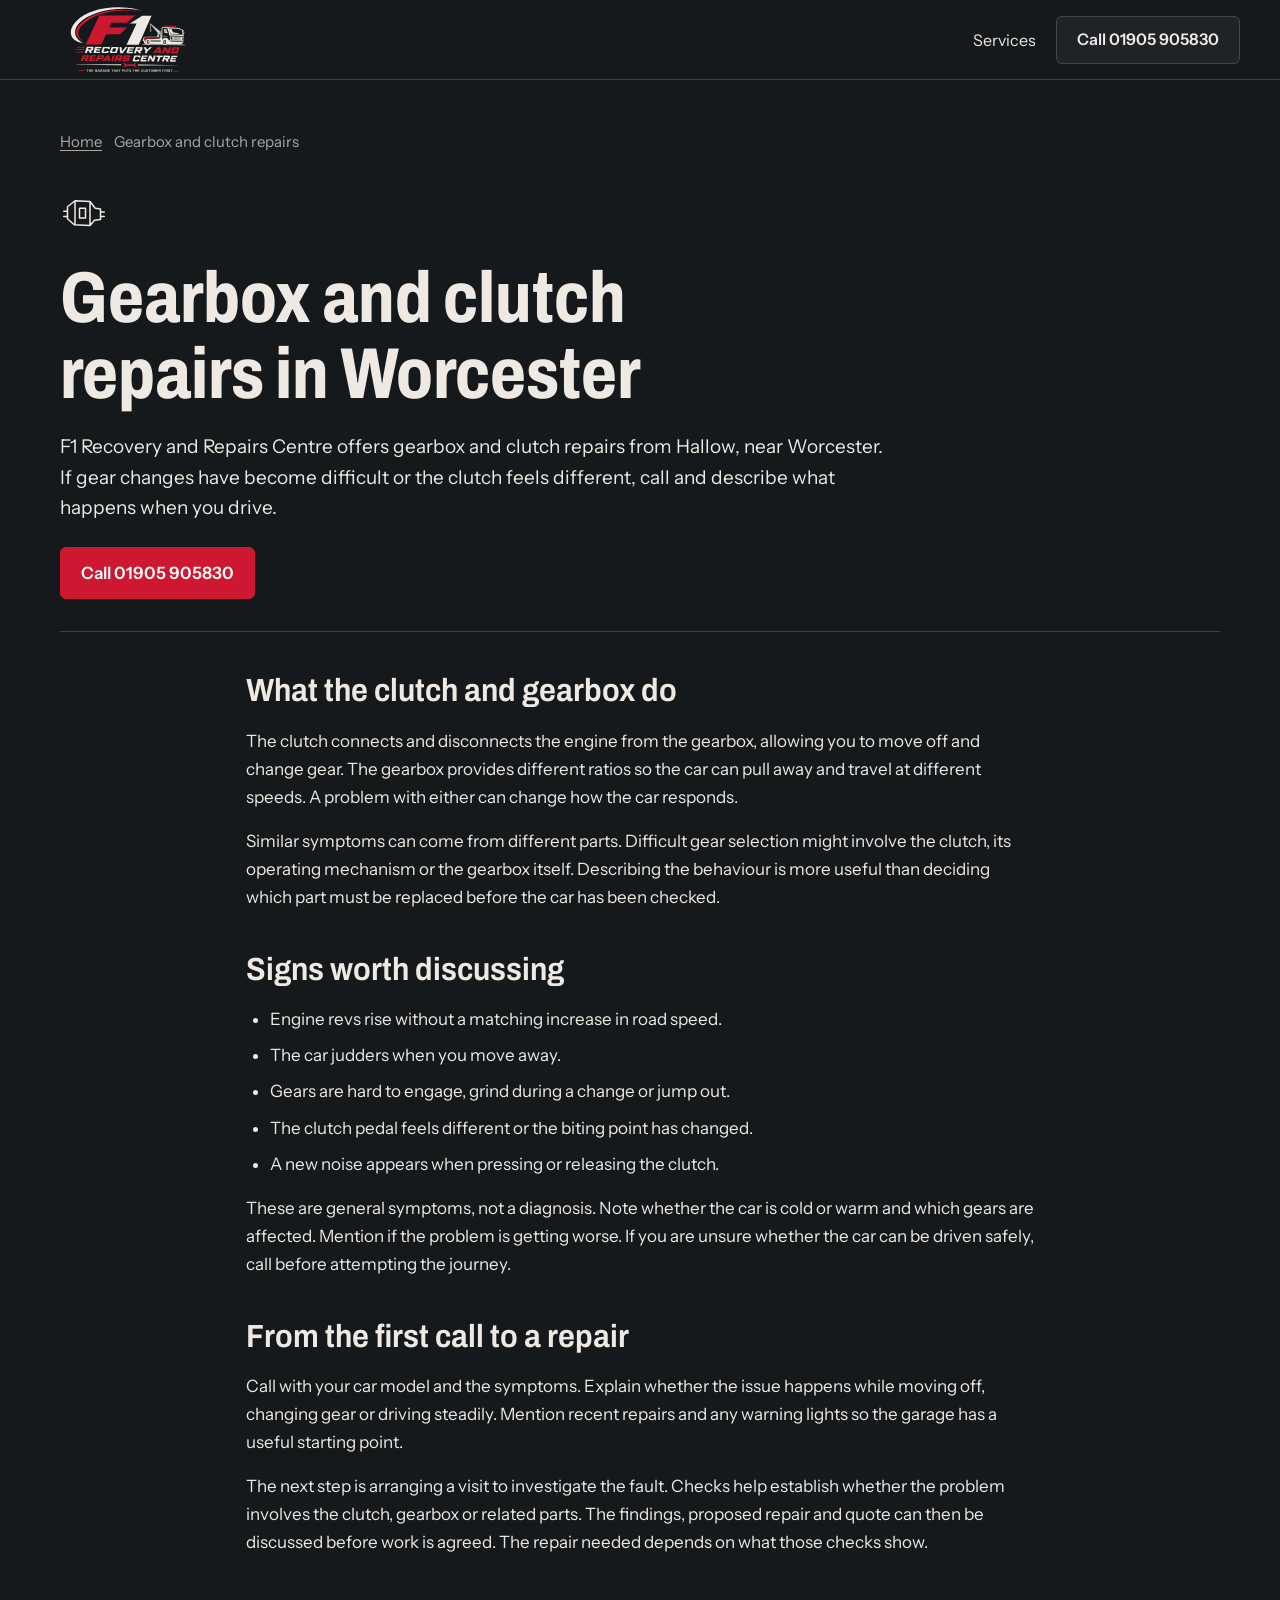
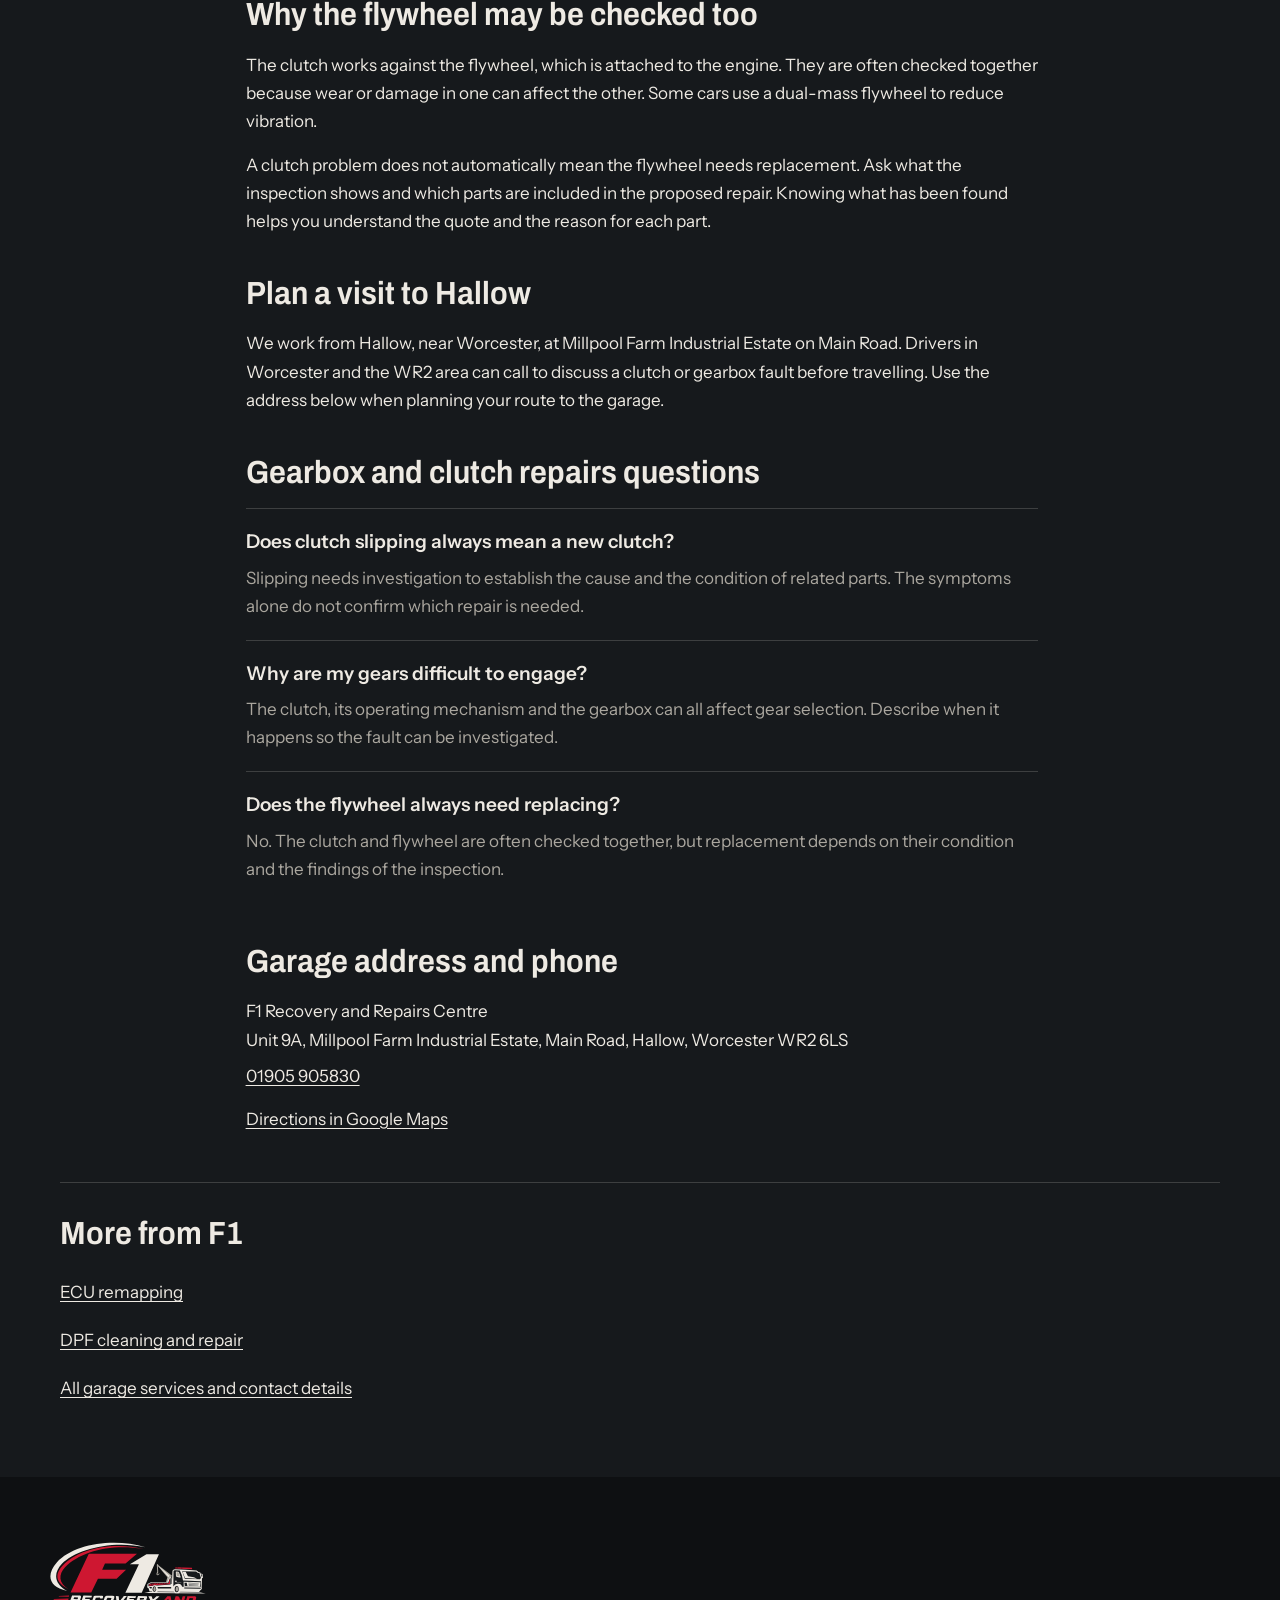
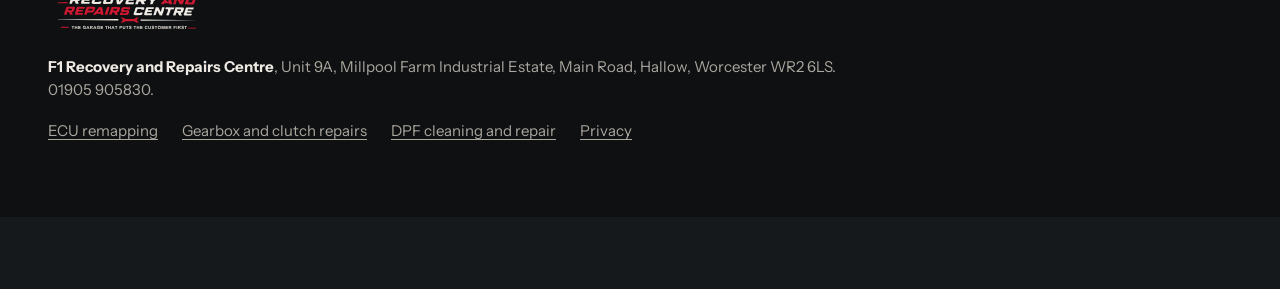
<file: gearbox-clutch-repairs-worcester/index.html>
<!doctype html><html lang="en-GB"><head><meta charset="utf-8"><meta name="viewport" content="width=device-width, initial-scale=1, viewport-fit=cover"><meta name="color-scheme" content="dark light"><meta name="theme-color" content="#16191C"><meta name="referrer" content="strict-origin-when-cross-origin"><title>Gearbox &amp; Clutch Repairs Worcester | F1 Repairs</title><meta name="description" content="Gearbox and clutch repairs from Hallow, near Worcester. Slipping clutch or difficult gear changes? Discuss the symptoms with F1 on 01905 905830."><link rel="icon" href="/favicon.svg" type="image/svg+xml"><link rel="icon" href="/favicon-32.png" sizes="32x32" type="image/png"><link rel="apple-touch-icon" href="/apple-touch-icon.png"><link rel="stylesheet" href="/service-pages.css"><link rel="canonical" href="https://f1recoveryandrepairs.co.uk/gearbox-clutch-repairs-worcester/">
<meta property="og:type" content="website"><meta property="og:url" content="https://f1recoveryandrepairs.co.uk/gearbox-clutch-repairs-worcester/">
<meta property="og:title" content="Gearbox &amp; Clutch Repairs Worcester | F1 Repairs"><meta property="og:description" content="Gearbox and clutch repairs from Hallow, near Worcester. Slipping clutch or difficult gear changes? Discuss the symptoms with F1 on 01905 905830.">
<meta property="og:image" content="https://f1recoveryandrepairs.co.uk/og-fix3.jpg"><meta property="og:image:width" content="1200"><meta property="og:image:height" content="630">
<meta name="twitter:card" content="summary_large_image"><meta name="twitter:title" content="Gearbox &amp; Clutch Repairs Worcester | F1 Repairs"><meta name="twitter:description" content="Gearbox and clutch repairs from Hallow, near Worcester. Slipping clutch or difficult gear changes? Discuss the symptoms with F1 on 01905 905830."><meta name="twitter:image" content="https://f1recoveryandrepairs.co.uk/og-fix3.jpg"><script type="application/ld+json">{"@context":"https://schema.org","@type":"Service","@id":"https://f1recoveryandrepairs.co.uk/gearbox-clutch-repairs-worcester/#service","name":"Gearbox and clutch repairs","serviceType":"Gearbox and clutch repairs","url":"https://f1recoveryandrepairs.co.uk/gearbox-clutch-repairs-worcester/","description":"Gearbox and clutch repairs from Hallow, near Worcester. Slipping clutch or difficult gear changes? Discuss the symptoms with F1 on 01905 905830.","provider":{"@id":"https://f1recoveryandrepairs.co.uk/#business"},"areaServed":[{"@type":"City","name":"Worcester"},{"@type":"Place","name":"Hallow"}]}</script><script type="application/ld+json">{"@context":"https://schema.org","@type":"BreadcrumbList","itemListElement":[{"@type":"ListItem","position":1,"name":"Home","item":"https://f1recoveryandrepairs.co.uk/"},{"@type":"ListItem","position":2,"name":"Gearbox and clutch repairs","item":"https://f1recoveryandrepairs.co.uk/gearbox-clutch-repairs-worcester/"}]}</script><script type="application/ld+json">{"@context":"https://schema.org","@type":"FAQPage","mainEntity":[{"@type":"Question","name":"Does clutch slipping always mean a new clutch?","acceptedAnswer":{"@type":"Answer","text":"Slipping needs investigation to establish the cause and the condition of related parts. The symptoms alone do not confirm which repair is needed."}},{"@type":"Question","name":"Why are my gears difficult to engage?","acceptedAnswer":{"@type":"Answer","text":"The clutch, its operating mechanism and the gearbox can all affect gear selection. Describe when it happens so the fault can be investigated."}},{"@type":"Question","name":"Does the flywheel always need replacing?","acceptedAnswer":{"@type":"Answer","text":"No. The clutch and flywheel are often checked together, but replacement depends on their condition and the findings of the inspection."}}]}</script></head><body><a class="skip" href="#content">Skip to content</a><header class="top show-mark">
  <a class="mark" href="/" aria-label="F1 Recovery and Repairs Centre, back to the start"><img src="/f1-logo-light.svg" width="910" height="520" alt=""></a>
  <nav aria-label="Main navigation"><a class="nav-services" href="/#services">Services</a><a class="header-call" href="tel:+441905905830">Call 01905 905830</a></nav>
</header><main class="page-main" id="content" tabindex="-1"><nav class="breadcrumb" aria-label="Breadcrumb"><a href="/">Home</a><span aria-current="page">Gearbox and clutch repairs</span></nav><div class="page-lead"><svg class="service-icon" viewBox="0 0 64 64" fill="none" stroke="currentColor" stroke-width="2" stroke-linecap="round" stroke-linejoin="round" aria-hidden="true"><path d="m10 25 10-8 20 1 7 9 7 1v14l-8 1-6 7-21-1-9-8Z M20 18v30m20-29v30M26 27h8v13h-8Z M5 31h5m-5 7h5m44-6h5m-5 6h5"/></svg><h1>Gearbox and clutch repairs in Worcester</h1><p>F1 Recovery and Repairs Centre offers gearbox and clutch repairs from Hallow, near Worcester. If gear changes have become difficult or the clutch feels different, call and describe what happens when you drive.</p><a class="call-button primary-call" href="tel:+441905905830">Call 01905 905830</a></div><div class="page-copy">
<section><h2>What the clutch and gearbox do</h2>
<p>The clutch connects and disconnects the engine from the gearbox, allowing you to move off and change gear. The gearbox provides different ratios so the car can pull away and travel at different speeds. A problem with either can change how the car responds.</p>
<p>Similar symptoms can come from different parts. Difficult gear selection might involve the clutch, its operating mechanism or the gearbox itself. Describing the behaviour is more useful than deciding which part must be replaced before the car has been checked.</p></section>
<section><h2>Signs worth discussing</h2>
<ul><li>Engine revs rise without a matching increase in road speed.</li>
<li>The car judders when you move away.</li>
<li>Gears are hard to engage, grind during a change or jump out.</li>
<li>The clutch pedal feels different or the biting point has changed.</li>
<li>A new noise appears when pressing or releasing the clutch.</li></ul>
<p>These are general symptoms, not a diagnosis. Note whether the car is cold or warm and which gears are affected. Mention if the problem is getting worse. If you are unsure whether the car can be driven safely, call before attempting the journey.</p></section>
<section><h2>From the first call to a repair</h2>
<p>Call with your car model and the symptoms. Explain whether the issue happens while moving off, changing gear or driving steadily. Mention recent repairs and any warning lights so the garage has a useful starting point.</p>
<p>The next step is arranging a visit to investigate the fault. Checks help establish whether the problem involves the clutch, gearbox or related parts. The findings, proposed repair and quote can then be discussed before work is agreed. The repair needed depends on what those checks show.</p></section>
<section><h2>Why the flywheel may be checked too</h2>
<p>The clutch works against the flywheel, which is attached to the engine. They are often checked together because wear or damage in one can affect the other. Some cars use a dual-mass flywheel to reduce vibration.</p>
<p>A clutch problem does not automatically mean the flywheel needs replacement. Ask what the inspection shows and which parts are included in the proposed repair. Knowing what has been found helps you understand the quote and the reason for each part.</p></section>
<section><h2>Plan a visit to Hallow</h2>
<p>We work from Hallow, near Worcester, at Millpool Farm Industrial Estate on Main Road. Drivers in Worcester and the WR2 area can call to discuss a clutch or gearbox fault before travelling. Use the address below when planning your route to the garage.</p></section><section aria-labelledby="page-faq"><h2 id="page-faq">Gearbox and clutch repairs questions</h2><div class="faq-item"><h3>Does clutch slipping always mean a new clutch?</h3><p>Slipping needs investigation to establish the cause and the condition of related parts. The symptoms alone do not confirm which repair is needed.</p></div><div class="faq-item"><h3>Why are my gears difficult to engage?</h3><p>The clutch, its operating mechanism and the gearbox can all affect gear selection. Describe when it happens so the fault can be investigated.</p></div><div class="faq-item"><h3>Does the flywheel always need replacing?</h3><p>No. The clutch and flywheel are often checked together, but replacement depends on their condition and the findings of the inspection.</p></div></section><section id="contact"><h2>Garage address and phone</h2><address class="page-address">F1 Recovery and Repairs Centre<br>Unit 9A, Millpool Farm Industrial Estate, Main Road, Hallow, Worcester WR2 6LS<br><a href="tel:+441905905830">01905 905830</a></address><a href="https://www.google.com/maps/search/?api=1&amp;query=Unit%209A%2C%20Millpool%20Farm%20Industrial%20Estate%2C%20Main%20Road%2C%20Hallow%2C%20Worcester%20WR2%206LS" target="_blank" rel="noopener noreferrer">Directions in Google Maps<span class="sr"> (opens in a new tab)</span></a></section></div><nav class="related" aria-label="Related pages"><h2>More from F1</h2><ul><li><a href="/ecu-remapping-worcester/">ECU remapping</a></li><li><a href="/dpf-cleaning-worcester/">DPF cleaning and repair</a></li><li><a href="/">All garage services and contact details</a></li></ul></nav></main><footer class="foot">
  <a class="mark" href="/" aria-label="Back to the start"><img src="/f1-logo-light.svg" width="910" height="520" alt="F1 Recovery and Repairs Centre, Hallow, Worcester"></a>
  <div class="legal">
    <p><b>F1 Recovery and Repairs Centre</b>, Unit 9A, Millpool Farm Industrial Estate, Main Road, Hallow, Worcester WR2 6LS. <span class="nowrap">01905 905830</span>.</p>
    <nav class="footer-links" aria-label="More information"><a href="/ecu-remapping-worcester/">ECU remapping</a><a href="/gearbox-clutch-repairs-worcester/">Gearbox and clutch repairs</a><a href="/dpf-cleaning-worcester/">DPF cleaning and repair</a><a href="/privacy/">Privacy</a></nav>
  </div>
</footer><nav class="bar" aria-label="Quick actions">
  <a class="call" href="tel:+441905905830"><svg viewBox="0 0 24 24" fill="currentColor" aria-hidden="true"><path d="M6.6 10.8a15.2 15.2 0 006.6 6.6l2.2-2.2c.3-.3.7-.4 1-.2 1.1.4 2.3.6 3.6.6.6 0 1 .4 1 1V20c0 .6-.4 1-1 1A17 17 0 013 4c0-.6.4-1 1-1h3.5c.6 0 1 .4 1 1 0 1.2.2 2.4.6 3.6.1.3 0 .7-.2 1z"/></svg>Call 01905 905830</a>
  <a class="sec" href="/#services">Services</a>
  <a class="sec" href="/#contact">Find us</a>
</nav><script>if('IntersectionObserver' in window){new IntersectionObserver(entries=>{document.querySelector('.header-call').classList.toggle('quiet-call',entries[0].isIntersecting);}).observe(document.querySelector('.page-lead .call-button'));}</script></body></html>
</file>
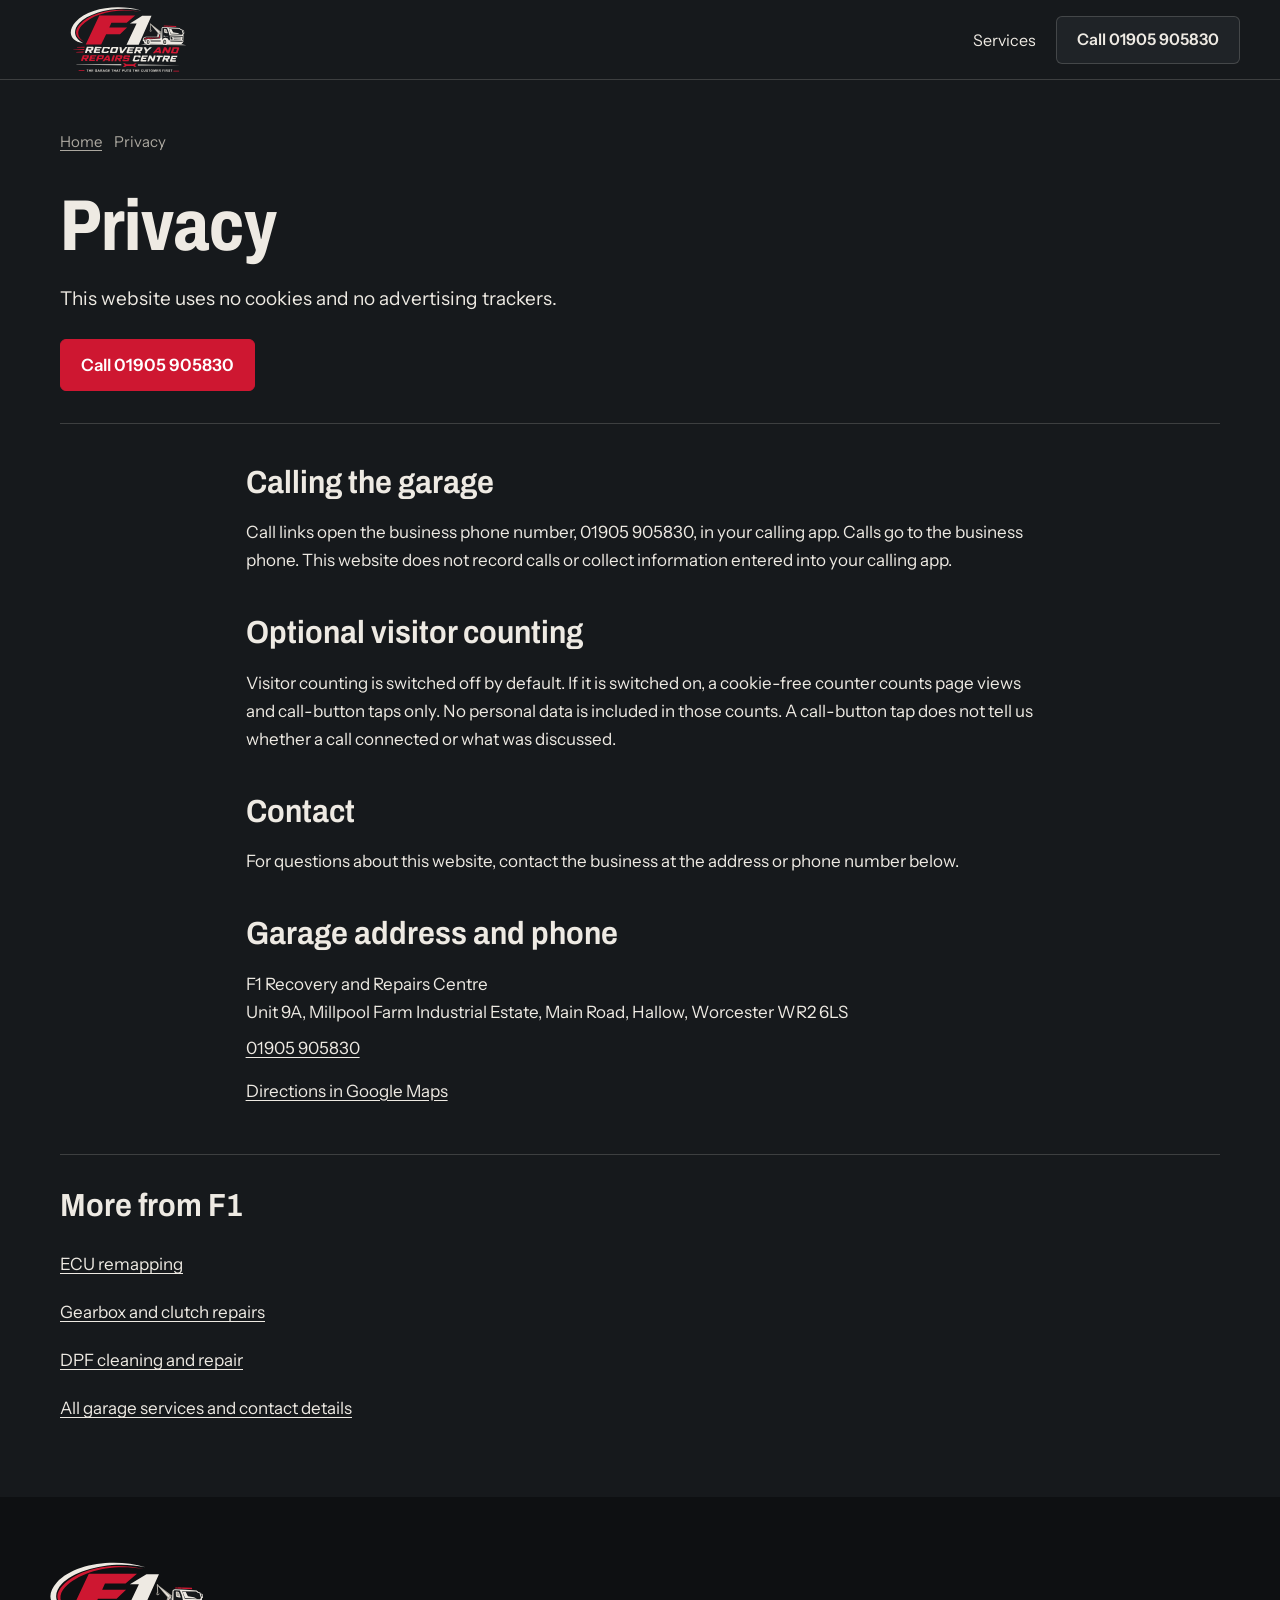
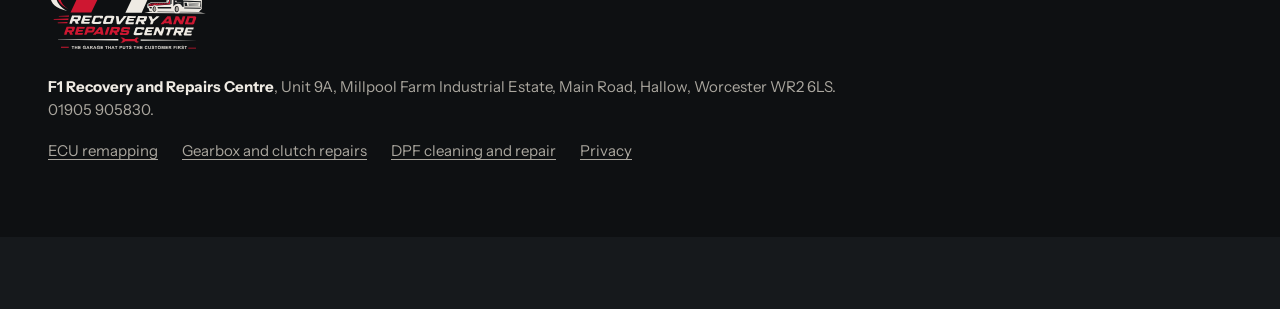
<file: privacy/index.html>
<!doctype html><html lang="en-GB"><head><meta charset="utf-8"><meta name="viewport" content="width=device-width, initial-scale=1, viewport-fit=cover"><meta name="color-scheme" content="dark light"><meta name="theme-color" content="#16191C"><meta name="referrer" content="strict-origin-when-cross-origin"><title>Privacy | F1 Recovery and Repairs Centre</title><meta name="description" content="How this website handles visits and phone links. No cookies or advertising trackers. Contact F1 Recovery and Repairs Centre in Hallow, Worcester."><link rel="icon" href="/favicon.svg" type="image/svg+xml"><link rel="icon" href="/favicon-32.png" sizes="32x32" type="image/png"><link rel="apple-touch-icon" href="/apple-touch-icon.png"><link rel="stylesheet" href="/service-pages.css"><link rel="canonical" href="https://f1recoveryandrepairs.co.uk/privacy/">
<meta property="og:type" content="website"><meta property="og:url" content="https://f1recoveryandrepairs.co.uk/privacy/">
<meta property="og:title" content="Privacy | F1 Recovery and Repairs Centre"><meta property="og:description" content="How this website handles visits and phone links. No cookies or advertising trackers. Contact F1 Recovery and Repairs Centre in Hallow, Worcester.">
<meta property="og:image" content="https://f1recoveryandrepairs.co.uk/og-fix3.jpg"><meta property="og:image:width" content="1200"><meta property="og:image:height" content="630">
<meta name="twitter:card" content="summary_large_image"><meta name="twitter:title" content="Privacy | F1 Recovery and Repairs Centre"><meta name="twitter:description" content="How this website handles visits and phone links. No cookies or advertising trackers. Contact F1 Recovery and Repairs Centre in Hallow, Worcester."><meta name="twitter:image" content="https://f1recoveryandrepairs.co.uk/og-fix3.jpg"></head><body><a class="skip" href="#content">Skip to content</a><header class="top show-mark">
  <a class="mark" href="/" aria-label="F1 Recovery and Repairs Centre, back to the start"><img src="/f1-logo-light.svg" width="910" height="520" alt=""></a>
  <nav aria-label="Main navigation"><a class="nav-services" href="/#services">Services</a><a class="header-call" href="tel:+441905905830">Call 01905 905830</a></nav>
</header><main class="page-main" id="content" tabindex="-1"><nav class="breadcrumb" aria-label="Breadcrumb"><a href="/">Home</a><span aria-current="page">Privacy</span></nav><div class="page-lead"><h1>Privacy</h1><p>This website uses no cookies and no advertising trackers.</p><a class="call-button primary-call" href="tel:+441905905830">Call 01905 905830</a></div><div class="page-copy"><section><h2>Calling the garage</h2><p>Call links open the business phone number, 01905 905830, in your calling app. Calls go to the business phone. This website does not record calls or collect information entered into your calling app.</p></section><section><h2>Optional visitor counting</h2><p>Visitor counting is switched off by default. If it is switched on, a cookie-free counter counts page views and call-button taps only. No personal data is included in those counts. A call-button tap does not tell us whether a call connected or what was discussed.</p></section><section><h2>Contact</h2><p>For questions about this website, contact the business at the address or phone number below.</p></section><section id="contact"><h2>Garage address and phone</h2><address class="page-address">F1 Recovery and Repairs Centre<br>Unit 9A, Millpool Farm Industrial Estate, Main Road, Hallow, Worcester WR2 6LS<br><a href="tel:+441905905830">01905 905830</a></address><a href="https://www.google.com/maps/search/?api=1&amp;query=Unit%209A%2C%20Millpool%20Farm%20Industrial%20Estate%2C%20Main%20Road%2C%20Hallow%2C%20Worcester%20WR2%206LS" target="_blank" rel="noopener noreferrer">Directions in Google Maps<span class="sr"> (opens in a new tab)</span></a></section></div><nav class="related" aria-label="Related pages"><h2>More from F1</h2><ul><li><a href="/ecu-remapping-worcester/">ECU remapping</a></li><li><a href="/gearbox-clutch-repairs-worcester/">Gearbox and clutch repairs</a></li><li><a href="/dpf-cleaning-worcester/">DPF cleaning and repair</a></li><li><a href="/">All garage services and contact details</a></li></ul></nav></main><footer class="foot">
  <a class="mark" href="/" aria-label="Back to the start"><img src="/f1-logo-light.svg" width="910" height="520" alt="F1 Recovery and Repairs Centre, Hallow, Worcester"></a>
  <div class="legal">
    <p><b>F1 Recovery and Repairs Centre</b>, Unit 9A, Millpool Farm Industrial Estate, Main Road, Hallow, Worcester WR2 6LS. <span class="nowrap">01905 905830</span>.</p>
    <nav class="footer-links" aria-label="More information"><a href="/ecu-remapping-worcester/">ECU remapping</a><a href="/gearbox-clutch-repairs-worcester/">Gearbox and clutch repairs</a><a href="/dpf-cleaning-worcester/">DPF cleaning and repair</a><a href="/privacy/">Privacy</a></nav>
  </div>
</footer><nav class="bar" aria-label="Quick actions">
  <a class="call" href="tel:+441905905830"><svg viewBox="0 0 24 24" fill="currentColor" aria-hidden="true"><path d="M6.6 10.8a15.2 15.2 0 006.6 6.6l2.2-2.2c.3-.3.7-.4 1-.2 1.1.4 2.3.6 3.6.6.6 0 1 .4 1 1V20c0 .6-.4 1-1 1A17 17 0 013 4c0-.6.4-1 1-1h3.5c.6 0 1 .4 1 1 0 1.2.2 2.4.6 3.6.1.3 0 .7-.2 1z"/></svg>Call 01905 905830</a>
  <a class="sec" href="/#services">Services</a>
  <a class="sec" href="/#contact">Find us</a>
</nav><script>if('IntersectionObserver' in window){new IntersectionObserver(entries=>{document.querySelector('.header-call').classList.toggle('quiet-call',entries[0].isIntersecting);}).observe(document.querySelector('.page-lead .call-button'));}</script></body></html>
</file>
<file: service-pages.css>
@font-face{font-family:Archivo;font-style:normal;font-weight:500 900;font-stretch:62% 125%;font-display:swap;src:url([data-uri]) format('woff2')}
@font-face{font-family:'Instrument Sans';font-style:normal;font-weight:400 700;font-display:swap;src:url([data-uri]) format('woff2')}
:root{
  --ink:#16191C;--deep:#0E1012;--raised:#1F2327;--bone:#EEEAE3;--bone-2:#E2DDD4;--bone-ink:#4F4B44;--steel:#ABA79F;--white:#fff;
  --signal:#CE1731;--signal-press:#A8122A;--line:#eeeae32e;--dark-line:#16191c33;
  --bar-h:72px;--top-h:64px;--cond:Archivo,system-ui,sans-serif;--text:'Instrument Sans',system-ui,sans-serif;
  --ease:cubic-bezier(.2,0,0,1);--gut:max(20px,env(safe-area-inset-left,0px),env(safe-area-inset-right,0px));
}
*{box-sizing:border-box}
html{overflow-x:clip;-webkit-tap-highlight-color:transparent;-webkit-text-size-adjust:100%;scroll-padding-top:calc(var(--top-h) + 12px);scroll-padding-bottom:calc(var(--bar-h) + 12px)}
body{overflow-x:clip;margin:0;background:var(--ink);color:var(--bone);font:17px/1.5 var(--text);padding-bottom:var(--bar-h);font-synthesis:none}
::selection{background:var(--signal);color:var(--white)}
a{color:inherit;text-underline-offset:.2em}
a,button,input,label{touch-action:manipulation}
:focus-visible{outline:3px solid var(--bone);outline-offset:4px}
.details :focus-visible,.signp :focus-visible{outline-color:var(--ink)}
img{max-width:100%;height:auto;display:block}
h1,h2,h3,p,figure,fieldset{margin:0}
h1,h2,h3{overflow-wrap:break-word;min-width:0}
.sr{position:absolute!important;width:1px;height:1px;overflow:hidden;clip:rect(0 0 0 0);white-space:nowrap}
.nowrap{white-space:nowrap}
.skip{position:fixed;z-index:60;top:8px;left:16px;padding:12px 20px;background:var(--bone);color:var(--ink);transform:translateY(-160%);min-height:44px}
.skip:focus{transform:none}
.top{position:fixed;z-index:30;top:0;left:0;right:0;min-height:calc(64px + env(safe-area-inset-top,0px));display:flex;align-items:center;gap:16px;padding:env(safe-area-inset-top,0px) max(16px,env(safe-area-inset-right,0px)) 0 max(20px,env(safe-area-inset-left,0px));background:var(--ink);border-bottom:1px solid var(--line)}
.mark{display:flex;align-items:center;min-height:44px;margin-right:auto;text-decoration:none}
.top .mark img{width:112px;height:56px;object-fit:contain}
.js .top .mark{opacity:0;visibility:hidden;transition:opacity .15s var(--ease)}
.js .top.show-mark .mark{opacity:1;visibility:visible}
.top nav{display:flex;align-items:center;gap:20px}
.nav-services{display:inline-flex;align-items:center;min-height:44px;font-size:16px;text-decoration:none}
.header-call{display:none}
.bar{position:fixed;z-index:40;left:0;right:0;bottom:0;display:flex;gap:8px;align-items:stretch;padding:10px max(12px,env(safe-area-inset-right,0px)) calc(10px + env(safe-area-inset-bottom,0px)) max(12px,env(safe-area-inset-left,0px));background:var(--deep);border-top:1px solid var(--line)}
.bar a{display:flex;align-items:center;justify-content:center;gap:6px;min-height:50px;border-radius:6px;text-decoration:none;font:600 15px/1.1 var(--text);padding:0 10px;color:var(--bone);background:var(--raised);border:1px solid var(--line);text-align:center}
.bar a.call{flex:1 1 auto;white-space:nowrap;background:var(--signal);color:var(--white);border-color:var(--signal)}
.bar a.call svg{width:16px;height:16px;flex:none}
.bar a.sec{flex:0 0 auto}
@media(max-width:374px){.bar{gap:6px;padding-left:8px;padding-right:8px}.bar a{font-size:14px;padding:0 8px}.bar a.call svg{display:none}}
.call-button,.header-call{align-items:center;justify-content:center;min-height:52px;padding:12px 20px;border-radius:6px;background:var(--raised);color:var(--bone);font:600 17px/1.2 var(--text);text-decoration:none;white-space:nowrap;border:1px solid var(--line)}
.call-button{display:inline-flex;gap:8px}
.call-button svg{width:20px;height:20px;flex:none}
.call-button.primary-call,.header-call{background:var(--signal);border-color:var(--signal);color:var(--white)}
.header-call.quiet-call{background:var(--raised);border-color:var(--line);color:var(--bone)}
a,button{transition:transform .12s var(--ease),background-color .12s var(--ease)}
a:active,button:active{transform:scale(.97)}
@media(hover:hover) and (pointer:fine){.primary-call:hover,.header-call:not(.quiet-call):hover{background:var(--signal-press)}.call-button:not(.primary-call):hover,.header-call.quiet-call:hover{background:var(--ink);color:var(--white)}.nav-services:hover,.service-call:hover{color:var(--white);text-decoration:underline;text-decoration-thickness:2px}.bar a.call:hover{background:var(--signal-press)}}
.hero{position:relative;min-height:min(calc(100svh - var(--bar-h)),620px);display:flex;align-items:center;background:var(--deep);isolation:isolate;border-bottom:1px solid var(--line)}
.hero::before{content:'';position:absolute;inset:0;z-index:-1;opacity:.045;background-image:url("data:image/svg+xml,%3Csvg xmlns='http://www.w3.org/2000/svg' width='72' height='72' viewBox='0 0 72 72'%3E%3Cpath d='m12 8 14 14-3 3L9 11Zm36 36 14 14-3 3-14-14ZM48 8 34 22l3 3 14-14ZM12 44-2 58l3 3 14-14Zm72 0L70 58l3 3 14-14Z' fill='%23eeeae3'/%3E%3C/svg%3E")}
.hero-copy{padding:calc(var(--top-h) + 24px) var(--gut) 32px;width:100%;max-width:760px;animation:hero-enter .25s var(--ease)}
.hero h1,.services h2,.board .name,.beat h2,.faq h2,.section-in>h2{font:750 clamp(2.4rem,10.8vw,5.5rem)/1.03 var(--cond);font-stretch:80%;text-wrap:balance}
.hero h1{font-size:clamp(2.4rem,11.2vw,5.5rem);max-width:18ch}
.hero .sub{margin:16px 0 0;max-width:34ch;font-size:18px;line-height:1.5;color:var(--steel)}
.hero-act{display:flex;flex-wrap:wrap;gap:8px 24px;align-items:center;margin-top:24px}
.ghost{display:inline-flex;align-items:center;min-height:48px;font-weight:600}
.hero-logo{width:224px;height:auto;margin-bottom:16px}
@keyframes hero-enter{from{opacity:.65;transform:translateY(8px)}to{opacity:1;transform:none}}
.services,.faq{padding:64px var(--gut)}
.services-head,.service-tiles,.services-call,.faq-in{max-width:1200px;margin-inline:auto}
.services-head{margin-bottom:32px;max-width:1200px}
.services h2{max-width:18ch}
.lede{font-size:18px;line-height:1.5;max-width:44ch;font-weight:400}
.services .lede{margin-top:16px;color:var(--steel)}
.service-tiles{list-style:none;padding:0;display:grid;gap:0;grid-template-columns:1fr}
.service-tiles li{border-top:1px solid var(--line);padding:24px 0;scroll-margin-top:calc(var(--top-h) + 20px);display:flex;align-items:flex-start;gap:16px}
.service-tiles h3{font:600 23px/1.25 var(--text)}
.service-tiles p{margin-top:8px;color:var(--steel);max-width:40ch;font-size:16px}
.service-icon{width:48px;height:48px;flex:none;color:var(--bone)}
.service-tiles li>div{min-width:0;flex:1}
.service-call{display:inline-flex;align-items:center;min-height:48px;margin-top:12px;font-weight:600;font-size:16px}
.other-services{max-width:1200px;margin:24px auto 0;padding-top:24px;border-top:1px solid var(--line)}
.other-services h3{font-size:16px;font-weight:500;color:var(--steel)}
.other-services ul{display:flex;gap:8px 24px;flex-wrap:wrap;list-style:none;padding:0;margin:12px 0 0}
.other-services li{min-height:44px;display:flex;align-items:center}
.other-services a{display:inline-flex;align-items:center;min-height:44px}
.workshop-photo{max-width:1200px;margin:32px auto 0}
.workshop-photo[hidden]{display:none}
.workshop-photo img{width:100%;height:auto}
.section-in{max-width:1200px;margin:auto}
.symptoms,.how{padding:64px var(--gut)}
.symptoms{background:var(--bone);color:var(--ink)}
.symptoms :focus-visible{outline-color:var(--ink)}
.symptom-list{list-style:none;margin:24px 0;padding:0;max-width:760px;border-top:1px solid var(--dark-line)}
.symptom-list li{border-bottom:1px solid var(--dark-line);display:flex;align-items:center;min-height:56px;padding:12px 0;font-weight:500}
.recovery-help{padding:40px var(--gut);background:var(--raised);border-block:1px solid var(--line)}
.recovery-help h2{font-size:clamp(2rem,7vw,3rem);max-width:26ch}
.recovery-help .call-button{margin-top:16px}
.steps{list-style:none;display:grid;gap:24px;margin:32px 0 0;padding:0}
.steps li{border-top:1px solid var(--line);padding-top:20px}
.steps h3{font:600 22px/1.25 var(--text)}
.steps p{color:var(--steel);margin-top:12px;max-width:32ch}
.details{background:var(--bone-2);color:var(--ink);padding:64px var(--gut)}
.board{max-width:1200px;margin:auto}
.board .name{max-width:18ch}
.grid{display:grid;gap:32px;margin-top:32px}
.blk h3{margin:0 0 12px;font-size:16px;font-weight:600;color:var(--bone-ink)}
.addr{font-style:normal;font-size:19px;line-height:1.5;font-weight:500;max-width:34ch}
.lnk{display:inline-flex;align-items:center;min-height:48px;margin-top:16px;font-weight:600}
.faq{background:var(--ink)}
.faq h2{max-width:18ch;margin-bottom:32px}
.faq-item{border-top:1px solid var(--line);padding:24px 0;max-width:840px}
.faq h3{font:600 20px/1.4 var(--text)}
.faq p{margin-top:8px;color:var(--steel);max-width:64ch}
.foot{background:var(--deep);padding:48px var(--gut);display:grid;gap:24px}
.foot .mark{margin:0}
.foot .mark img{width:160px;height:auto}
.legal{display:grid;gap:8px;max-width:840px;font-size:15px;color:var(--steel)}
.legal b{color:var(--bone)}
@media(min-width:700px){.service-tiles{grid-template-columns:repeat(3,minmax(0,1fr));column-gap:32px}.service-tiles li{display:block}.service-icon{margin-bottom:20px}.service-tiles h3{font-size:22px}.service-tiles p{min-height:72px}.grid{grid-template-columns:repeat(2,minmax(0,1fr));gap:48px}.steps{grid-template-columns:repeat(3,minmax(0,1fr));gap:32px}}
@media(min-width:900px){
  :root{--top-h:80px}
  .top{padding-inline:max(40px,calc((100% - 1200px)/2));min-height:80px}.top .mark img{width:176px;height:68px}.header-call{display:inline-flex;min-height:48px;font-size:16px}.bar{display:none}
  .hero{min-height:100svh;padding-inline:max(48px,calc((100% - 1200px)/2))}
  .hero-copy{padding:calc(var(--top-h) + 32px) 0 48px;max-width:1200px;display:grid;grid-template-columns:minmax(0,1.3fr) minmax(0,1fr);column-gap:64px}
  .hero h1,.hero .sub,.hero-act{grid-column:1}
  .hero h1{font-size:clamp(3.6rem,5.5vw,5.5rem);max-width:24ch}.hero .sub{font-size:20px;max-width:52ch}
  .hero-logo{width:400px;margin:0;grid-column:2;grid-row:1/4;align-self:center;justify-self:center}
  .services,.details,.faq,.symptoms,.how{padding:80px max(48px,calc((100% - 1200px)/2))}
  .recovery-help{padding:48px max(48px,calc((100% - 1200px)/2))}
  .recovery-help .section-in{display:flex;align-items:center;justify-content:space-between;gap:40px}.recovery-help .call-button{margin-top:0}
  .foot{padding:64px max(48px,calc((100% - 1200px)/2))}
}
@media(max-width:899px){.hero .call-button{background:var(--raised);border-color:var(--line);color:var(--bone)}}
@media(max-width:359px){.hero-copy{padding-top:calc(var(--top-h) + 12px);padding-bottom:20px}.hero-logo{width:176px;margin-bottom:12px}.hero h1{font-size:2.125rem}.hero .sub{margin-top:12px;font-size:16px}.hero-act{margin-top:16px}}
@media(max-height:500px){.top{min-height:calc(56px + env(safe-area-inset-top,0px))}.top .mark img{width:112px;height:48px}:root{--top-h:56px}}
@media(max-height:500px) and (min-width:560px){.hero h1{font-size:2.8rem}.hero-copy{padding-top:calc(var(--top-h) + 24px)}}
@media(prefers-reduced-motion:reduce){*,*::before,*::after{animation:none!important;transition:none!important;scroll-behavior:auto!important}}

.service-more{display:flex;align-items:center;min-height:48px;width:fit-content;font-size:16px;font-weight:500}
.footer-links{display:flex;flex-wrap:wrap;gap:0 24px;font-size:15px}
.footer-links a{display:inline-flex;align-items:center;min-height:44px;max-width:100%}
.page-main{padding:calc(var(--top-h) + 24px) var(--gut) 48px;max-width:1200px;margin:auto}
.breadcrumb{display:flex;flex-wrap:wrap;align-items:center;gap:0 12px;font-size:15px;color:var(--steel);margin-bottom:24px}
.breadcrumb a{display:inline-flex;align-items:center;min-height:44px}
.page-lead{padding-bottom:32px;border-bottom:1px solid var(--line)}
.page-lead .service-icon{margin-bottom:16px}
.page-lead h1{font:750 clamp(2.25rem,8vw,4.5rem)/1.06 var(--cond);font-stretch:80%;max-width:22ch;text-wrap:balance}
.page-lead p{margin-top:20px;max-width:64ch;font-size:19px;line-height:1.6}
.page-lead .call-button{margin-top:24px}
.page-copy{max-width:72ch}
.page-copy section{margin-top:40px}
.page-copy h2,.related h2{font:650 clamp(1.6rem,4vw,2rem)/1.2 var(--cond);font-stretch:90%;margin-bottom:16px}
.page-copy p+p{margin-top:16px}
.page-copy p,.page-copy li{line-height:1.65}
.page-copy ul{padding-left:24px;margin:16px 0}
.page-copy li+li{margin-top:8px}
.page-copy .faq-item{padding:20px 0}
.page-copy .faq-item h3{font:600 19px/1.4 var(--text)}
.page-copy .faq-item p{margin-top:8px;color:var(--steel)}
.page-address{font-style:normal;line-height:1.65}
.page-copy a{display:inline-flex;align-items:center;min-height:44px}
.related{margin-top:40px;padding-top:32px;border-top:1px solid var(--line)}
.related ul{list-style:none;padding:0;margin:0}
.related a{display:inline-flex;align-items:center;min-height:48px}
@media(min-width:900px){.page-main{padding-top:calc(var(--top-h) + 40px);padding-bottom:64px}.page-copy{margin-left:16%}}
@media(max-width:899px){.page-lead .primary-call{background:var(--raised);border-color:var(--line);color:var(--bone)}}
</file>
